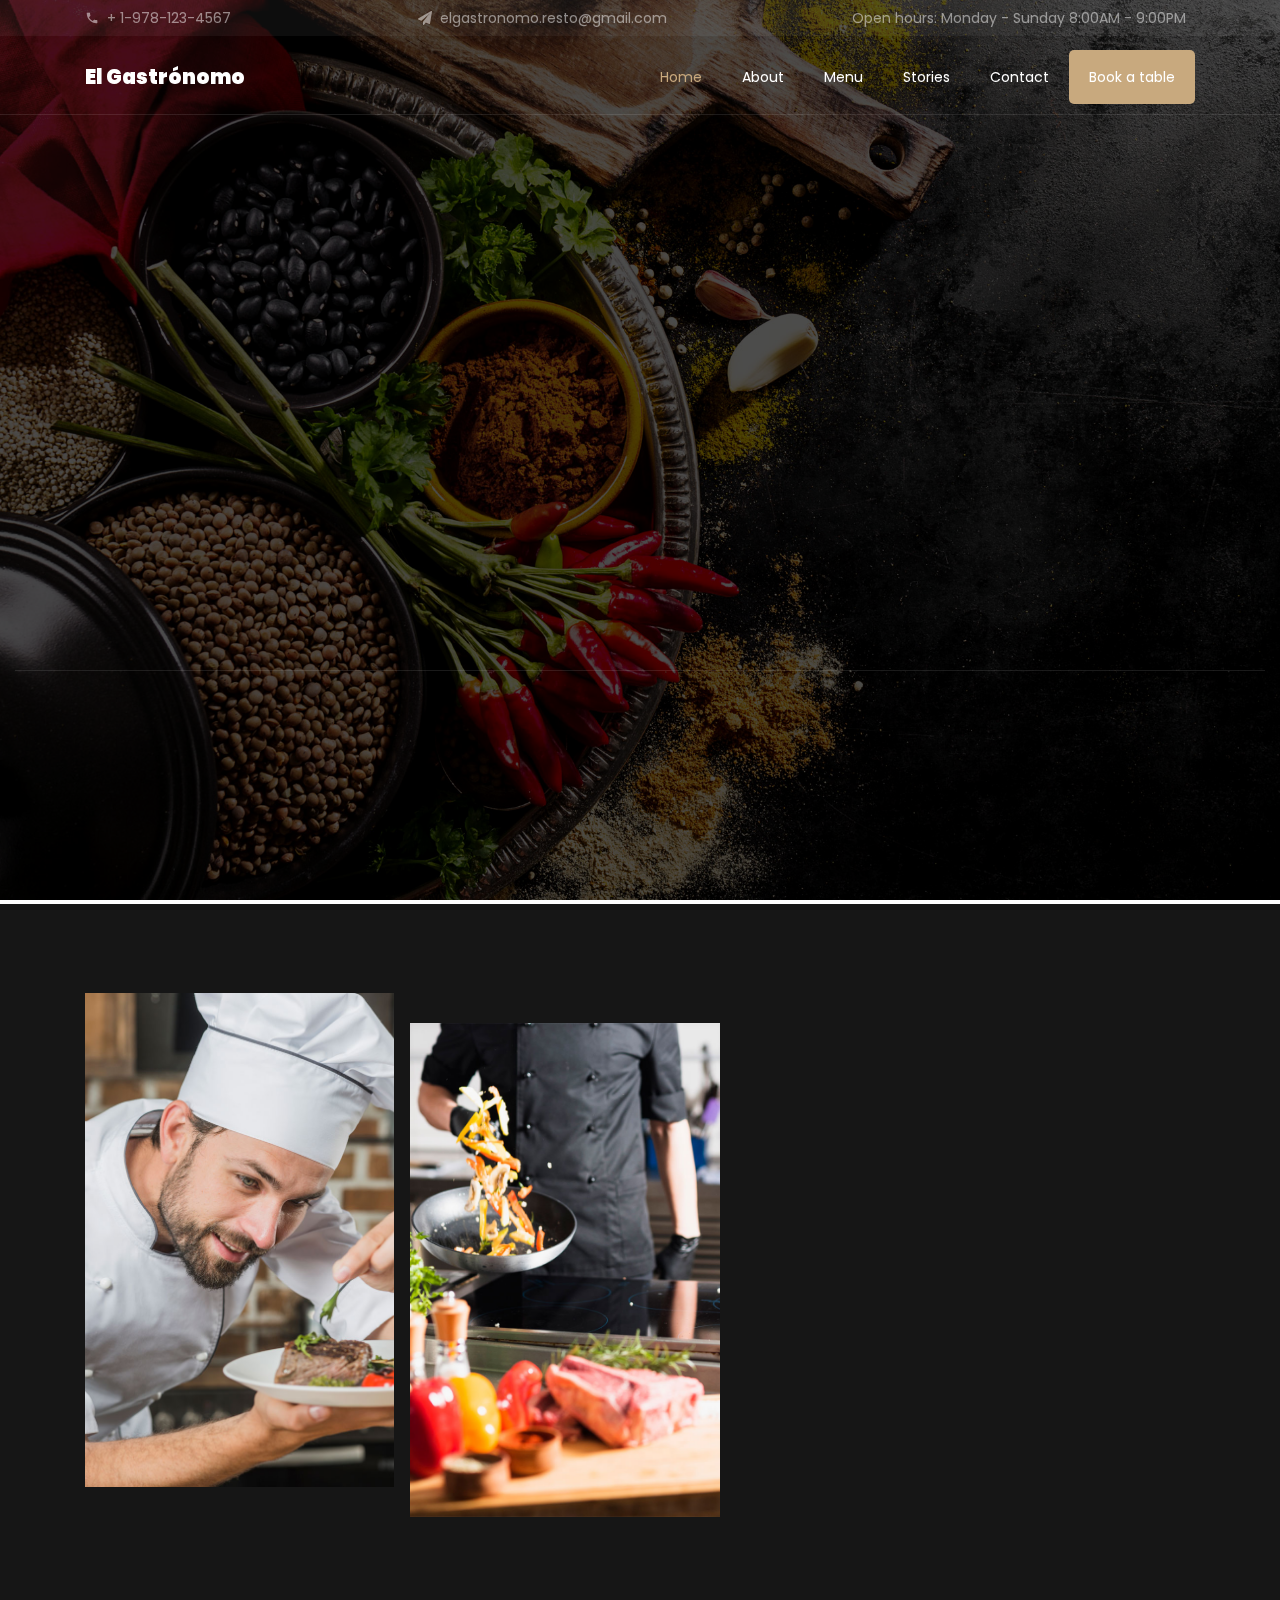
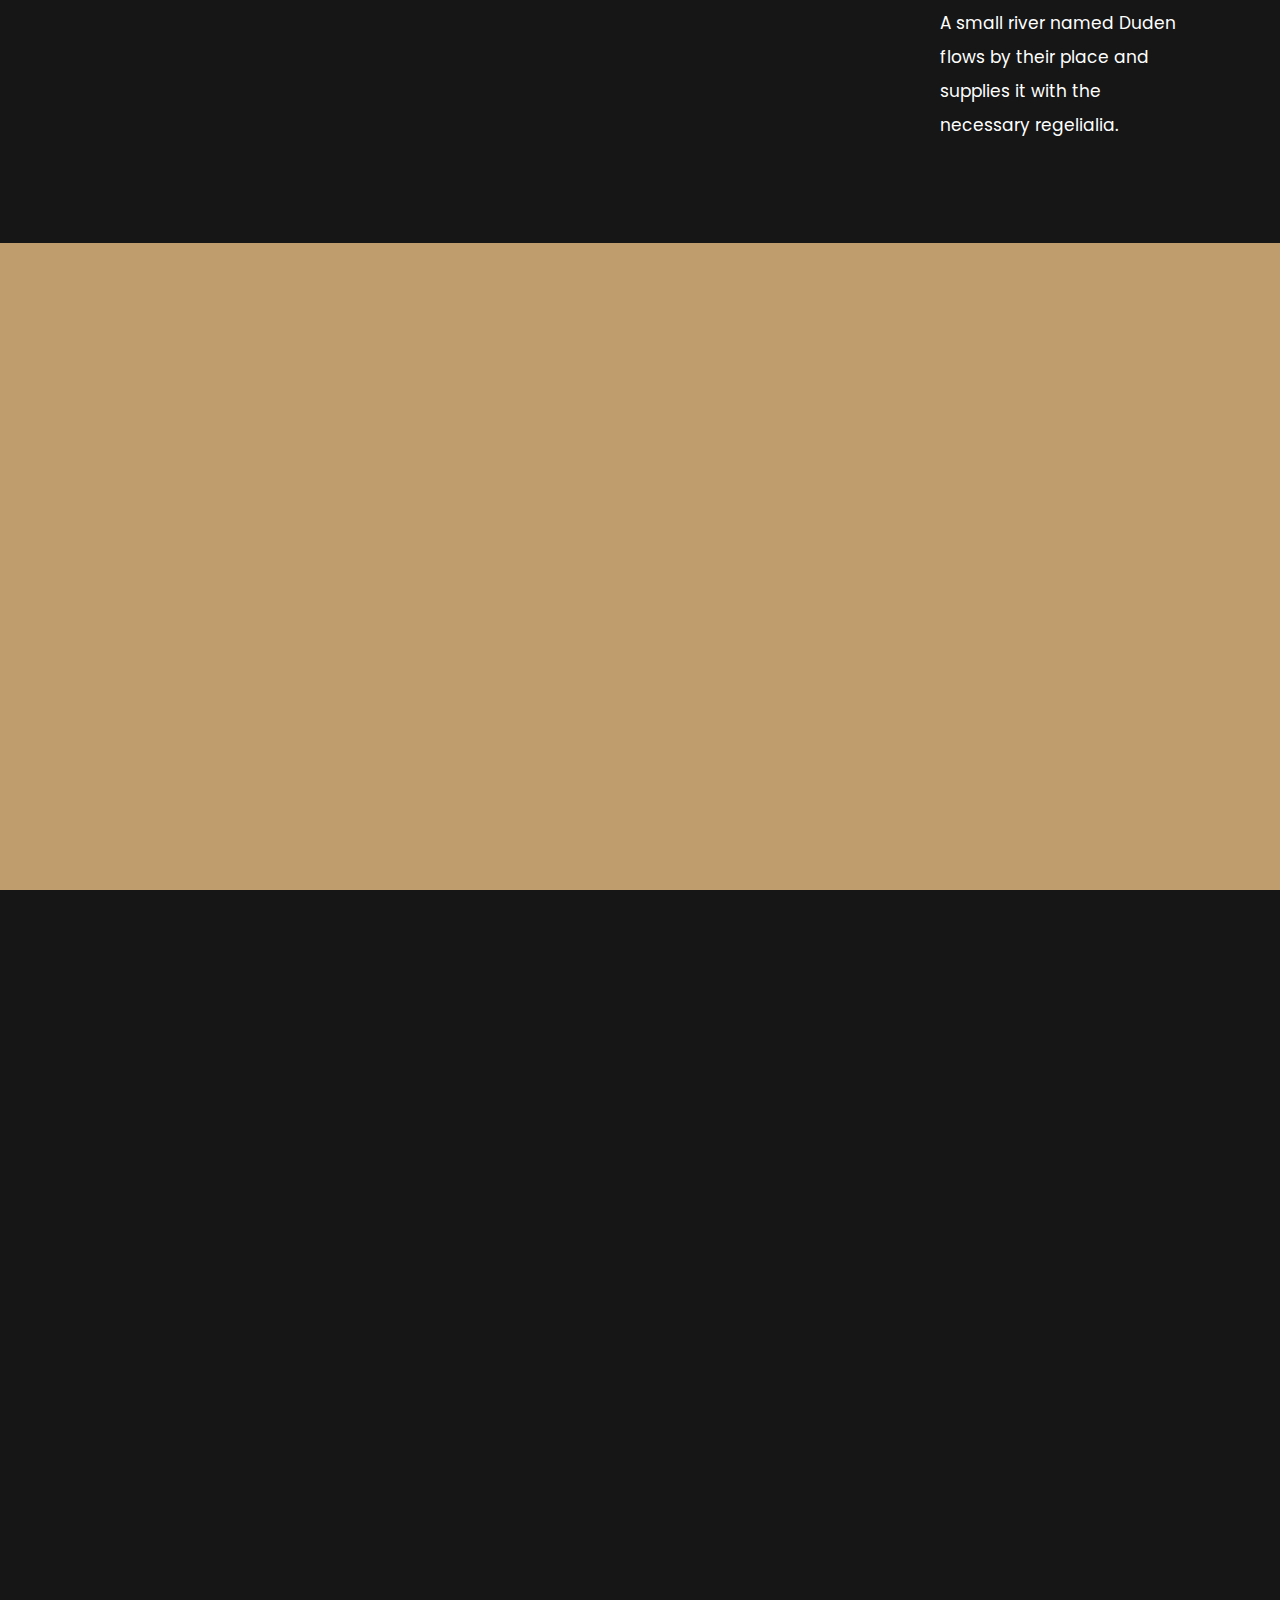
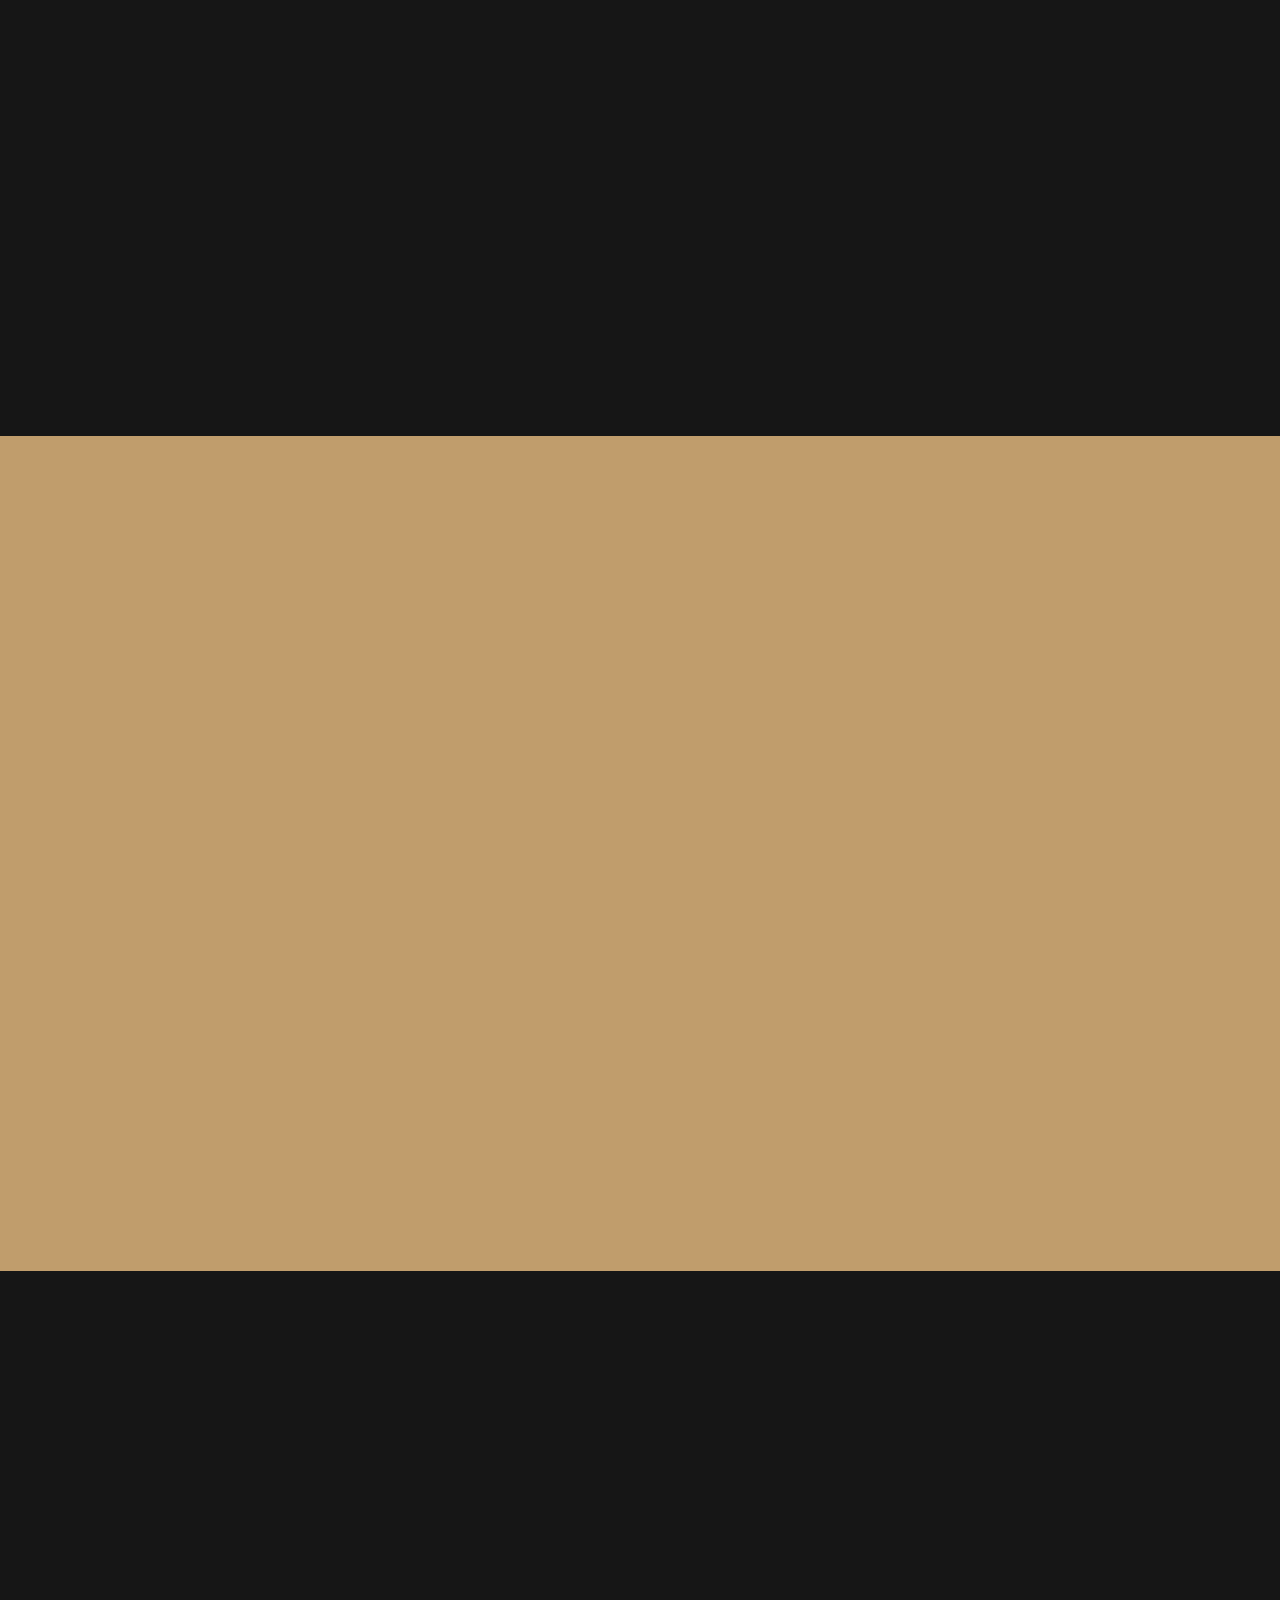
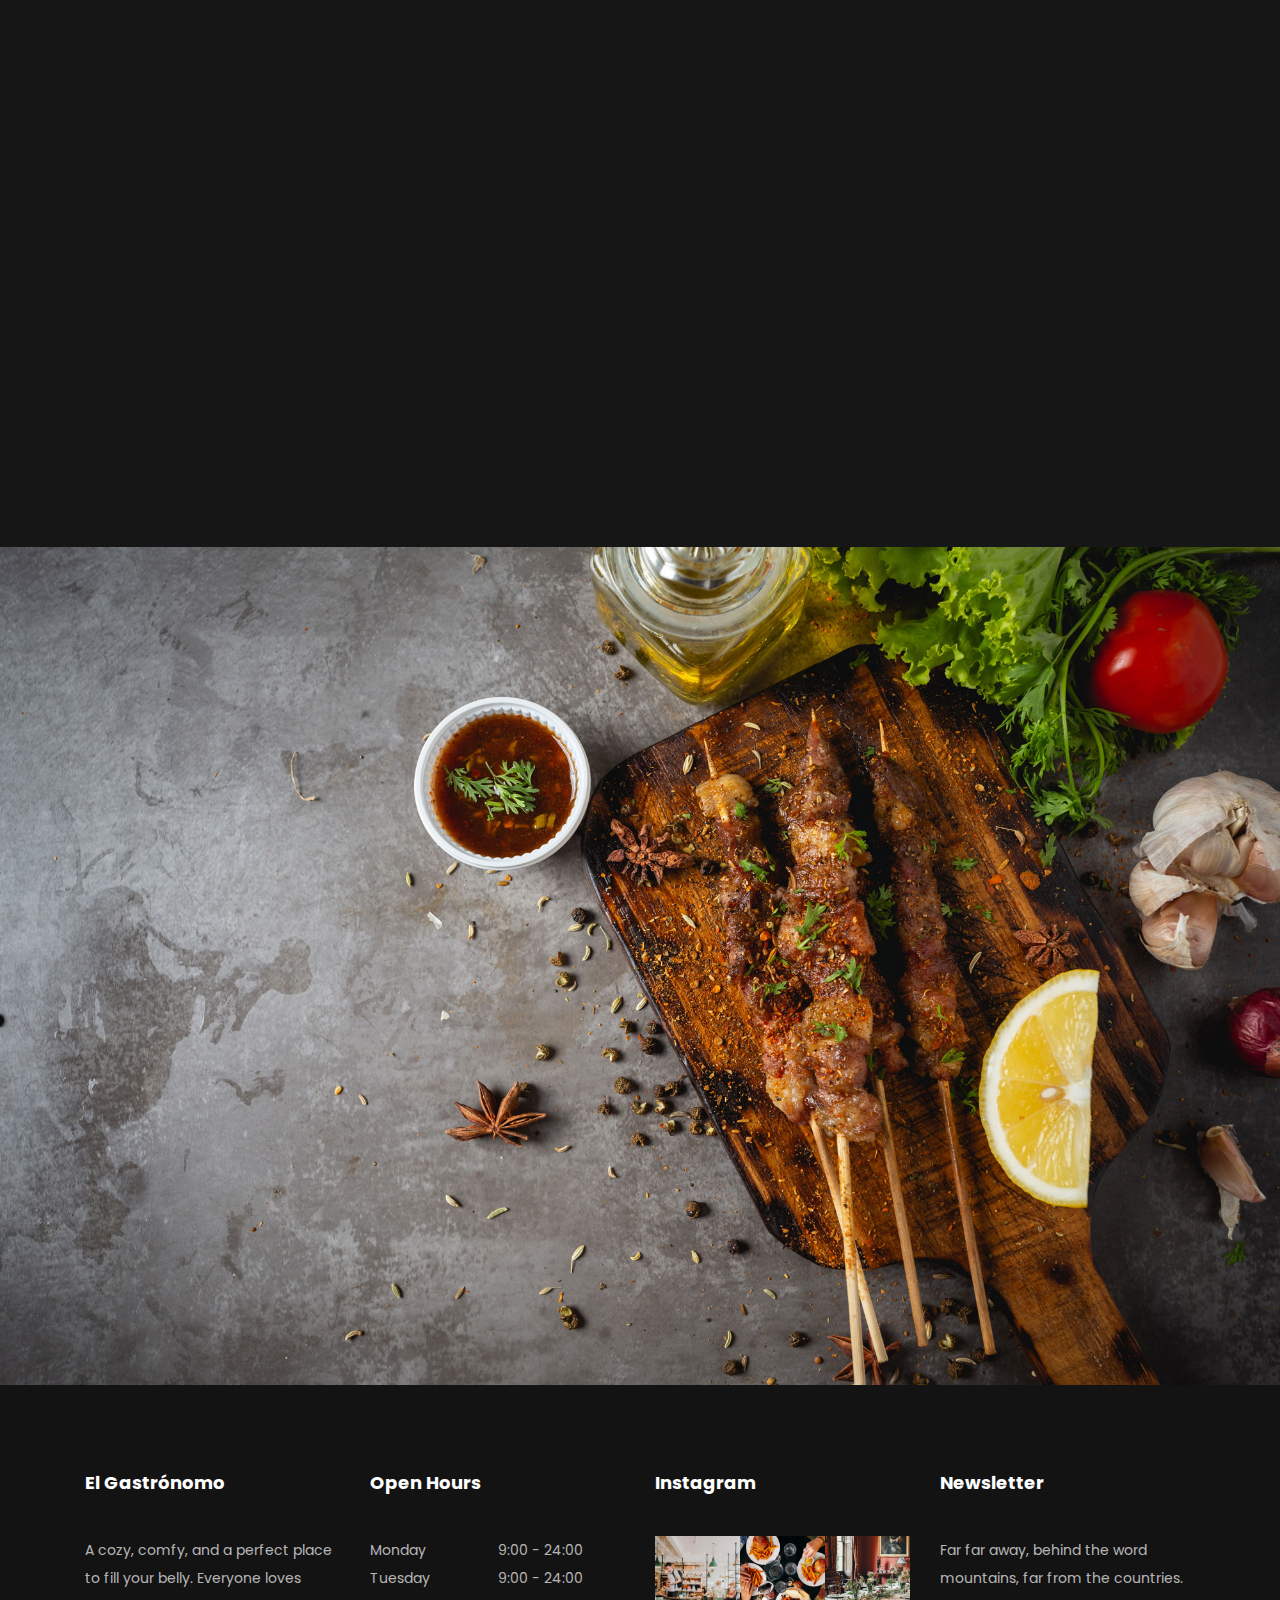
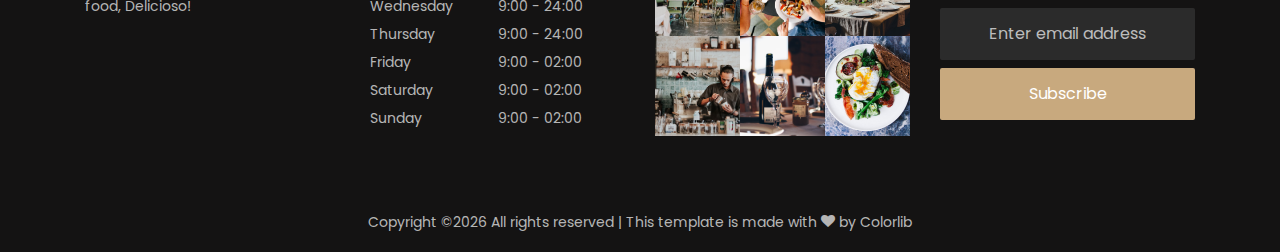
<file: index.html>
<!DOCTYPE html>
<html lang="en">
  <head>
    <title>El Gastrónomo - Home</title>
    <meta charset="utf-8">
    <meta name="viewport" content="width=device-width, initial-scale=1, shrink-to-fit=no">
    
    <link rel="manifest" href="/manifest.json">

    <link href="https://fonts.googleapis.com/css?family=Poppins:100,200,300,400,500,600,700,800,900" rel="stylesheet">

    <link rel="stylesheet" href="css/open-iconic-bootstrap.min.css">
    <link rel="stylesheet" href="css/animate.css">
    
    <link rel="stylesheet" href="css/owl.carousel.min.css">
    <link rel="stylesheet" href="css/owl.theme.default.min.css">
    <link rel="stylesheet" href="css/magnific-popup.css">

    <link rel="stylesheet" href="css/aos.css">

    <link rel="stylesheet" href="css/ionicons.min.css">

    <link rel="stylesheet" href="css/bootstrap-datepicker.css">
    <link rel="stylesheet" href="css/jquery.timepicker.css">

    
    <link rel="stylesheet" href="css/flaticon.css">
    <link rel="stylesheet" href="css/icomoon.css">
    <link rel="stylesheet" href="css/great-vibes.css">
    <link rel="stylesheet" href="css/style.css">

    <!-- <style>html { scroll-behavior: smooth; }</style> -->
  </head>
  <body>
    <div class="py-1 bg-black top">
    	<div class="container">
    		<div class="row no-gutters d-flex align-items-start align-items-center px-md-0">
	    		<div class="col-lg-12 d-block">
		    		<div class="row d-flex">
		    			<div class="col-md pr-4 d-flex topper align-items-center">
					    	<div class="icon mr-2 d-flex justify-content-center align-items-center"><span class="icon-phone2"></span></div>
						    <span class="text">+ 1-978-123-4567</span>
					    </div>
					    <div class="col-md pr-4 d-flex topper align-items-center">
					    	<div class="icon mr-2 d-flex justify-content-center align-items-center"><span class="icon-paper-plane"></span></div>
						    <span class="text">elgastronomo.resto@gmail.com</span>
					    </div>
					    <div class="col-md-5 pr-4 d-flex topper align-items-center text-lg-right justify-content-end">
						    <p class="mb-0 register-link"><span>Open hours:</span> <span>Monday - Sunday</span> <span>8:00AM - 9:00PM</span></p>
					    </div>
				    </div>
			    </div>
		    </div>
		  </div>
    </div>
	  <nav class="navbar navbar-expand-lg navbar-dark ftco_navbar bg-dark ftco-navbar-light" id="ftco-navbar">
	    <div class="container">
	      <a class="navbar-brand" href="index.html">El Gastrónomo</a>
	      <button class="navbar-toggler" type="button" data-toggle="collapse" data-target="#ftco-nav" aria-controls="ftco-nav" aria-expanded="false" aria-label="Toggle navigation">
	        <span class="oi oi-menu"></span> Menu
	      </button>

	      <div class="collapse navbar-collapse" id="ftco-nav">
	        <ul class="navbar-nav ml-auto">
	        	<li class="nav-item active"><a href="index.html" class="nav-link">Home</a></li>
	        	<li class="nav-item"><a href="about.html" class="nav-link">About</a></li>
	        	<li class="nav-item"><a href="menu.html" class="nav-link">Menu</a></li>
	        	<li class="nav-item"><a href="blog.html" class="nav-link">Stories</a></li>
	          <li class="nav-item"><a href="contact.html" class="nav-link">Contact</a></li>
	          <li class="nav-item cta"><a href="reservation.html" class="nav-link">Book a table</a></li>
	        </ul>
	      </div>
	    </div>
	  </nav>
    <!-- END nav -->
    
    <section class="home-slider owl-carousel js-fullheight">
      <div class="slider-item js-fullheight" style="background-image: url(images/bg_1.jpg);">
      	<div class="overlay"></div>
        <div class="container">
          <div class="row slider-text js-fullheight justify-content-center align-items-center" data-scrollax-parent="true">

            <div class="col-md-12 col-sm-12 text-center ftco-animate">
            	<span class="subheading">El Gastrónomo</span>
              <h1 class="mb-4">De Ristorante</h1>
              <a href="#start-desktop" class="get-started for-desktop">Get Started!</a>
              <a href="#start-mobile" class="get-started for-mobile">Get Started!</a>
            </div>

          </div>
        </div>
      </div>

      <div class="slider-item js-fullheight" style="background-image: url(images/bg_2.jpg);">
      	<div class="overlay"></div>
        <div class="container">
          <div class="row slider-text js-fullheight justify-content-center align-items-center" data-scrollax-parent="true">

            <div class="col-md-12 col-sm-12 text-center ftco-animate">
            	<span class="subheading">El Gastrónomo</span>
              <h1 class="mb-4">Nutritious &amp; Tasty</h1>
              <a href="#start-desktop" class="get-started for-desktop">Get Started!</a>
              <a href="#start-mobile" class="get-started for-mobile">Get Started!</a>
            </div>

          </div>
        </div>
      </div>

      <div class="slider-item js-fullheight" style="background-image: url(images/bg_3.jpg);">
      	<div class="overlay"></div>
        <div class="container">
          <div class="row slider-text justify-content-center align-items-center" data-scrollax-parent="true">

            <div class="col-md-12 col-sm-12 text-center ftco-animate">
            	<span class="subheading">El Gastrónomo</span>
              <h1 class="mb-4">Delicious Specialties</h1>
              <a href="#start-desktop" class="get-started for-desktop">Get Started!</a>
              <a href="#start-mobile" class="get-started for-mobile">Get Started!</a>
            </div>

          </div>
        </div>
      </div>
    </section>

    <section class="ftco-section ftco-no-pt ftco-no-pb" id="start-mobile">
    	<div class="container-fluid">
    		<div class="row">
    			<div class="col-md-12">
    				<div class="featured">
    					<div class="row">
    						<div class="col-md-3">
    							<div class="featured-menus ftco-animate">
			              <div class="menu-img img" style="background-image: url(images/breakfast-1.jpg);"></div>
			              <div class="text text-center">
		                  <h3>Fried Noodle with Tofu</h3>
				              <p><span>Noodle</span>, <span>Bean Sprouts</span>, <span>Tofu</span></p>
			              </div>
			            </div>
    						</div>
    						<div class="col-md-3">
    							<div class="featured-menus ftco-animate">
			              <div class="menu-img img" style="background-image: url(images/breakfast-2.jpg);"></div>
			              <div class="text text-center">
		                  <h3>Grilled Chicken Salad</h3>
				              <p><span>Grilled Chicken</span>, <span>Salad</span>, <span>Peanut Sauce</span></p>
			              </div>
			            </div>
    						</div>
    						<div class="col-md-3">
    							<div class="featured-menus ftco-animate">
			              <div class="menu-img img" style="background-image: url(images/breakfast-3.jpg);"></div>
			              <div class="text text-center">
		                  <h3>Sweet Brown Rice Porridge</h3>
				              <p><span>Porridge</span>, <span>Cinnamon</span>, <span>Walnuts</span>, <span>Banana Slices</span></p>
			              </div>
			            </div>
    						</div>
    						<div class="col-md-3">
    							<div class="featured-menus ftco-animate">
			              <div class="menu-img img" style="background-image: url(images/breakfast-4.jpg);"></div>
			              <div class="text text-center">
		                  <h3>Mixed Egg Salad</h3>
				              <p><span>Salad</span>, <span>Avocado</span>, <span>Poached Egg</span>, <span>Bread</span></p>
			              </div>
			            </div>
    						</div>
    					</div>
    				</div>
    			</div>
    		</div>
    	</div>
    </section>
	

		<section class="ftco-section ftco-wrap-about bg-dark-custom" id="start-desktop">
			<div class="container">
				<div class="row">
					<div class="col-md-7 d-flex">
						<div class="img img-1 mr-md-2" style="background-image: url(images/about.jpg);"></div>
						<div class="img img-2 ml-md-2" style="background-image: url(images/about-1.jpg);"></div>
					</div>
					<div class="col-md-5 wrap-about pt-5 pt-md-5 pb-md-3 ftco-animate">
	          <div class="heading-section mb-4 my-5 my-md-0">
	          	<span class="subheading">About</span>
	            <h2 class="mb-4 text-white">El Gastrónomo</h2>
	          </div>
            <p>A cozy, comfy, and a perfect place to fill your belly. Everyone loves food, Delicioso!<br><br>
            <i>"I only drink champagne on two occasions, when I am in love and when I am not." - Coco Chanel</i></p>
						<pc class="time">
							<span>Mon - Fri <strong>8 AM - 11 PM</strong></span>
							<span><a href="#">+ 1-978-123-4567</a></span>
						</p>
					</div>
				</div>
			</div>
		</section>

		
		<section class="ftco-section ftco-counter img ftco-no-pt bg-dark-custom" id="section-counter">
    	<div class="container">
    		<div class="row d-md-flex">
    			<div class="col-md-9">
    				<div class="row d-md-flex align-items-center">
		          <div class="col-md-6 col-lg-3 mb-4 mb-lg-0 d-flex justify-content-center counter-wrap ftco-animate">
		            <div class="block-18">
		              <div class="text">
		                <strong class="number" data-number="10">0</strong>
		                <span>Years of Experienced</span>
		              </div>
		            </div>
		          </div>
		          <div class="col-md-6 col-lg-3 mb-4 mb-lg-0 d-flex justify-content-center counter-wrap ftco-animate">
		            <div class="block-18">
		              <div class="text">
		                <strong class="number" data-number="100">0</strong>
		                <span>Menus/Dish</span>
		              </div>
		            </div>
		          </div>
		          <div class="col-md-6 col-lg-3 mb-4 mb-lg-0 d-flex justify-content-center counter-wrap ftco-animate">
		            <div class="block-18">
		              <div class="text">
		                <strong class="number" data-number="50">0</strong>
		                <span>Staffs</span>
		              </div>
		            </div>
		          </div>
		          <div class="col-md-6 col-lg-3 mb-4 mb-lg-0 d-flex justify-content-center counter-wrap ftco-animate">
		            <div class="block-18">
		              <div class="text">
		                <strong class="number" data-number="10000">0</strong>
		                <span>Happy Customers</span>
		              </div>
		            </div>
		          </div>
	          </div>
          </div>
          <div class="col-md-3 text-center text-md-left">
          	<p>A small river named Duden flows by their place and supplies it with the necessary regelialia.</p>
          </div>
        </div>
    	</div>
    </section>

		<section class="ftco-section bg-light-custom">
			<div class="container">
				<div class="row justify-content-center mb-5 pb-2">
          <div class="col-md-12 text-center heading-section ftco-animate">
          	<span class="subheading text-white">Services</span>
            <h2 class="mb-4">Catering Services</h2>
          </div>
        </div>
        <div class="row">
          <div class="col-md-4 d-flex align-self-stretch ftco-animate text-center">
            <div class="media block-6 services d-block">
              <div class="icon d-flex justify-content-center align-items-center">
            		<span class="flaticon-cake text-white"></span>
              </div>
              <div class="media-body p-2 mt-3">
                <h3 class="heading">Birthday Party</h3>
                <p>Even the all-powerful Pointing has no control about the blind texts it is an almost unorthographic.</p>
              </div>
            </div>      
          </div>
          <div class="col-md-4 d-flex align-self-stretch ftco-animate text-center">
            <div class="media block-6 services d-block">
              <div class="icon d-flex justify-content-center align-items-center">
            		<span class="flaticon-meeting text-white"></span>
              </div>
              <div class="media-body p-2 mt-3">
                <h3 class="heading">Business Meetings</h3>
                <p>Even the all-powerful Pointing has no control about the blind texts it is an almost unorthographic.</p>
              </div>
            </div>    
          </div>
          <div class="col-md-4 d-flex align-self-stretch ftco-animate text-center">
            <div class="media block-6 services d-block">
              <div class="icon d-flex justify-content-center align-items-center">
            		<span class="flaticon-tray text-white"></span>
              </div>
              <div class="media-body p-2 mt-3">
                <h3 class="heading">Wedding Party</h3>
                <p>Even the all-powerful Pointing has no control about the blind texts it is an almost unorthographic.</p>
              </div>
            </div>      
          </div>
        </div>
			</div>
		</section>

    <section class="ftco-section bg-dark-custom">
    	<div class="container">
    		<div class="row no-gutters justify-content-center mb-5 pb-2">
          <div class="col-md-12 text-center heading-section ftco-animate">
          	<span class="subheading">Specialties</span>
            <h2 class="mb-4 text-white">Our Menu</h2>
          </div>
        </div>
        <div class="row no-gutters d-flex align-items-stretch">
        	<div class="col-md-12 col-lg-6 d-flex align-self-stretch">
        		<div class="menus d-sm-flex ftco-animate align-items-stretch">
              <div class="menu-img img" style="background-image: url(images/breakfast-1.jpg);"></div>
              <div class="text d-flex align-items-center">
								<div>
	              	<div class="d-flex">
		                <div class="one-half">
		                  <h3>Fried Noodle with Tofu</h3>
		                </div>
		                <div class="one-forth">
		                  <span class="price">$8.5</span>
		                </div>
		              </div>
		              <p><span>Noodle</span>, <span>Bean Sprouts</span>, <span>Tofu</span></p>
		              <p><a href="#" class="btn btn-primary">Order Now</a></p>
	              </div>
              </div>
            </div>
        	</div>
        	<div class="col-md-12 col-lg-6 d-flex align-self-stretch">
        		<div class="menus d-sm-flex ftco-animate align-items-stretch">
              <div class="menu-img img" style="background-image: url(images/breakfast-2.jpg);"></div>
              <div class="text d-flex align-items-center">
								<div>
	              	<div class="d-flex">
		                <div class="one-half">
		                  <h3>Grilled Chicken Salad</h3>
		                </div>
		                <div class="one-forth">
		                  <span class="price">$10.5</span>
		                </div>
		              </div>
		              <p><span>Grilled Chicken</span>, <span>Salad</span>, <span>Peanut Sauce</span></p>
		              <p><a href="#" class="btn btn-primary">Order Now</a></p>
	              </div>
              </div>
            </div>
        	</div>

        	<div class="col-md-12 col-lg-6 d-flex align-self-stretch">
        		<div class="menus d-sm-flex ftco-animate align-items-stretch">
              <div class="menu-img img order-md-last" style="background-image: url(images/breakfast-3.jpg);"></div>
              <div class="text d-flex align-items-center">
								<div>
	              	<div class="d-flex">
		                <div class="one-half">
		                  <h3>Sweet Brown Rice Porridge</h3>
		                </div>
		                <div class="one-forth">
		                  <span class="price">$6.5</span>
		                </div>
		              </div>
		              <p><span>Porridge</span>, <span>Cinnamon</span>, <span>Walnuts</span>, <span>Banana Slices</span></p>
		              <p><a href="#" class="btn btn-primary">Order Now</a></p>
	              </div>
              </div>
            </div>
        	</div>
        	<div class="col-md-12 col-lg-6 d-flex align-self-stretch">
        		<div class="menus d-sm-flex ftco-animate align-items-stretch">
              <div class="menu-img img order-md-last" style="background-image: url(images/breakfast-4.jpg);"></div>
              <div class="text d-flex align-items-center">
                <div>
                  <div class="d-flex">
                    <div class="one-half">
              <h3>Poached Egg with Avocado Salad</h3>
                    </div>
                    <div class="one-forth">
                      <span class="price">$7.5</span>
                    </div>
                  </div>
                  <p><span>Salad</span>, <span>Avocado</span>, <span>Poached Egg</span>, <span>Bread</span></p>
                  <p><a href="#" class="btn btn-primary">Order now</a></p>
                </div>
              </div>
            </div>
        	</div>

        	<div class="col-md-12 col-lg-6 d-flex align-self-stretch">
        		<div class="menus d-sm-flex ftco-animate align-items-stretch">
              <div class="menu-img img" style="background-image: url(images/breakfast-5.jpg);"></div>
              <div class="text d-flex align-items-center">
								<div>
	              	<div class="d-flex">
		                <div class="one-half">
		                  <h3>Crispy Chicken Strips</h3>
		                </div>
		                <div class="one-forth">
		                  <span class="price">$8.0</span>
		                </div>
		              </div>
		              <p><span>Chicken Strips</span>, <span>Salt</span>, <span>Black Pepper</span></p>
		              <p><a href="#" class="btn btn-primary">Order Now</a></p>
	              </div>
              </div>
            </div>
        	</div>
        	<div class="col-md-12 col-lg-6 d-flex align-self-stretch">
        		<div class="menus d-sm-flex ftco-animate align-items-stretch">
              <div class="menu-img img" style="background-image: url(images/breakfast-6.jpg);"></div>
              <div class="text d-flex align-items-center">
								<div>
	              	<div class="d-flex">
		                <div class="one-half">
		                  <h3>Poached Egg with Avocado Toast</h3>
		                </div>
		                <div class="one-forth">
		                  <span class="price">$8.0</span>
		                </div>
		              </div>
		              <p><span>Avocado Toast</span>, <span>Poached Egg</span>, <span>Bread</span></p>
		              <p><a href="#" class="btn btn-primary">Order Now</a></p>
	              </div>
              </div>
            </div>
        	</div>
        </div>
    	</div>
    </section>
    
		<section class="ftco-section bg-light-custom">
			<div class="container">
				<div class="row justify-content-center mb-5 pb-2">
          <div class="col-md-12 text-center heading-section ftco-animate">
          	<span class="subheading text-white">Chef</span>
            <h2 class="mb-4">Our Master Chef</h2>
          </div>
        </div>	
				<div class="row">
					<div class="col-md-6 col-lg-3 ftco-animate">
						<div class="staff">
							<div class="img" style="background-image: url(images/chef-4.jpg);"></div>
							<div class="text pt-4">
								<h3>John Smooth</h3>
								<span class="position mb-2">Restaurant Owner</span>
								<div class="faded">
									<ul class="ftco-social d-flex">
		                <li class="ftco-animate"><a href="#"><span class="icon-twitter"></span></a></li>
		                <li class="ftco-animate"><a href="#"><span class="icon-facebook"></span></a></li>
		                <li class="ftco-animate"><a href="#"><span class="icon-google-plus"></span></a></li>
		                <li class="ftco-animate"><a href="#"><span class="icon-instagram"></span></a></li>
		              </ul>
	              </div>
							</div>
						</div>
					</div>
					<div class="col-md-6 col-lg-3 ftco-animate">
						<div class="staff">
							<div class="img" style="background-image: url(images/chef-2.jpg);"></div>
							<div class="text pt-4">
								<h3>Rebeca Welson</h3>
								<span class="position mb-2">Head Chef</span>
								<div class="faded">
									<ul class="ftco-social d-flex">
		                <li class="ftco-animate"><a href="#"><span class="icon-twitter"></span></a></li>
		                <li class="ftco-animate"><a href="#"><span class="icon-facebook"></span></a></li>
		                <li class="ftco-animate"><a href="#"><span class="icon-google-plus"></span></a></li>
		                <li class="ftco-animate"><a href="#"><span class="icon-instagram"></span></a></li>
		              </ul>
	              </div>
							</div>
						</div>
					</div>
					<div class="col-md-6 col-lg-3 ftco-animate">
						<div class="staff">
							<div class="img" style="background-image: url(images/chef-3.jpg);"></div>
							<div class="text pt-4">
								<h3>Kharl Branyt</h3>
								<span class="position mb-2">Chef</span>
								<div class="faded">
									<ul class="ftco-social d-flex">
		                <li class="ftco-animate"><a href="#"><span class="icon-twitter"></span></a></li>
		                <li class="ftco-animate"><a href="#"><span class="icon-facebook"></span></a></li>
		                <li class="ftco-animate"><a href="#"><span class="icon-google-plus"></span></a></li>
		                <li class="ftco-animate"><a href="#"><span class="icon-instagram"></span></a></li>
		              </ul>
	              </div>
							</div>
						</div>
					</div>
					<div class="col-md-6 col-lg-3 ftco-animate">
						<div class="staff">
							<div class="img" style="background-image: url(images/chef-1.jpg);"></div>
							<div class="text pt-4">
								<h3>Luke Simon</h3>
								<span class="position mb-2">Chef</span>
								<div class="faded">
									<ul class="ftco-social d-flex">
		                <li class="ftco-animate"><a href="#"><span class="icon-twitter"></span></a></li>
		                <li class="ftco-animate"><a href="#"><span class="icon-facebook"></span></a></li>
		                <li class="ftco-animate"><a href="#"><span class="icon-google-plus"></span></a></li>
		                <li class="ftco-animate"><a href="#"><span class="icon-instagram"></span></a></li>
		              </ul>
	              </div>
							</div>
						</div>
					</div>
				</div>
			</div>
		</section>

    <section class="ftco-section testimony-section img bg-dark-custom">
			<div class="overlay bg-transparent"></div>
      <div class="container">
        <div class="row justify-content-center mb-5">
          <div class="col-md-12 text-center heading-section ftco-animate">
          	<span class="subheading">Testimony</span>
            <h2 class="mb-4 text-white">Happy Customer</h2>
          </div>
        </div>
        <div class="row ftco-animate justify-content-center">
          <div class="col-md-12">
            <div class="carousel-testimony owl-carousel ftco-owl">
              <div class="item">
                <div class="testimony-wrap text-center pb-5">
                  <div class="user-img mb-4" style="background-image: url(images/person_1.jpg)">
                    <span class="quote d-flex align-items-center justify-content-center">
                      <i class="icon-quote-left"></i>
                    </span>
                  </div>
                  <div class="text p-3">
                    <p class="mb-4">Far far away, behind the word mountains, far from the countries Vokalia and Consonantia, there live the blind texts.</p>
                    <p class="name">Jason McClean</p>
                    <span class="position">Customer</span>
                  </div>
                </div>
              </div>
              <div class="item">
                <div class="testimony-wrap text-center pb-5">
                  <div class="user-img mb-4" style="background-image: url(images/person_2.jpg)">
                    <span class="quote d-flex align-items-center justify-content-center">
                      <i class="icon-quote-left"></i>
                    </span>
                  </div>
                  <div class="text p-3">
                    <p class="mb-4">Far far away, behind the word mountains, far from the countries Vokalia and Consonantia, there live the blind texts.</p>
                    <p class="name">Mark Stevenson</p>
                    <span class="position">Customer</span>
                  </div>
                </div>
              </div>
              <div class="item">
                <div class="testimony-wrap text-center pb-5">
                  <div class="user-img mb-4" style="background-image: url(images/person_3.jpg)">
                    <span class="quote d-flex align-items-center justify-content-center">
                      <i class="icon-quote-left"></i>
                    </span>
                  </div>
                  <div class="text p-3">
                    <p class="mb-4">Far far away, behind the word mountains, far from the countries Vokalia and Consonantia, there live the blind texts.</p>
                    <p class="name">Art Leonard</p>
                    <span class="position">Customer</span>
                  </div>
                </div>
              </div>
              <div class="item">
                <div class="testimony-wrap text-center pb-5">
                  <div class="user-img mb-4" style="background-image: url(images/person_4.jpg)">
                    <span class="quote d-flex align-items-center justify-content-center">
                      <i class="icon-quote-left"></i>
                    </span>
                  </div>
                  <div class="text p-3">
                    <p class="mb-4">Far far away, behind the word mountains, far from the countries Vokalia and Consonantia, there live the blind texts.</p>
                    <p class="name">Rose Henderson</p>
                    <span class="position">Customer</span>
                  </div>
                </div>
              </div>
              <div class="item">
                <div class="testimony-wrap text-center pb-5">
                  <div class="user-img mb-4" style="background-image: url(images/person_3.jpg)">
                    <span class="quote d-flex align-items-center justify-content-center">
                      <i class="icon-quote-left"></i>
                    </span>
                  </div>
                  <div class="text p-3">
                    <p class="mb-4">Far far away, behind the word mountains, far from the countries Vokalia and Consonantia, there live the blind texts.</p>
                    <p class="name">Ian Boner</p>
                    <span class="position">Customer</span>
                  </div>
                </div>
              </div>
            </div>
          </div>
        </div>
      </div>
    </section>

		<section class="ftco-section img" style="background-image: url(images/bg_3.jpg)" data-stellar-background-ratio="0.5">
			<div class="container">
				<div class="row d-flex justify-content-center">
          <div class="col-md-7 ftco-animate makereservation p-4 px-md-5 pb-md-5">
          	<div class="heading-section ftco-animate mb-5 text-center">
	          	<span class="subheading">Book a table</span>
	            <h2 class="mb-4">Make Reservation</h2>
	          </div>
            <form action="#">
              <div class="row">
                <div class="col-md-6">
                  <div class="form-group">
                    <label for="">Name</label>
                    <input type="text" class="form-control" placeholder="Your Name">
                  </div>
                </div>
                <div class="col-md-6">
                  <div class="form-group">
                    <label for="">Email</label>
                    <input type="text" class="form-control" placeholder="Your Email">
                  </div>
                </div>
                <div class="col-md-6">
                  <div class="form-group">
                    <label for="">Phone</label>
                    <input type="text" class="form-control" placeholder="Phone">
                  </div>
                </div>
                <div class="col-md-6">
                  <div class="form-group">
                    <label for="">Phone</label>
                    <input type="text" class="form-control" id="book_date" placeholder="Date">
                  </div>
                </div>
                <div class="col-md-6">
                  <div class="form-group">
                    <label for="">Time</label>
                    <input type="text" class="form-control" id="book_time" placeholder="Time">
                  </div>
                </div>
                <div class="col-md-6">
                  <div class="form-group">
                    <label for="">Person</label>
                    <div class="select-wrap one-third">
                      <div class="icon"><span class="ion-ios-arrow-down"></span></div>
                      <select name="" id="" class="form-control">
                        <option value="">Person</option>
                        <option value="">1</option>
                        <option value="">2</option>
                        <option value="">3</option>
                        <option value="">4+</option>
                      </select>
                    </div>
                  </div>
                </div>
                <div class="col-md-12 mt-3">
                  <div class="form-group text-center">
                    <input type="submit" value="Make a Reservation" class="btn btn-primary py-3 px-5">
                  </div>
                </div>
              </div>
            </form>
          </div>
        </div>
			</div>
		</section>
		
    <footer class="ftco-footer ftco-bg-dark ftco-section">
      <div class="container">
        <div class="row mb-5">
          <div class="col-md-6 col-lg-3">
            <div class="ftco-footer-widget mb-4">
              <h2 class="ftco-heading-2">El Gastrónomo</h2>
              <p>A cozy, comfy, and a perfect place to fill your belly. Everyone loves food, Delicioso!</p>
              <ul class="ftco-footer-social list-unstyled float-md-left float-lft mt-3">
                <li class="ftco-animate"><a href="#"><span class="icon-twitter"></span></a></li>
                <li class="ftco-animate"><a href="#"><span class="icon-facebook"></span></a></li>
                <li class="ftco-animate"><a href="#"><span class="icon-instagram"></span></a></li>
              </ul>
            </div>
          </div>
          <div class="col-md-6 col-lg-3">
            <div class="ftco-footer-widget mb-4">
              <h2 class="ftco-heading-2">Open Hours</h2>
              <ul class="list-unstyled open-hours">
                <li class="d-flex"><span>Monday</span><span>9:00 - 24:00</span></li>
                <li class="d-flex"><span>Tuesday</span><span>9:00 - 24:00</span></li>
                <li class="d-flex"><span>Wednesday</span><span>9:00 - 24:00</span></li>
                <li class="d-flex"><span>Thursday</span><span>9:00 - 24:00</span></li>
                <li class="d-flex"><span>Friday</span><span>9:00 - 02:00</span></li>
                <li class="d-flex"><span>Saturday</span><span>9:00 - 02:00</span></li>
                <li class="d-flex"><span>Sunday</span><span> 9:00 - 02:00</span></li>
              </ul>
            </div>
          </div>
          <div class="col-md-6 col-lg-3">
             <div class="ftco-footer-widget mb-4">
              <h2 class="ftco-heading-2">Instagram</h2>
              <div class="thumb d-sm-flex">
	            	<a href="#" class="thumb-menu img" style="background-image: url(images/insta-1.jpg);">
	            	</a>
	            	<a href="#" class="thumb-menu img" style="background-image: url(images/insta-2.jpg);">
	            	</a>
	            	<a href="#" class="thumb-menu img" style="background-image: url(images/insta-3.jpg);">
	            	</a>
	            </div>
	            <div class="thumb d-flex">
	            	<a href="#" class="thumb-menu img" style="background-image: url(images/insta-4.jpg);">
	            	</a>
	            	<a href="#" class="thumb-menu img" style="background-image: url(images/insta-5.jpg);">
	            	</a>
	            	<a href="#" class="thumb-menu img" style="background-image: url(images/insta-6.jpg);">
	            	</a>
	            </div>
            </div>
          </div>
          <div class="col-md-6 col-lg-3">
            <div class="ftco-footer-widget mb-4">
            	<h2 class="ftco-heading-2">Newsletter</h2>
            	<p>Far far away, behind the word mountains, far from the countries.</p>
              <form action="#" class="subscribe-form">
                <div class="form-group">
                  <input type="text" class="form-control mb-2 text-center" placeholder="Enter email address">
                  <input type="submit" value="Subscribe" class="form-control submit px-3">
                </div>
              </form>
            </div>
          </div>
        </div>
        <div class="row">
          <div class="col-md-12 text-center">

            <p><!-- Link back to Colorlib can't be removed. Template is licensed under CC BY 3.0. -->
  Copyright &copy;<script>document.write(new Date().getFullYear());</script> All rights reserved | This template is made with <i class="icon-heart" aria-hidden="true"></i> by <a href="https://colorlib.com" target="_blank">Colorlib</a>
  <!-- Link back to Colorlib can't be removed. Template is licensed under CC BY 3.0. --></p>
          </div>
        </div>
      </div>
    </footer>
  

  <!-- loader -->
  <div id="ftco-loader" class="show fullscreen"><svg class="circular" width="48px" height="48px"><circle class="path-bg" cx="24" cy="24" r="22" fill="none" stroke-width="4" stroke="#eeeeee"/><circle class="path" cx="24" cy="24" r="22" fill="none" stroke-width="4" stroke-miterlimit="10" stroke="#F96D00"/></svg></div>

  <script src="js/jquery.min.js"></script>
  <script src="js/jquery-migrate-3.0.1.min.js"></script>
  <script src="js/popper.min.js"></script>
  <script src="js/bootstrap.min.js"></script>
  <script src="js/jquery.easing.1.3.js"></script>
  <script src="js/jquery.waypoints.min.js"></script>
  <script src="js/jquery.stellar.min.js"></script>
  <script src="js/owl.carousel.min.js"></script>
  <script src="js/jquery.magnific-popup.min.js"></script>
  <script src="js/aos.js"></script>
  <script src="js/jquery.animateNumber.min.js"></script>
  <script src="js/bootstrap-datepicker.js"></script>
  <script src="js/jquery.timepicker.min.js"></script>
  <script src="js/scrollax.min.js"></script>
  
  <script src="js/main.js"></script>
  <script src="sw-resources/js/app.js"></script>
    
  </body>
</html>
</file>
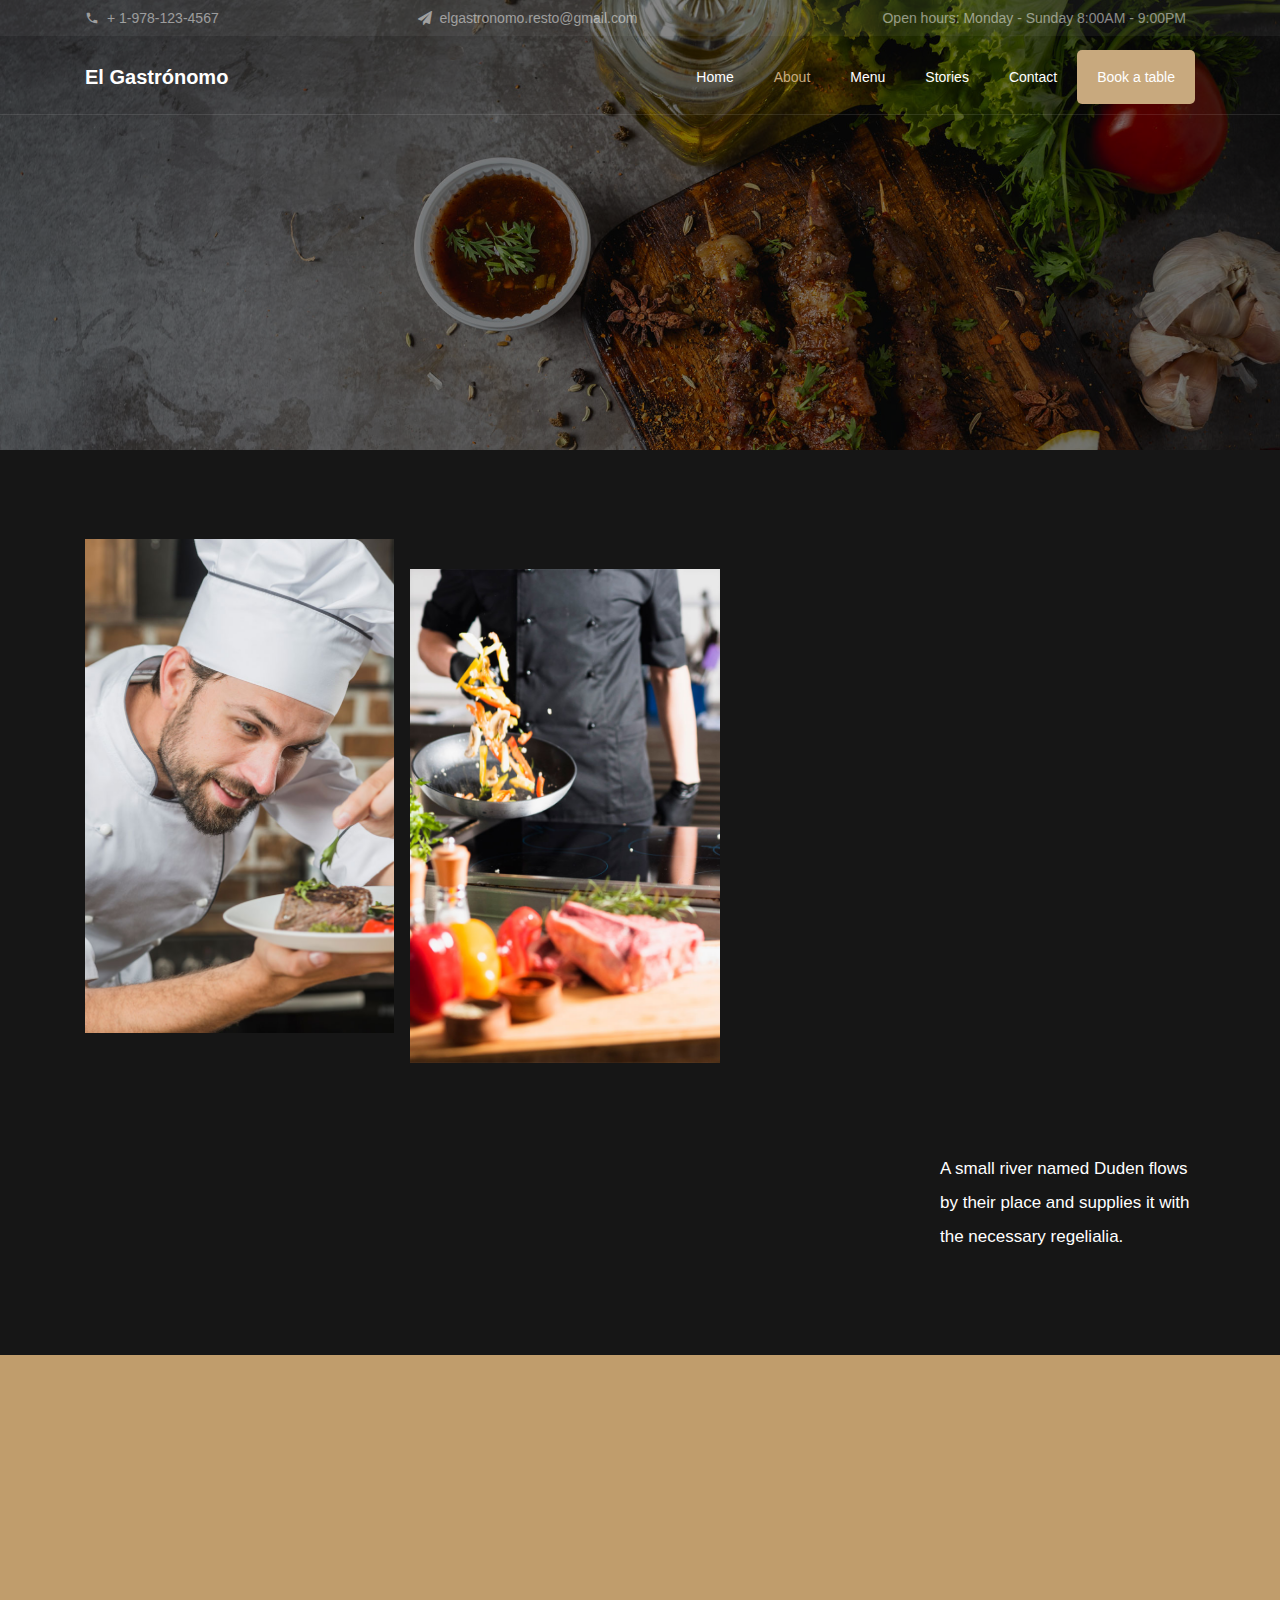
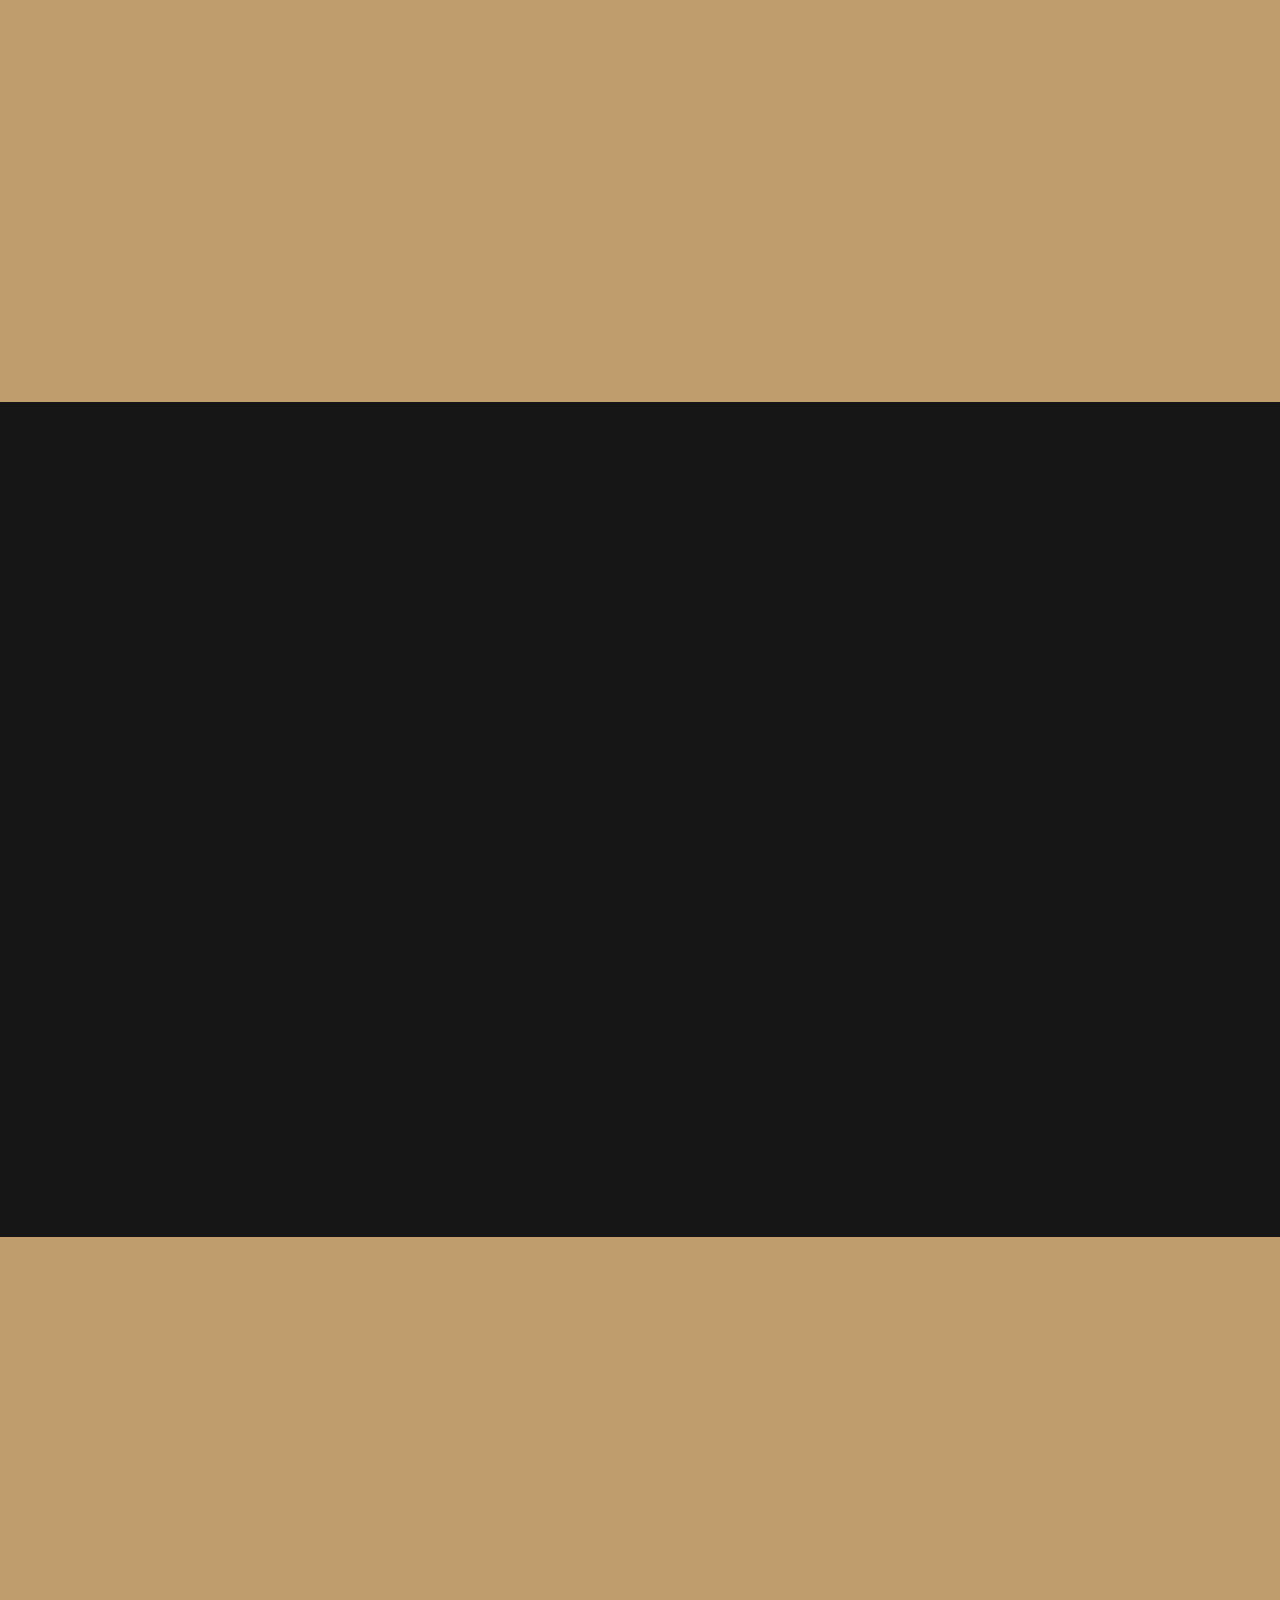
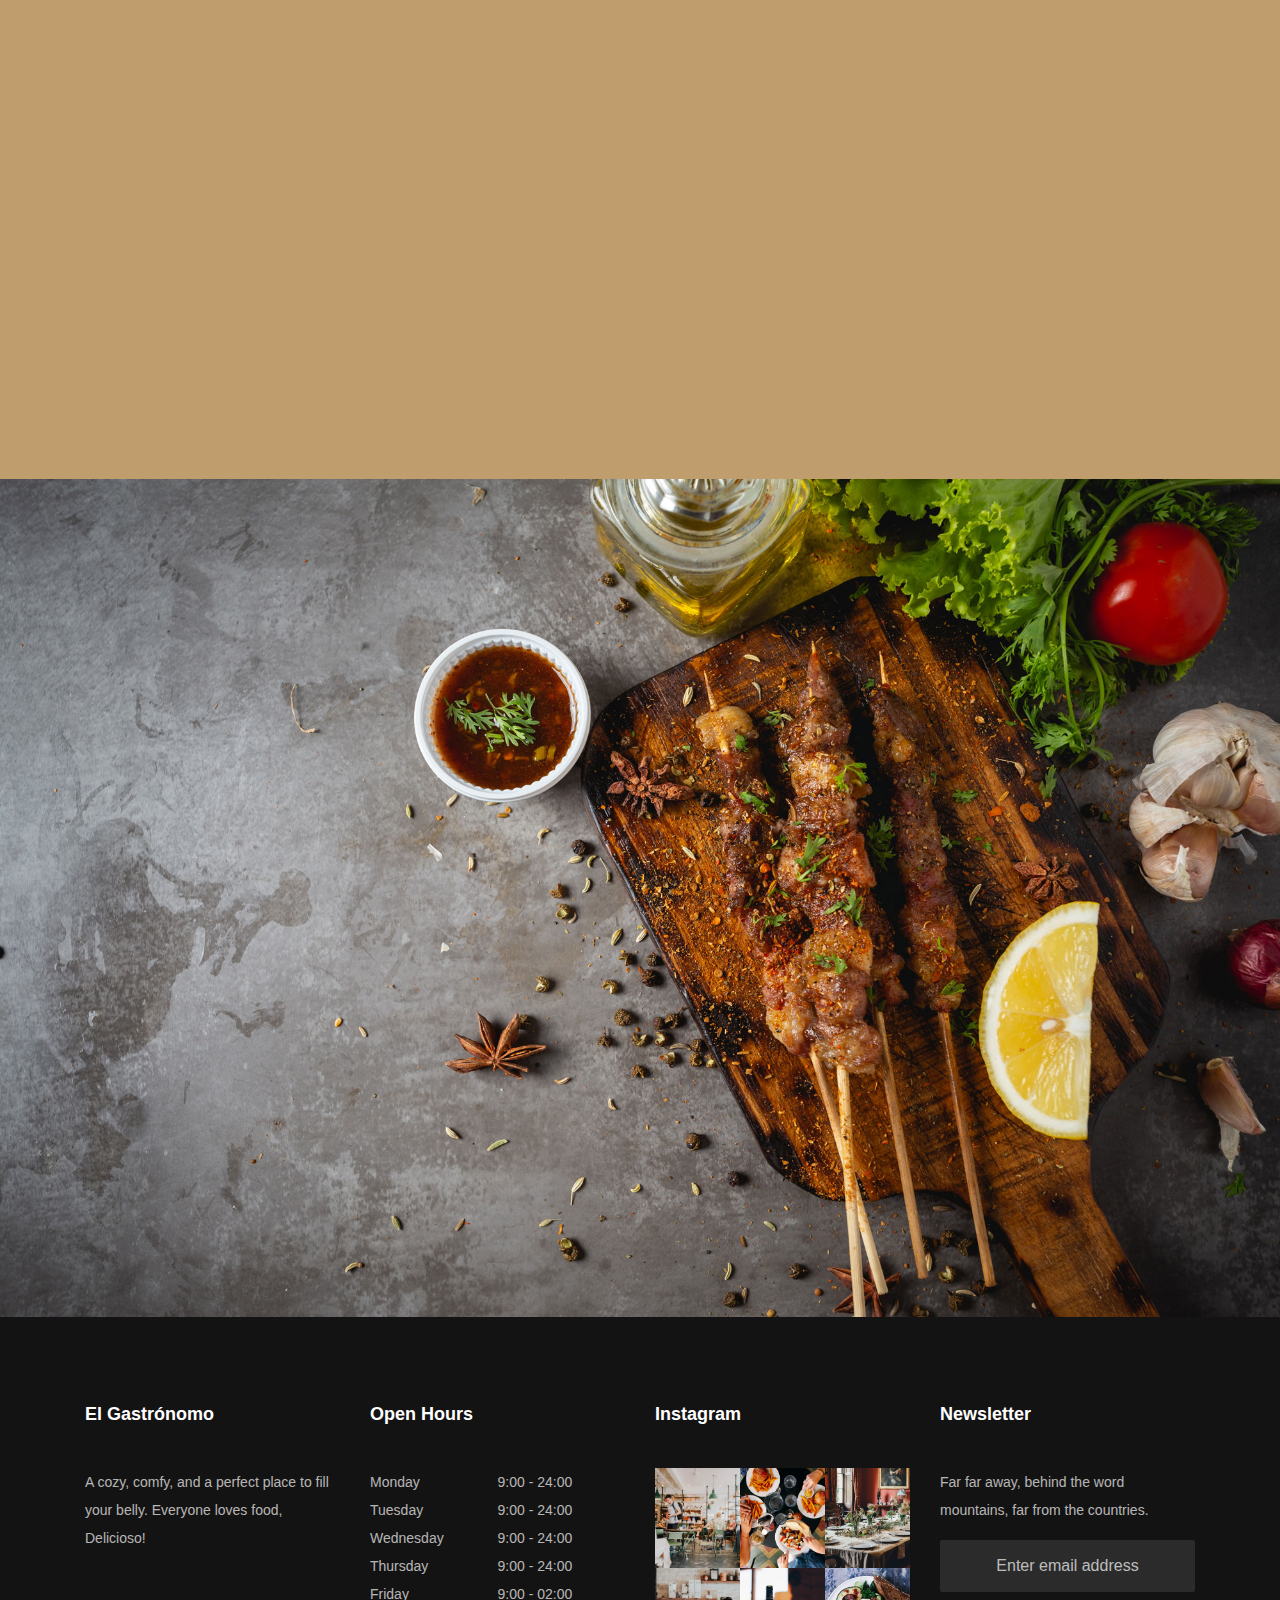
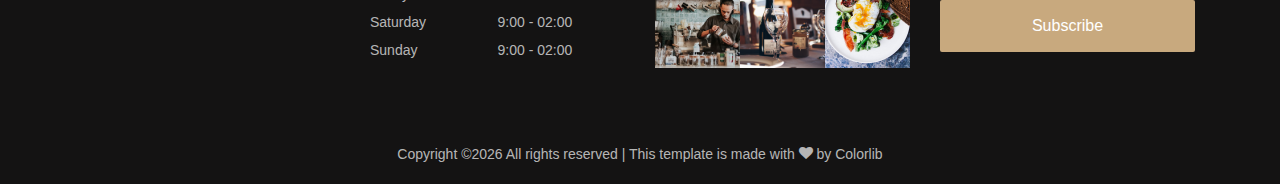
<file: about.html>
<!DOCTYPE html>
<html lang="en">
  <head>
    <title>El Gastrónomo - About</title>
    <meta charset="utf-8">
    <meta name="viewport" content="width=device-width, initial-scale=1, shrink-to-fit=no">
    
    <link rel="manifest" href="/manifest.json">
    
    <link href="https://fonts.googleapis.com/css?family=Poppins:100,200,300,400,500,600,700,800,900" rel="stylesheet">

    <link rel="stylesheet" href="css/open-iconic-bootstrap.min.css">
    <link rel="stylesheet" href="css/animate.css">
    
    <link rel="stylesheet" href="css/owl.carousel.min.css">
    <link rel="stylesheet" href="css/owl.theme.default.min.css">
    <link rel="stylesheet" href="css/magnific-popup.css">

    <link rel="stylesheet" href="css/aos.css">

    <link rel="stylesheet" href="css/ionicons.min.css">

    <link rel="stylesheet" href="css/bootstrap-datepicker.css">
    <link rel="stylesheet" href="css/jquery.timepicker.css">

    
    <link rel="stylesheet" href="css/flaticon.css">
    <link rel="stylesheet" href="css/icomoon.css">
    <link rel="stylesheet" href="css/great-vibes.css">
    <link rel="stylesheet" href="css/style.css">
  </head>
  <body>
    <div class="py-1 bg-black top">
    	<div class="container">
    		<div class="row no-gutters d-flex align-items-start align-items-center px-md-0">
	    		<div class="col-lg-12 d-block">
		    		<div class="row d-flex">
		    			<div class="col-md pr-4 d-flex topper align-items-center">
					    	<div class="icon mr-2 d-flex justify-content-center align-items-center"><span class="icon-phone2"></span></div>
						    <span class="text">+ 1-978-123-4567</span>
					    </div>
					    <div class="col-md pr-4 d-flex topper align-items-center">
					    	<div class="icon mr-2 d-flex justify-content-center align-items-center"><span class="icon-paper-plane"></span></div>
						    <span class="text">elgastronomo.resto@gmail.com</span>
					    </div>
					    <div class="col-md-5 pr-4 d-flex topper align-items-center text-lg-right justify-content-end">
						    <p class="mb-0 register-link"><span>Open hours:</span> <span>Monday - Sunday</span> <span>8:00AM - 9:00PM</span></p>
					    </div>
				    </div>
			    </div>
		    </div>
		  </div>
    </div>
	  <nav class="navbar navbar-expand-lg navbar-dark ftco_navbar bg-dark ftco-navbar-light" id="ftco-navbar">
	    <div class="container">
	      <a class="navbar-brand" href="index.html">El Gastrónomo</a>
	      <button class="navbar-toggler" type="button" data-toggle="collapse" data-target="#ftco-nav" aria-controls="ftco-nav" aria-expanded="false" aria-label="Toggle navigation">
	        <span class="oi oi-menu"></span> Menu
	      </button>

	      <div class="collapse navbar-collapse" id="ftco-nav">
	        <ul class="navbar-nav ml-auto">
	        	<li class="nav-item"><a href="index.html" class="nav-link">Home</a></li>
	        	<li class="nav-item active"><a href="about.html" class="nav-link">About</a></li>
	        	<li class="nav-item"><a href="menu.html" class="nav-link">Menu</a></li>
	        	<li class="nav-item"><a href="blog.html" class="nav-link">Stories</a></li>
	          <li class="nav-item"><a href="contact.html" class="nav-link">Contact</a></li>
	          <li class="nav-item cta"><a href="reservation.html" class="nav-link">Book a table</a></li>
	        </ul>
	      </div>
	    </div>
	  </nav>
    <!-- END nav -->
    
    <section class="hero-wrap hero-wrap-2" style="background-image: url('images/bg_3.jpg');" data-stellar-background-ratio="0.5">
      <div class="overlay"></div>
      <div class="container">
        <div class="row no-gutters slider-text align-items-end justify-content-center">
          <div class="col-md-9 ftco-animate text-center mb-4">
            <h1 class="mb-2 bread">About</h1>
            <p class="breadcrumbs"><span class="mr-2"><a href="index.html">Home <i class="ion-ios-arrow-forward"></i></a></span> <span>About <i class="ion-ios-arrow-forward"></i></span></p>
          </div>
        </div>
      </div>
    </section>


		<section class="ftco-section ftco-wrap-about bg-dark-custom" id="start-desktop">
			<div class="container">
				<div class="row">
					<div class="col-md-7 d-flex">
						<div class="img img-1 mr-md-2" style="background-image: url(images/about.jpg);"></div>
						<div class="img img-2 ml-md-2" style="background-image: url(images/about-1.jpg);"></div>
					</div>
					<div class="col-md-5 wrap-about pt-5 pt-md-5 pb-md-3 ftco-animate">
	          <div class="heading-section mb-4 my-5 my-md-0">
	          	<span class="subheading">About</span>
	            <h2 class="mb-4 text-white">El Gastrónomo</h2>
	          </div>
            <p>A cozy, comfy, and a perfect place to fill your belly. Everyone loves food, Delicioso!<br><br>
            <i>"I only drink champagne on two occasions, when I am in love and when I am not." - Coco Chanel</i></p>
						<pc class="time">
							<span>Mon - Fri <strong>8 AM - 11 PM</strong></span>
							<span><a href="#">+ 1-978-123-4567</a></span>
						</p>
					</div>
				</div>
			</div>
		</section>

		
		<section class="ftco-section ftco-counter img ftco-no-pt bg-dark-custom" id="section-counter">
    	<div class="container">
    		<div class="row d-md-flex">
    			<div class="col-md-9">
    				<div class="row d-md-flex align-items-center">
		          <div class="col-md-6 col-lg-3 mb-4 mb-lg-0 d-flex justify-content-center counter-wrap ftco-animate">
		            <div class="block-18">
		              <div class="text">
		                <strong class="number" data-number="10">0</strong>
		                <span>Years of Experienced</span>
		              </div>
		            </div>
		          </div>
		          <div class="col-md-6 col-lg-3 mb-4 mb-lg-0 d-flex justify-content-center counter-wrap ftco-animate">
		            <div class="block-18">
		              <div class="text">
		                <strong class="number" data-number="100">0</strong>
		                <span>Menus/Dish</span>
		              </div>
		            </div>
		          </div>
		          <div class="col-md-6 col-lg-3 mb-4 mb-lg-0 d-flex justify-content-center counter-wrap ftco-animate">
		            <div class="block-18">
		              <div class="text">
		                <strong class="number" data-number="50">0</strong>
		                <span>Staffs</span>
		              </div>
		            </div>
		          </div>
		          <div class="col-md-6 col-lg-3 mb-4 mb-lg-0 d-flex justify-content-center counter-wrap ftco-animate">
		            <div class="block-18">
		              <div class="text">
		                <strong class="number" data-number="10000">0</strong>
		                <span>Happy Customers</span>
		              </div>
		            </div>
		          </div>
	          </div>
          </div>
          <div class="col-md-3 text-center text-md-left">
          	<p>A small river named Duden flows by their place and supplies it with the necessary regelialia.</p>
          </div>
        </div>
    	</div>
    </section>

		<section class="ftco-section bg-light-custom">
			<div class="container">
				<div class="row justify-content-center mb-5 pb-2">
          <div class="col-md-12 text-center heading-section ftco-animate">
          	<span class="subheading text-white">Services</span>
            <h2 class="mb-4">Catering Services</h2>
          </div>
        </div>
        <div class="row">
          <div class="col-md-4 d-flex align-self-stretch ftco-animate text-center">
            <div class="media block-6 services d-block">
              <div class="icon d-flex justify-content-center align-items-center">
            		<span class="flaticon-cake text-white"></span>
              </div>
              <div class="media-body p-2 mt-3">
                <h3 class="heading">Birthday Party</h3>
                <p>Even the all-powerful Pointing has no control about the blind texts it is an almost unorthographic.</p>
              </div>
            </div>      
          </div>
          <div class="col-md-4 d-flex align-self-stretch ftco-animate text-center">
            <div class="media block-6 services d-block">
              <div class="icon d-flex justify-content-center align-items-center">
            		<span class="flaticon-meeting text-white"></span>
              </div>
              <div class="media-body p-2 mt-3">
                <h3 class="heading">Business Meetings</h3>
                <p>Even the all-powerful Pointing has no control about the blind texts it is an almost unorthographic.</p>
              </div>
            </div>    
          </div>
          <div class="col-md-4 d-flex align-self-stretch ftco-animate text-center">
            <div class="media block-6 services d-block">
              <div class="icon d-flex justify-content-center align-items-center">
            		<span class="flaticon-tray text-white"></span>
              </div>
              <div class="media-body p-2 mt-3">
                <h3 class="heading">Wedding Party</h3>
                <p>Even the all-powerful Pointing has no control about the blind texts it is an almost unorthographic.</p>
              </div>
            </div>      
          </div>
        </div>
			</div>
		</section>
    
		<section class="ftco-section bg-dark-custom">
			<div class="container">
				<div class="row justify-content-center mb-5 pb-2">
          <div class="col-md-12 text-center heading-section ftco-animate">
          	<span class="subheading">Chef</span>
            <h2 class="mb-4 text-white">Our Master Chef</h2>
          </div>
        </div>	
				<div class="row">
					<div class="col-md-6 col-lg-3 ftco-animate">
						<div class="staff">
							<div class="img" style="background-image: url(images/chef-4.jpg);"></div>
							<div class="text pt-4">
								<h3>John Smooth</h3>
								<span class="position mb-2">Restaurant Owner</span>
								<div class="faded">
									<ul class="ftco-social d-flex">
		                <li class="ftco-animate"><a href="#"><span class="icon-twitter"></span></a></li>
		                <li class="ftco-animate"><a href="#"><span class="icon-facebook"></span></a></li>
		                <li class="ftco-animate"><a href="#"><span class="icon-google-plus"></span></a></li>
		                <li class="ftco-animate"><a href="#"><span class="icon-instagram"></span></a></li>
		              </ul>
	              </div>
							</div>
						</div>
					</div>
					<div class="col-md-6 col-lg-3 ftco-animate">
						<div class="staff">
							<div class="img" style="background-image: url(images/chef-2.jpg);"></div>
							<div class="text pt-4">
								<h3>Rebeca Welson</h3>
								<span class="position mb-2">Head Chef</span>
								<div class="faded">
									<ul class="ftco-social d-flex">
		                <li class="ftco-animate"><a href="#"><span class="icon-twitter"></span></a></li>
		                <li class="ftco-animate"><a href="#"><span class="icon-facebook"></span></a></li>
		                <li class="ftco-animate"><a href="#"><span class="icon-google-plus"></span></a></li>
		                <li class="ftco-animate"><a href="#"><span class="icon-instagram"></span></a></li>
		              </ul>
	              </div>
							</div>
						</div>
					</div>
					<div class="col-md-6 col-lg-3 ftco-animate">
						<div class="staff">
							<div class="img" style="background-image: url(images/chef-3.jpg);"></div>
							<div class="text pt-4">
								<h3>Kharl Branyt</h3>
								<span class="position mb-2">Chef</span>
								<div class="faded">
									<ul class="ftco-social d-flex">
		                <li class="ftco-animate"><a href="#"><span class="icon-twitter"></span></a></li>
		                <li class="ftco-animate"><a href="#"><span class="icon-facebook"></span></a></li>
		                <li class="ftco-animate"><a href="#"><span class="icon-google-plus"></span></a></li>
		                <li class="ftco-animate"><a href="#"><span class="icon-instagram"></span></a></li>
		              </ul>
	              </div>
							</div>
						</div>
					</div>
					<div class="col-md-6 col-lg-3 ftco-animate">
						<div class="staff">
							<div class="img" style="background-image: url(images/chef-1.jpg);"></div>
							<div class="text pt-4">
								<h3>Luke Simon</h3>
								<span class="position mb-2">Chef</span>
								<div class="faded">
									<ul class="ftco-social d-flex">
		                <li class="ftco-animate"><a href="#"><span class="icon-twitter"></span></a></li>
		                <li class="ftco-animate"><a href="#"><span class="icon-facebook"></span></a></li>
		                <li class="ftco-animate"><a href="#"><span class="icon-google-plus"></span></a></li>
		                <li class="ftco-animate"><a href="#"><span class="icon-instagram"></span></a></li>
		              </ul>
	              </div>
							</div>
						</div>
					</div>
				</div>
			</div>
		</section>

    <section class="ftco-section testimony-section img bg-light-custom">
			<div class="overlay bg-transparent"></div>
      <div class="container">
        <div class="row justify-content-center mb-5">
          <div class="col-md-12 text-center heading-section ftco-animate">
          	<span class="subheading text-white">Testimony</span>
            <h2 class="mb-4">Happy Customer</h2>
          </div>
        </div>
        <div class="row ftco-animate justify-content-center">
          <div class="col-md-12">
            <div class="carousel-testimony owl-carousel ftco-owl">
              <div class="item">
                <div class="testimony-wrap text-center pb-5">
                  <div class="user-img mb-4" style="background-image: url(images/person_1.jpg)">
                    <span class="quote d-flex align-items-center justify-content-center">
                      <i class="icon-quote-left"></i>
                    </span>
                  </div>
                  <div class="text p-3">
                    <p class="mb-4">Far far away, behind the word mountains, far from the countries Vokalia and Consonantia, there live the blind texts.</p>
                    <p class="name">Jason McClean</p>
                    <span class="position">Customer</span>
                  </div>
                </div>
              </div>
              <div class="item">
                <div class="testimony-wrap text-center pb-5">
                  <div class="user-img mb-4" style="background-image: url(images/person_2.jpg)">
                    <span class="quote d-flex align-items-center justify-content-center">
                      <i class="icon-quote-left"></i>
                    </span>
                  </div>
                  <div class="text p-3">
                    <p class="mb-4">Far far away, behind the word mountains, far from the countries Vokalia and Consonantia, there live the blind texts.</p>
                    <p class="name">Mark Stevenson</p>
                    <span class="position">Customer</span>
                  </div>
                </div>
              </div>
              <div class="item">
                <div class="testimony-wrap text-center pb-5">
                  <div class="user-img mb-4" style="background-image: url(images/person_3.jpg)">
                    <span class="quote d-flex align-items-center justify-content-center">
                      <i class="icon-quote-left"></i>
                    </span>
                  </div>
                  <div class="text p-3">
                    <p class="mb-4">Far far away, behind the word mountains, far from the countries Vokalia and Consonantia, there live the blind texts.</p>
                    <p class="name">Art Leonard</p>
                    <span class="position">Customer</span>
                  </div>
                </div>
              </div>
              <div class="item">
                <div class="testimony-wrap text-center pb-5">
                  <div class="user-img mb-4" style="background-image: url(images/person_4.jpg)">
                    <span class="quote d-flex align-items-center justify-content-center">
                      <i class="icon-quote-left"></i>
                    </span>
                  </div>
                  <div class="text p-3">
                    <p class="mb-4">Far far away, behind the word mountains, far from the countries Vokalia and Consonantia, there live the blind texts.</p>
                    <p class="name">Rose Henderson</p>
                    <span class="position">Customer</span>
                  </div>
                </div>
              </div>
              <div class="item">
                <div class="testimony-wrap text-center pb-5">
                  <div class="user-img mb-4" style="background-image: url(images/person_3.jpg)">
                    <span class="quote d-flex align-items-center justify-content-center">
                      <i class="icon-quote-left"></i>
                    </span>
                  </div>
                  <div class="text p-3">
                    <p class="mb-4">Far far away, behind the word mountains, far from the countries Vokalia and Consonantia, there live the blind texts.</p>
                    <p class="name">Ian Boner</p>
                    <span class="position">Customer</span>
                  </div>
                </div>
              </div>
            </div>
          </div>
        </div>
      </div>
    </section>

		<section class="ftco-section img" style="background-image: url(images/bg_3.jpg)" data-stellar-background-ratio="0.5">
			<div class="container">
				<div class="row d-flex justify-content-center">
          <div class="col-md-7 ftco-animate makereservation p-4 px-md-5 pb-md-5">
          	<div class="heading-section ftco-animate mb-5 text-center">
	          	<span class="subheading">Book a table</span>
	            <h2 class="mb-4">Make Reservation</h2>
	          </div>
            <form action="#">
              <div class="row">
                <div class="col-md-6">
                  <div class="form-group">
                    <label for="">Name</label>
                    <input type="text" class="form-control" placeholder="Your Name">
                  </div>
                </div>
                <div class="col-md-6">
                  <div class="form-group">
                    <label for="">Email</label>
                    <input type="text" class="form-control" placeholder="Your Email">
                  </div>
                </div>
                <div class="col-md-6">
                  <div class="form-group">
                    <label for="">Phone</label>
                    <input type="text" class="form-control" placeholder="Phone">
                  </div>
                </div>
                <div class="col-md-6">
                  <div class="form-group">
                    <label for="">Phone</label>
                    <input type="text" class="form-control" id="book_date" placeholder="Date">
                  </div>
                </div>
                <div class="col-md-6">
                  <div class="form-group">
                    <label for="">Time</label>
                    <input type="text" class="form-control" id="book_time" placeholder="Time">
                  </div>
                </div>
                <div class="col-md-6">
                  <div class="form-group">
                    <label for="">Person</label>
                    <div class="select-wrap one-third">
                      <div class="icon"><span class="ion-ios-arrow-down"></span></div>
                      <select name="" id="" class="form-control">
                        <option value="">Person</option>
                        <option value="">1</option>
                        <option value="">2</option>
                        <option value="">3</option>
                        <option value="">4+</option>
                      </select>
                    </div>
                  </div>
                </div>
                <div class="col-md-12 mt-3">
                  <div class="form-group text-center">
                    <input type="submit" value="Make a Reservation" class="btn btn-primary py-3 px-5">
                  </div>
                </div>
              </div>
            </form>
          </div>
        </div>
			</div>
		</section>
		
    <footer class="ftco-footer ftco-bg-dark ftco-section">
      <div class="container">
        <div class="row mb-5">
          <div class="col-md-6 col-lg-3">
            <div class="ftco-footer-widget mb-4">
              <h2 class="ftco-heading-2">El Gastrónomo</h2>
              <p>A cozy, comfy, and a perfect place to fill your belly. Everyone loves food, Delicioso!</p>
              <ul class="ftco-footer-social list-unstyled float-md-left float-lft mt-3">
                <li class="ftco-animate"><a href="#"><span class="icon-twitter"></span></a></li>
                <li class="ftco-animate"><a href="#"><span class="icon-facebook"></span></a></li>
                <li class="ftco-animate"><a href="#"><span class="icon-instagram"></span></a></li>
              </ul>
            </div>
          </div>
          <div class="col-md-6 col-lg-3">
            <div class="ftco-footer-widget mb-4">
              <h2 class="ftco-heading-2">Open Hours</h2>
              <ul class="list-unstyled open-hours">
                <li class="d-flex"><span>Monday</span><span>9:00 - 24:00</span></li>
                <li class="d-flex"><span>Tuesday</span><span>9:00 - 24:00</span></li>
                <li class="d-flex"><span>Wednesday</span><span>9:00 - 24:00</span></li>
                <li class="d-flex"><span>Thursday</span><span>9:00 - 24:00</span></li>
                <li class="d-flex"><span>Friday</span><span>9:00 - 02:00</span></li>
                <li class="d-flex"><span>Saturday</span><span>9:00 - 02:00</span></li>
                <li class="d-flex"><span>Sunday</span><span> 9:00 - 02:00</span></li>
              </ul>
            </div>
          </div>
          <div class="col-md-6 col-lg-3">
             <div class="ftco-footer-widget mb-4">
              <h2 class="ftco-heading-2">Instagram</h2>
              <div class="thumb d-sm-flex">
	            	<a href="#" class="thumb-menu img" style="background-image: url(images/insta-1.jpg);">
	            	</a>
	            	<a href="#" class="thumb-menu img" style="background-image: url(images/insta-2.jpg);">
	            	</a>
	            	<a href="#" class="thumb-menu img" style="background-image: url(images/insta-3.jpg);">
	            	</a>
	            </div>
	            <div class="thumb d-flex">
	            	<a href="#" class="thumb-menu img" style="background-image: url(images/insta-4.jpg);">
	            	</a>
	            	<a href="#" class="thumb-menu img" style="background-image: url(images/insta-5.jpg);">
	            	</a>
	            	<a href="#" class="thumb-menu img" style="background-image: url(images/insta-6.jpg);">
	            	</a>
	            </div>
            </div>
          </div>
          <div class="col-md-6 col-lg-3">
            <div class="ftco-footer-widget mb-4">
            	<h2 class="ftco-heading-2">Newsletter</h2>
            	<p>Far far away, behind the word mountains, far from the countries.</p>
              <form action="#" class="subscribe-form">
                <div class="form-group">
                  <input type="text" class="form-control mb-2 text-center" placeholder="Enter email address">
                  <input type="submit" value="Subscribe" class="form-control submit px-3">
                </div>
              </form>
            </div>
          </div>
        </div>
        <div class="row">
          <div class="col-md-12 text-center">

            <p><!-- Link back to Colorlib can't be removed. Template is licensed under CC BY 3.0. -->
  Copyright &copy;<script>document.write(new Date().getFullYear());</script> All rights reserved | This template is made with <i class="icon-heart" aria-hidden="true"></i> by <a href="https://colorlib.com" target="_blank">Colorlib</a>
  <!-- Link back to Colorlib can't be removed. Template is licensed under CC BY 3.0. --></p>
          </div>
        </div>
      </div>
    </footer>
  

  <!-- loader -->
  <div id="ftco-loader" class="show fullscreen"><svg class="circular" width="48px" height="48px"><circle class="path-bg" cx="24" cy="24" r="22" fill="none" stroke-width="4" stroke="#eeeeee"/><circle class="path" cx="24" cy="24" r="22" fill="none" stroke-width="4" stroke-miterlimit="10" stroke="#F96D00"/></svg></div>

  <script src="js/jquery.min.js"></script>
  <script src="js/jquery-migrate-3.0.1.min.js"></script>
  <script src="js/popper.min.js"></script>
  <script src="js/bootstrap.min.js"></script>
  <script src="js/jquery.easing.1.3.js"></script>
  <script src="js/jquery.waypoints.min.js"></script>
  <script src="js/jquery.stellar.min.js"></script>
  <script src="js/owl.carousel.min.js"></script>
  <script src="js/jquery.magnific-popup.min.js"></script>
  <script src="js/aos.js"></script>
  <script src="js/jquery.animateNumber.min.js"></script>
  <script src="js/bootstrap-datepicker.js"></script>
  <script src="js/jquery.timepicker.min.js"></script>
  <script src="js/scrollax.min.js"></script>
  
  <script src="js/main.js"></script>
  <script src="sw-resources/js/app.js"></script>
    
  </body>
</html>
</file>
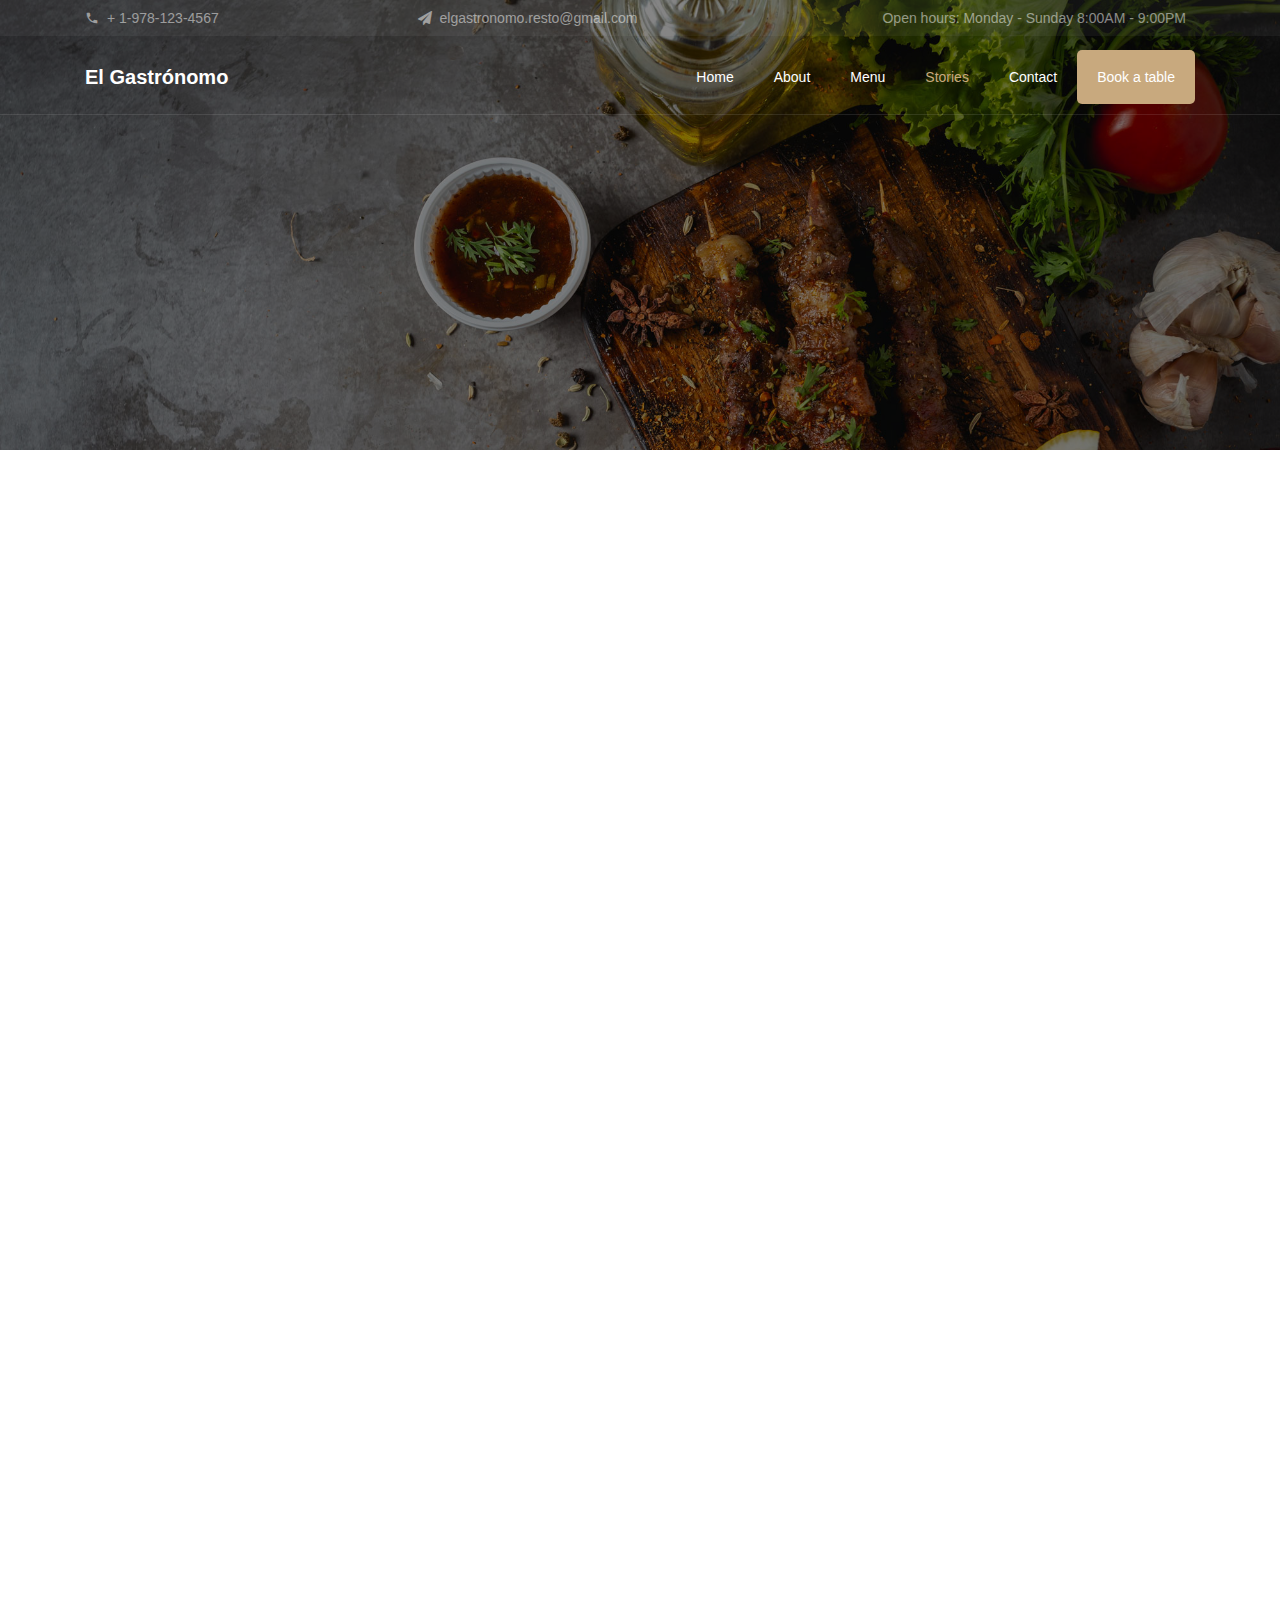
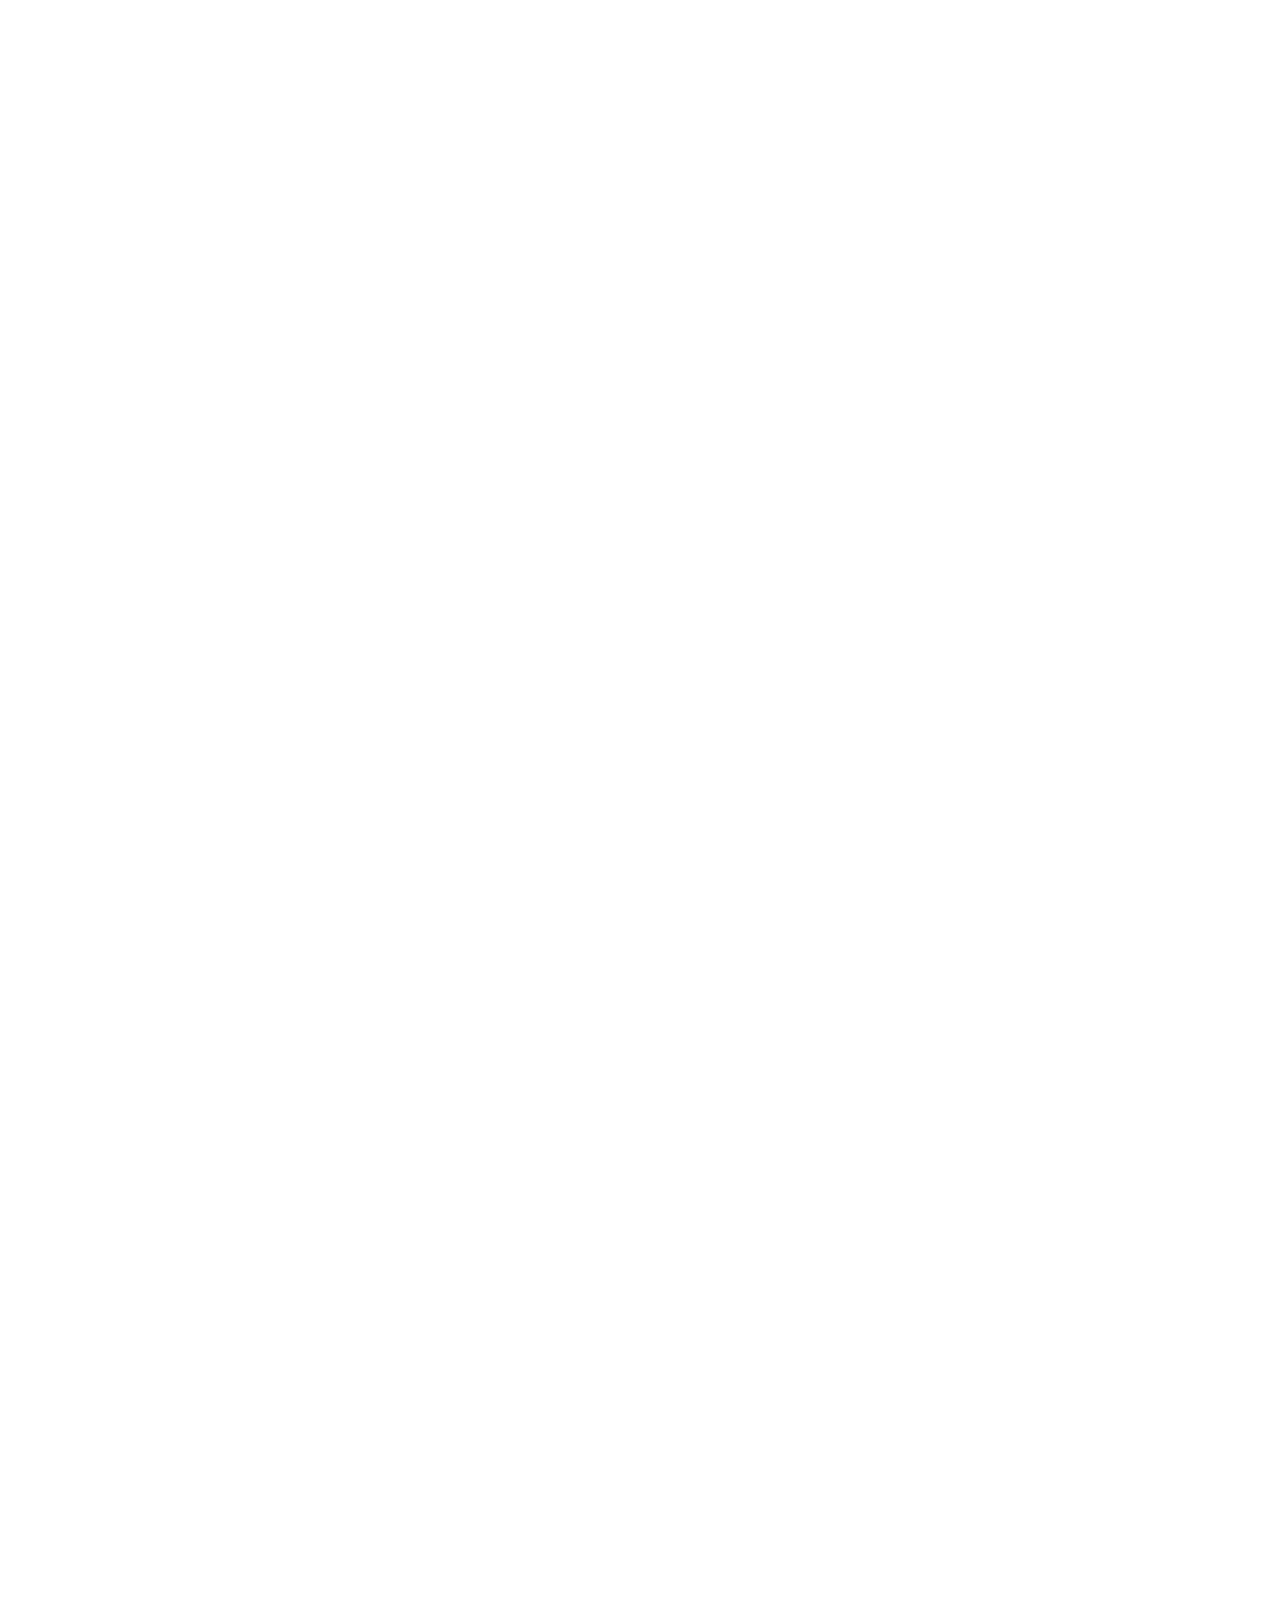
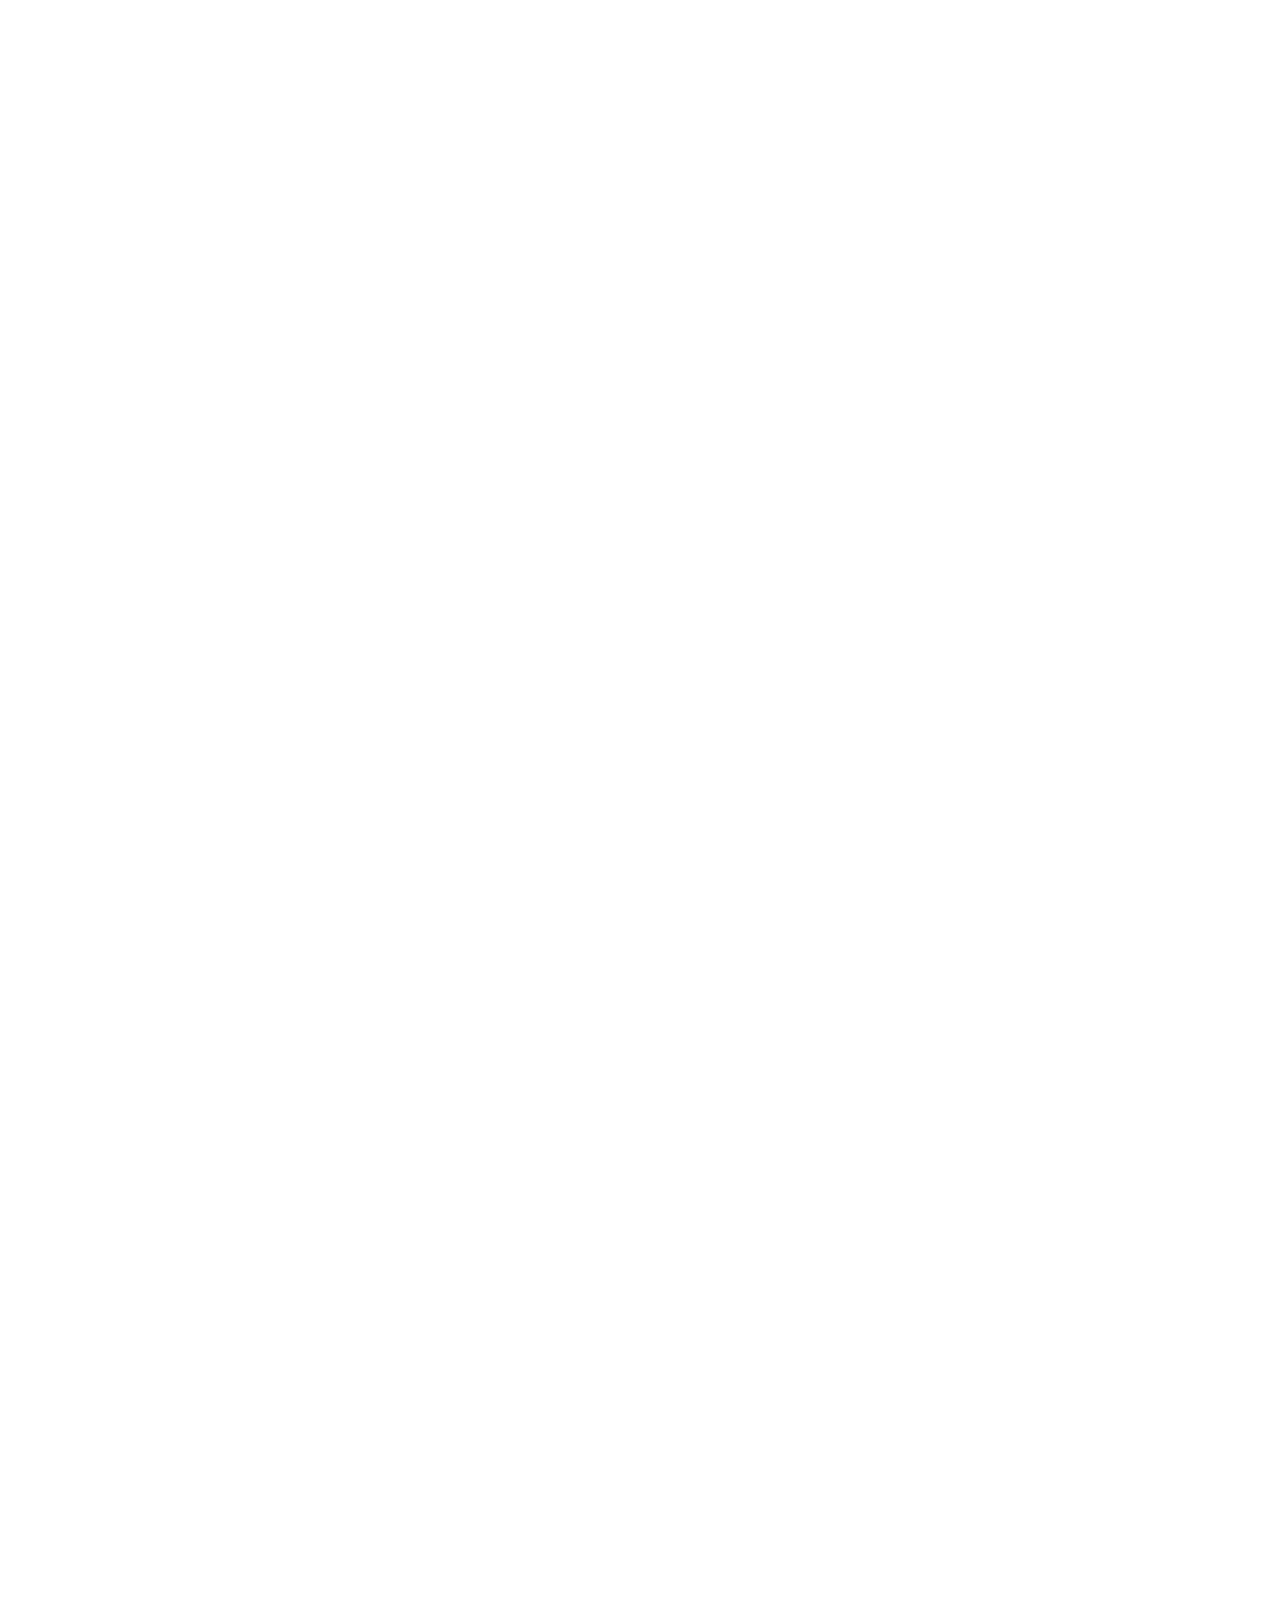
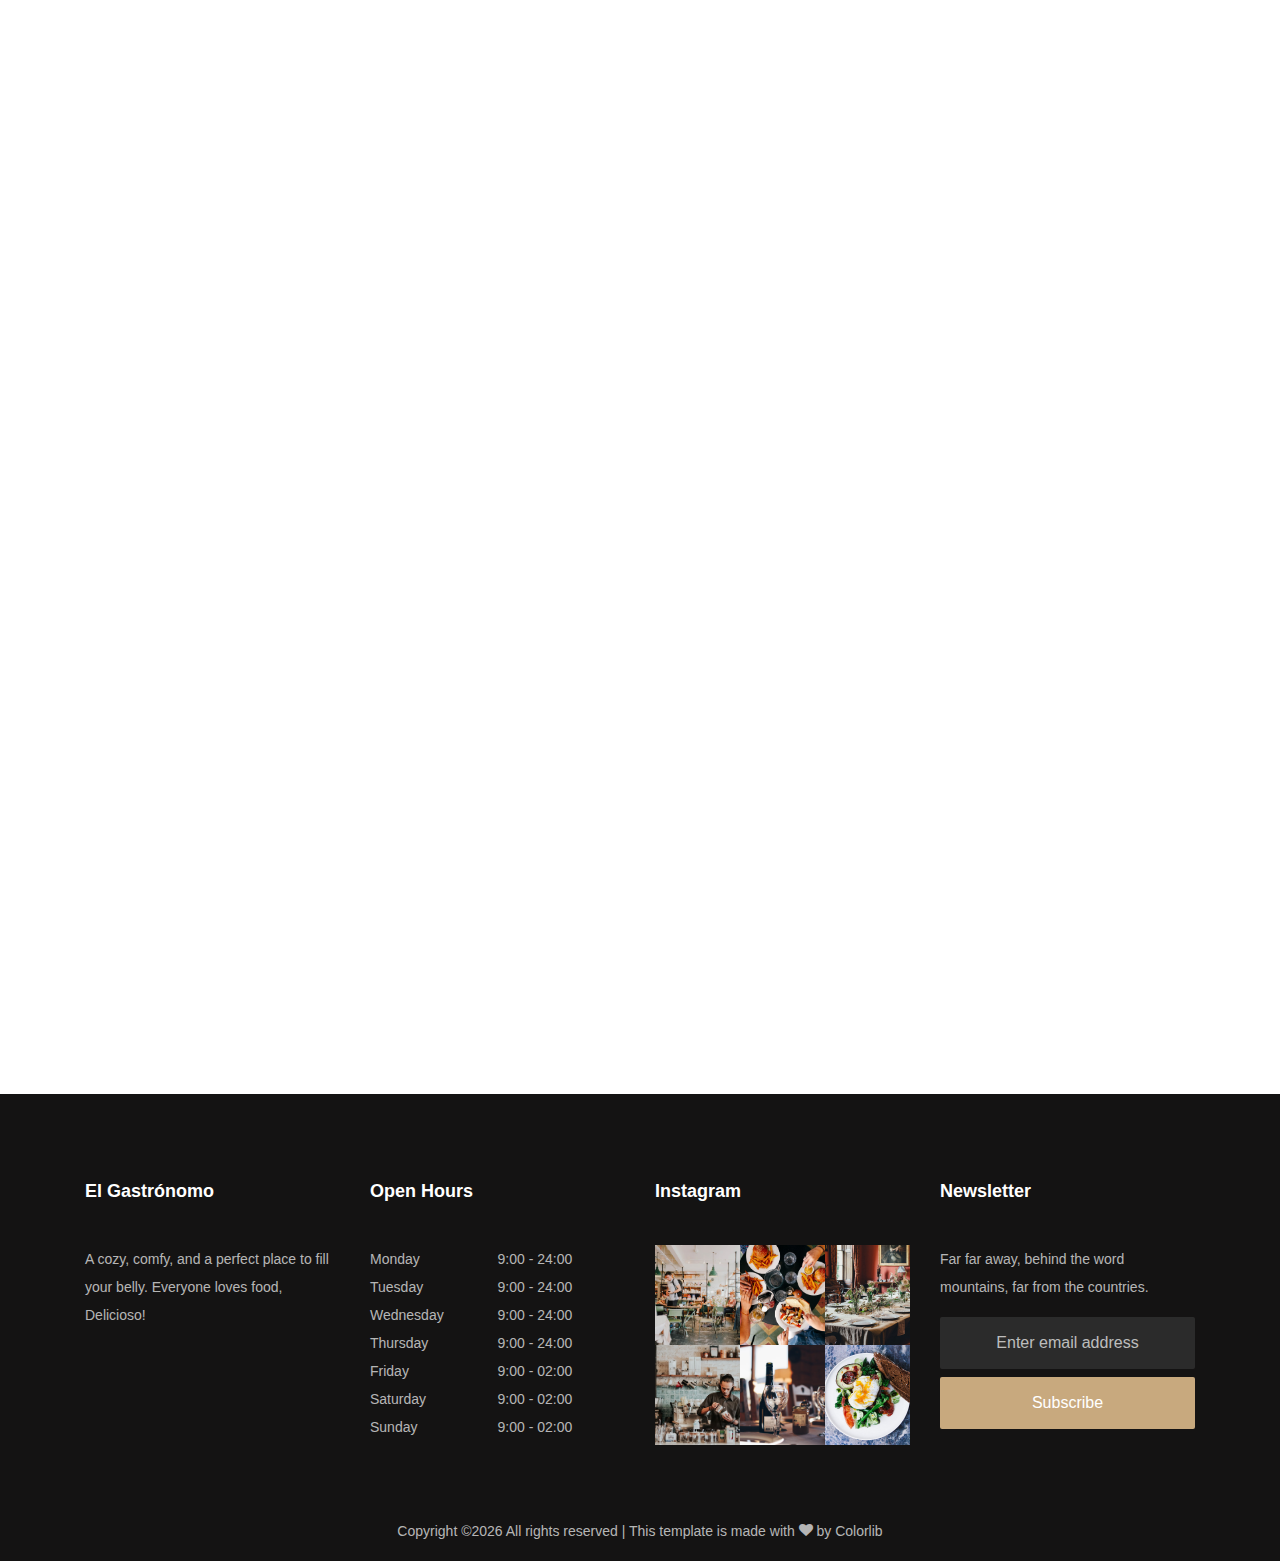
<file: blog-single.html>
<!DOCTYPE html>
<html lang="en">
  <head>
    <title>El Gastrónomo - Blog Single</title>
    <meta charset="utf-8">
    <meta name="viewport" content="width=device-width, initial-scale=1, shrink-to-fit=no">
    
    <link rel="manifest" href="/manifest.json">
    
    <link href="https://fonts.googleapis.com/css?family=Poppins:100,200,300,400,500,600,700,800,900" rel="stylesheet">

    <link rel="stylesheet" href="css/open-iconic-bootstrap.min.css">
    <link rel="stylesheet" href="css/animate.css">
    
    <link rel="stylesheet" href="css/owl.carousel.min.css">
    <link rel="stylesheet" href="css/owl.theme.default.min.css">
    <link rel="stylesheet" href="css/magnific-popup.css">

    <link rel="stylesheet" href="css/aos.css">

    <link rel="stylesheet" href="css/ionicons.min.css">

    <link rel="stylesheet" href="css/bootstrap-datepicker.css">
    <link rel="stylesheet" href="css/jquery.timepicker.css">

    
    <link rel="stylesheet" href="css/flaticon.css">
    <link rel="stylesheet" href="css/icomoon.css">
    <link rel="stylesheet" href="css/great-vibes.css">
    <link rel="stylesheet" href="css/style.css">
  </head>
  <body>
    <div class="py-1 bg-black top">
    	<div class="container">
    		<div class="row no-gutters d-flex align-items-start align-items-center px-md-0">
	    		<div class="col-lg-12 d-block">
		    		<div class="row d-flex">
		    			<div class="col-md pr-4 d-flex topper align-items-center">
					    	<div class="icon mr-2 d-flex justify-content-center align-items-center"><span class="icon-phone2"></span></div>
						    <span class="text">+ 1-978-123-4567</span>
					    </div>
					    <div class="col-md pr-4 d-flex topper align-items-center">
					    	<div class="icon mr-2 d-flex justify-content-center align-items-center"><span class="icon-paper-plane"></span></div>
						    <span class="text">elgastronomo.resto@gmail.com</span>
					    </div>
					    <div class="col-md-5 pr-4 d-flex topper align-items-center text-lg-right justify-content-end">
						    <p class="mb-0 register-link"><span>Open hours:</span> <span>Monday - Sunday</span> <span>8:00AM - 9:00PM</span></p>
					    </div>
				    </div>
			    </div>
		    </div>
		  </div>
    </div>
	  <nav class="navbar navbar-expand-lg navbar-dark ftco_navbar bg-dark ftco-navbar-light" id="ftco-navbar">
	    <div class="container">
	      <a class="navbar-brand" href="index.html">El Gastrónomo</a>
	      <button class="navbar-toggler" type="button" data-toggle="collapse" data-target="#ftco-nav" aria-controls="ftco-nav" aria-expanded="false" aria-label="Toggle navigation">
	        <span class="oi oi-menu"></span> Menu
	      </button>

	      <div class="collapse navbar-collapse" id="ftco-nav">
	        <ul class="navbar-nav ml-auto">
	        	<li class="nav-item"><a href="index.html" class="nav-link">Home</a></li>
	        	<li class="nav-item"><a href="about.html" class="nav-link">About</a></li>
	        	<li class="nav-item"><a href="menu.html" class="nav-link">Menu</a></li>
	        	<li class="nav-item active"><a href="blog.html" class="nav-link">Stories</a></li>
	          <li class="nav-item"><a href="contact.html" class="nav-link">Contact</a></li>
	          <li class="nav-item cta"><a href="reservation.html" class="nav-link">Book a table</a></li>
	        </ul>
	      </div>
	    </div>
	  </nav>
    <!-- END nav -->
    
    <section class="hero-wrap hero-wrap-2" style="background-image: url('images/bg_3.jpg');" data-stellar-background-ratio="0.5">
      <div class="overlay"></div>
      <div class="container">
        <div class="row no-gutters slider-text align-items-end justify-content-center">
          <div class="col-md-9 ftco-animate text-center mb-4">
            <h1 class="mb-2 bread">Blog</h1>
            <p class="breadcrumbs"><span class="mr-2"><a href="index.html">Home <i class="ion-ios-arrow-forward"></i></a></span> <span class="mr-2"><a href="blog.html">Blog <i class="ion-ios-arrow-forward"></i></a></span> <span>Blog Single<i class="ion-ios-arrow-forward"></i></span></p>
          </div>
        </div>
      </div>
    </section>
		
		<section class="ftco-section">
			<div class="container">
				<div class="row">
          <div class="col-lg-8 ftco-animate">
            <h2 class="mb-3">A small river named Duden flows by their place and supplies it with the necessary regelialia.</h2>
            <p>Lorem ipsum dolor sit amet, consectetur adipisicing elit. Reiciendis, eius mollitia suscipit, quisquam doloremque distinctio perferendis et doloribus unde architecto optio laboriosam porro adipisci sapiente officiis nemo accusamus ad praesentium? Esse minima nisi et. Dolore perferendis, enim praesentium omnis, iste doloremque quia officia optio deserunt molestiae voluptates soluta architecto tempora.</p>
            <p>Molestiae cupiditate inventore animi, maxime sapiente optio, illo est nemo veritatis repellat sunt doloribus nesciunt! Minima laborum magni reiciendis qui voluptate quisquam voluptatem soluta illo eum ullam incidunt rem assumenda eveniet eaque sequi deleniti tenetur dolore amet fugit perspiciatis ipsa, odit. Nesciunt dolor minima esse vero ut ea, repudiandae suscipit!</p>
            <p>
              <img src="images/image_2.jpg" alt="" class="img-fluid">
            </p>
            <h2 class="mb-3 mt-5">#2. Creative WordPress Themes</h2>
            <p>Temporibus ad error suscipit exercitationem hic molestiae totam obcaecati rerum, eius aut, in. Exercitationem atque quidem tempora maiores ex architecto voluptatum aut officia doloremque. Error dolore voluptas, omnis molestias odio dignissimos culpa ex earum nisi consequatur quos odit quasi repellat qui officiis reiciendis incidunt hic non? Debitis commodi aut, adipisci.</p>
            <p>Quisquam esse aliquam fuga distinctio, quidem delectus veritatis reiciendis. Nihil explicabo quod, est eos ipsum. Unde aut non tenetur tempore, nisi culpa voluptate maiores officiis quis vel ab consectetur suscipit veritatis nulla quos quia aspernatur perferendis, libero sint. Error, velit, porro. Deserunt minus, quibusdam iste enim veniam, modi rem maiores.</p>
            <p>Odit voluptatibus, eveniet vel nihil cum ullam dolores laborum, quo velit commodi rerum eum quidem pariatur! Quia fuga iste tenetur, ipsa vel nisi in dolorum consequatur, veritatis porro explicabo soluta commodi libero voluptatem similique id quidem? Blanditiis voluptates aperiam non magni. Reprehenderit nobis odit inventore, quia laboriosam harum excepturi ea.</p>
            <p>Adipisci vero culpa, eius nobis soluta. Dolore, maxime ullam ipsam quidem, dolor distinctio similique asperiores voluptas enim, exercitationem ratione aut adipisci modi quod quibusdam iusto, voluptates beatae iure nemo itaque laborum. Consequuntur et pariatur totam fuga eligendi vero dolorum provident. Voluptatibus, veritatis. Beatae numquam nam ab voluptatibus culpa, tenetur recusandae!</p>
            <p>Voluptas dolores dignissimos dolorum temporibus, autem aliquam ducimus at officia adipisci quasi nemo a perspiciatis provident magni laboriosam repudiandae iure iusto commodi debitis est blanditiis alias laborum sint dolore. Dolores, iure, reprehenderit. Error provident, pariatur cupiditate soluta doloremque aut ratione. Harum voluptates mollitia illo minus praesentium, rerum ipsa debitis, inventore?</p>
            <div class="tag-widget post-tag-container mb-5 mt-5">
              <div class="tagcloud">
                <a href="#" class="tag-cloud-link">Food</a>
                <a href="#" class="tag-cloud-link">Wine</a>
                <a href="#" class="tag-cloud-link">Drink</a>
                <a href="#" class="tag-cloud-link">Dish</a>
              </div>
            </div>
            
            <div class="about-author d-flex p-4 bg-light">
              <div class="bio mr-5">
                <img src="images/person_1.jpg" alt="Image placeholder" class="img-fluid mb-4">
              </div>
              <div class="desc">
                <h3>George Washington</h3>
                <p>Lorem ipsum dolor sit amet, consectetur adipisicing elit. Ducimus itaque, autem necessitatibus voluptate quod mollitia delectus aut, sunt placeat nam vero culpa sapiente consectetur similique, inventore eos fugit cupiditate numquam!</p>
              </div>
            </div>


            <div class="pt-5 mt-5">
              <h3 class="mb-5 h4 font-weight-bold p-4 bg-light">07 Feedbacks</h3>
              <ul class="comment-list">
                <li class="comment">
                  <div class="vcard bio">
                    <img src="images/person_1.jpg" alt="Image placeholder">
                  </div>
                  <div class="comment-body">
                    <h3>John Doe</h3>
                    <div class="meta mb-2">Sept. 07, 2019 at 2:21pm</div>
                    <p>Lorem ipsum dolor sit amet, consectetur adipisicing elit. Pariatur quidem laborum necessitatibus, ipsam impedit vitae autem, eum officia, fugiat saepe enim sapiente iste iure! Quam voluptas earum impedit necessitatibus, nihil?</p>
                    <p><a href="#" class="reply">Reply</a></p>
                  </div>
                </li>

                <li class="comment">
                  <div class="vcard bio">
                    <img src="images/person_1.jpg" alt="Image placeholder">
                  </div>
                  <div class="comment-body">
                    <h3>John Doe</h3>
                    <div class="meta mb-2">Sept. 07, 2019 at 2:21pm</div>
                    <p>Lorem ipsum dolor sit amet, consectetur adipisicing elit. Pariatur quidem laborum necessitatibus, ipsam impedit vitae autem, eum officia, fugiat saepe enim sapiente iste iure! Quam voluptas earum impedit necessitatibus, nihil?</p>
                    <p><a href="#" class="reply">Reply</a></p>
                  </div>

                  <ul class="children">
                    <li class="comment">
                      <div class="vcard bio">
                        <img src="images/person_1.jpg" alt="Image placeholder">
                      </div>
                      <div class="comment-body">
                        <h3>John Doe</h3>
                        <div class="meta mb-2">Sept. 07, 2019 at 2:21pm</div>
                        <p>Lorem ipsum dolor sit amet, consectetur adipisicing elit. Pariatur quidem laborum necessitatibus, ipsam impedit vitae autem, eum officia, fugiat saepe enim sapiente iste iure! Quam voluptas earum impedit necessitatibus, nihil?</p>
                        <p><a href="#" class="reply">Reply</a></p>
                      </div>


                      <ul class="children">
                        <li class="comment">
                          <div class="vcard bio">
                            <img src="images/person_1.jpg" alt="Image placeholder">
                          </div>
                          <div class="comment-body">
                            <h3>John Doe</h3>
                            <div class="meta mb-2">Sept. 07, 2019 at 2:21pm</div>
                            <p>Lorem ipsum dolor sit amet, consectetur adipisicing elit. Pariatur quidem laborum necessitatibus, ipsam impedit vitae autem, eum officia, fugiat saepe enim sapiente iste iure! Quam voluptas earum impedit necessitatibus, nihil?</p>
                            <p><a href="#" class="reply">Reply</a></p>
                          </div>

                            <ul class="children">
                              <li class="comment">
                                <div class="vcard bio">
                                  <img src="images/person_1.jpg" alt="Image placeholder">
                                </div>
                                <div class="comment-body">
                                  <h3>John Doe</h3>
                                  <div class="meta mb-2">Sept. 07, 2019 at 2:21pm</div>
                                  <p>Lorem ipsum dolor sit amet, consectetur adipisicing elit. Pariatur quidem laborum necessitatibus, ipsam impedit vitae autem, eum officia, fugiat saepe enim sapiente iste iure! Quam voluptas earum impedit necessitatibus, nihil?</p>
                                  <p><a href="#" class="reply">Reply</a></p>
                                </div>
                              </li>
                            </ul>
                        </li>
                      </ul>
                    </li>
                  </ul>
                </li>

                <li class="comment">
                  <div class="vcard bio">
                    <img src="images/person_1.jpg" alt="Image placeholder">
                  </div>
                  <div class="comment-body">
                    <h3>John Doe</h3>
                    <div class="meta mb-2">Sept. 07, 2019 at 2:21pm</div>
                    <p>Lorem ipsum dolor sit amet, consectetur adipisicing elit. Pariatur quidem laborum necessitatibus, ipsam impedit vitae autem, eum officia, fugiat saepe enim sapiente iste iure! Quam voluptas earum impedit necessitatibus, nihil?</p>
                    <p><a href="#" class="reply">Reply</a></p>
                  </div>
                </li>
              </ul>
              <!-- END comment-list -->
              
              <div class="comment-form-wrap pt-5">
                <h3 class="mb-5 h4 font-weight-bold p-4 bg-light">Leave a comment</h3>
                <form action="#" class="p-4 p-md-5 bg-light">
                  <div class="form-group">
                    <label for="name">Name *</label>
                    <input type="text" class="form-control" id="name">
                  </div>
                  <div class="form-group">
                    <label for="email">Email *</label>
                    <input type="email" class="form-control" id="email">
                  </div>
                  <div class="form-group">
                    <label for="website">Website</label>
                    <input type="url" class="form-control" id="website">
                  </div>

                  <div class="form-group">
                    <label for="message">Message</label>
                    <textarea name="" id="message" cols="30" rows="10" class="form-control"></textarea>
                  </div>
                  <div class="form-group">
                    <input type="submit" value="Post Comment" class="btn py-3 px-4 btn-primary">
                  </div>

                </form>
              </div>
            </div>
          </div> <!-- .col-md-8 -->

          <div class="col-lg-4 sidebar ftco-animate">
            <div class="sidebar-box">
              <form action="#" class="search-form">
                <div class="form-group">
                  <span class="icon icon-search"></span>
                  <input type="text" class="form-control" placeholder="Type a keyword and hit enter">
                </div>
              </form>
            </div>
            <div class="sidebar-box ftco-animate">
            	<h3>Category</h3>
              <ul class="categories">
                <li><a href="#">Breakfast <span>(6)</span></a></li>
                <li><a href="#">Lunch <span>(8)</span></a></li>
                <li><a href="#">Dinner <span>(2)</span></a></li>
                <li><a href="#">Desserts <span>(2)</span></a></li>
                <li><a href="#">Drinks <span>(2)</span></a></li>
                <li><a href="#">Wine <span>(2)</span></a></li>
              </ul>
            </div>

            <div class="sidebar-box ftco-animate">
              <h3>Popular Articles</h3>
              <div class="block-21 mb-4 d-flex">
                <a class="blog-img mr-4" style="background-image: url(images/image_1.jpg);"></a>
                <div class="text">
                  <h3 class="heading"><a href="#">Even the all-powerful Pointing has no control about the blind texts</a></h3>
                  <div class="meta">
                    <div><a href="#"><span class="icon-calendar"></span> June 25, 2019</a></div>
                    <div><a href="#"><span class="icon-person"></span> Dave Lewis</a></div>
                    <div><a href="#"><span class="icon-chat"></span> 19</a></div>
                  </div>
                </div>
              </div>
              <div class="block-21 mb-4 d-flex">
                <a class="blog-img mr-4" style="background-image: url(images/image_2.jpg);"></a>
                <div class="text">
                  <h3 class="heading"><a href="#">Even the all-powerful Pointing has no control about the blind texts</a></h3>
                  <div class="meta">
                    <div><a href="#"><span class="icon-calendar"></span> June 25, 2019</a></div>
                    <div><a href="#"><span class="icon-person"></span> Dave Lewis</a></div>
                    <div><a href="#"><span class="icon-chat"></span> 19</a></div>
                  </div>
                </div>
              </div>
              <div class="block-21 mb-4 d-flex">
                <a class="blog-img mr-4" style="background-image: url(images/image_3.jpg);"></a>
                <div class="text">
                  <h3 class="heading"><a href="#">Even the all-powerful Pointing has no control about the blind texts</a></h3>
                  <div class="meta">
                    <div><a href="#"><span class="icon-calendar"></span> June 25, 2019</a></div>
                    <div><a href="#"><span class="icon-person"></span> Dave Lewis</a></div>
                    <div><a href="#"><span class="icon-chat"></span> 19</a></div>
                  </div>
                </div>
              </div>
            </div>

            <div class="sidebar-box ftco-animate">
              <h3>Tag Cloud</h3>
              <ul class="tagcloud m-0 p-0">
                <a href="#" class="tag-cloud-link">Dish</a>
                <a href="#" class="tag-cloud-link">Food</a>
                <a href="#" class="tag-cloud-link">Lunch</a>
                <a href="#" class="tag-cloud-link">Menu</a>
                <a href="#" class="tag-cloud-link">Dessert</a>
                <a href="#" class="tag-cloud-link">Drinks</a>
                <a href="#" class="tag-cloud-link">Sweets</a>
              </ul>
            </div>

            <div class="sidebar-box ftco-animate">
            	<h3>Archives</h3>
              <ul class="categories">
              	<li><a href="#">January 2019 <span>(20)</span></a></li>
              	<li><a href="#">December 2018 <span>(30)</span></a></li>
              	<li><a href="#">Novemmber 2018 <span>(20)</span></a></li>
                <li><a href="#">September 2018 <span>(6)</span></a></li>
                <li><a href="#">August 2018 <span>(8)</span></a></li>
              </ul>
            </div>


            <div class="sidebar-box ftco-animate">
              <h3>Paragraph</h3>
              <p>Lorem ipsum dolor sit amet, consectetur adipisicing elit. Ducimus itaque, autem necessitatibus voluptate quod mollitia delectus aut, sunt placeat nam vero culpa sapiente consectetur similique, inventore eos fugit cupiditate numquam!</p>
            </div>
          </div><!-- END COL -->
        </div>
			</div>
		</section>
		
    <footer class="ftco-footer ftco-bg-dark ftco-section">
      <div class="container">
        <div class="row mb-5">
          <div class="col-md-6 col-lg-3">
            <div class="ftco-footer-widget mb-4">
              <h2 class="ftco-heading-2">El Gastrónomo</h2>
              <p>A cozy, comfy, and a perfect place to fill your belly. Everyone loves food, Delicioso!</p>
              <ul class="ftco-footer-social list-unstyled float-md-left float-lft mt-3">
                <li class="ftco-animate"><a href="#"><span class="icon-twitter"></span></a></li>
                <li class="ftco-animate"><a href="#"><span class="icon-facebook"></span></a></li>
                <li class="ftco-animate"><a href="#"><span class="icon-instagram"></span></a></li>
              </ul>
            </div>
          </div>
          <div class="col-md-6 col-lg-3">
            <div class="ftco-footer-widget mb-4">
              <h2 class="ftco-heading-2">Open Hours</h2>
              <ul class="list-unstyled open-hours">
                <li class="d-flex"><span>Monday</span><span>9:00 - 24:00</span></li>
                <li class="d-flex"><span>Tuesday</span><span>9:00 - 24:00</span></li>
                <li class="d-flex"><span>Wednesday</span><span>9:00 - 24:00</span></li>
                <li class="d-flex"><span>Thursday</span><span>9:00 - 24:00</span></li>
                <li class="d-flex"><span>Friday</span><span>9:00 - 02:00</span></li>
                <li class="d-flex"><span>Saturday</span><span>9:00 - 02:00</span></li>
                <li class="d-flex"><span>Sunday</span><span> 9:00 - 02:00</span></li>
              </ul>
            </div>
          </div>
          <div class="col-md-6 col-lg-3">
             <div class="ftco-footer-widget mb-4">
              <h2 class="ftco-heading-2">Instagram</h2>
              <div class="thumb d-sm-flex">
	            	<a href="#" class="thumb-menu img" style="background-image: url(images/insta-1.jpg);">
	            	</a>
	            	<a href="#" class="thumb-menu img" style="background-image: url(images/insta-2.jpg);">
	            	</a>
	            	<a href="#" class="thumb-menu img" style="background-image: url(images/insta-3.jpg);">
	            	</a>
	            </div>
	            <div class="thumb d-flex">
	            	<a href="#" class="thumb-menu img" style="background-image: url(images/insta-4.jpg);">
	            	</a>
	            	<a href="#" class="thumb-menu img" style="background-image: url(images/insta-5.jpg);">
	            	</a>
	            	<a href="#" class="thumb-menu img" style="background-image: url(images/insta-6.jpg);">
	            	</a>
	            </div>
            </div>
          </div>
          <div class="col-md-6 col-lg-3">
            <div class="ftco-footer-widget mb-4">
            	<h2 class="ftco-heading-2">Newsletter</h2>
            	<p>Far far away, behind the word mountains, far from the countries.</p>
              <form action="#" class="subscribe-form">
                <div class="form-group">
                  <input type="text" class="form-control mb-2 text-center" placeholder="Enter email address">
                  <input type="submit" value="Subscribe" class="form-control submit px-3">
                </div>
              </form>
            </div>
          </div>
        </div>
        <div class="row">
          <div class="col-md-12 text-center">

            <p><!-- Link back to Colorlib can't be removed. Template is licensed under CC BY 3.0. -->
  Copyright &copy;<script>document.write(new Date().getFullYear());</script> All rights reserved | This template is made with <i class="icon-heart" aria-hidden="true"></i> by <a href="https://colorlib.com" target="_blank">Colorlib</a>
  <!-- Link back to Colorlib can't be removed. Template is licensed under CC BY 3.0. --></p>
          </div>
        </div>
      </div>
    </footer>
  

  <!-- loader -->
  <div id="ftco-loader" class="show fullscreen"><svg class="circular" width="48px" height="48px"><circle class="path-bg" cx="24" cy="24" r="22" fill="none" stroke-width="4" stroke="#eeeeee"/><circle class="path" cx="24" cy="24" r="22" fill="none" stroke-width="4" stroke-miterlimit="10" stroke="#F96D00"/></svg></div>

  <script src="js/jquery.min.js"></script>
  <script src="js/jquery-migrate-3.0.1.min.js"></script>
  <script src="js/popper.min.js"></script>
  <script src="js/bootstrap.min.js"></script>
  <script src="js/jquery.easing.1.3.js"></script>
  <script src="js/jquery.waypoints.min.js"></script>
  <script src="js/jquery.stellar.min.js"></script>
  <script src="js/owl.carousel.min.js"></script>
  <script src="js/jquery.magnific-popup.min.js"></script>
  <script src="js/aos.js"></script>
  <script src="js/jquery.animateNumber.min.js"></script>
  <script src="js/bootstrap-datepicker.js"></script>
  <script src="js/jquery.timepicker.min.js"></script>
  <script src="js/scrollax.min.js"></script>
  
  <script src="js/main.js"></script>
  <script src="sw-resources/js/app.js"></script>
    
  </body>
</html>
</file>
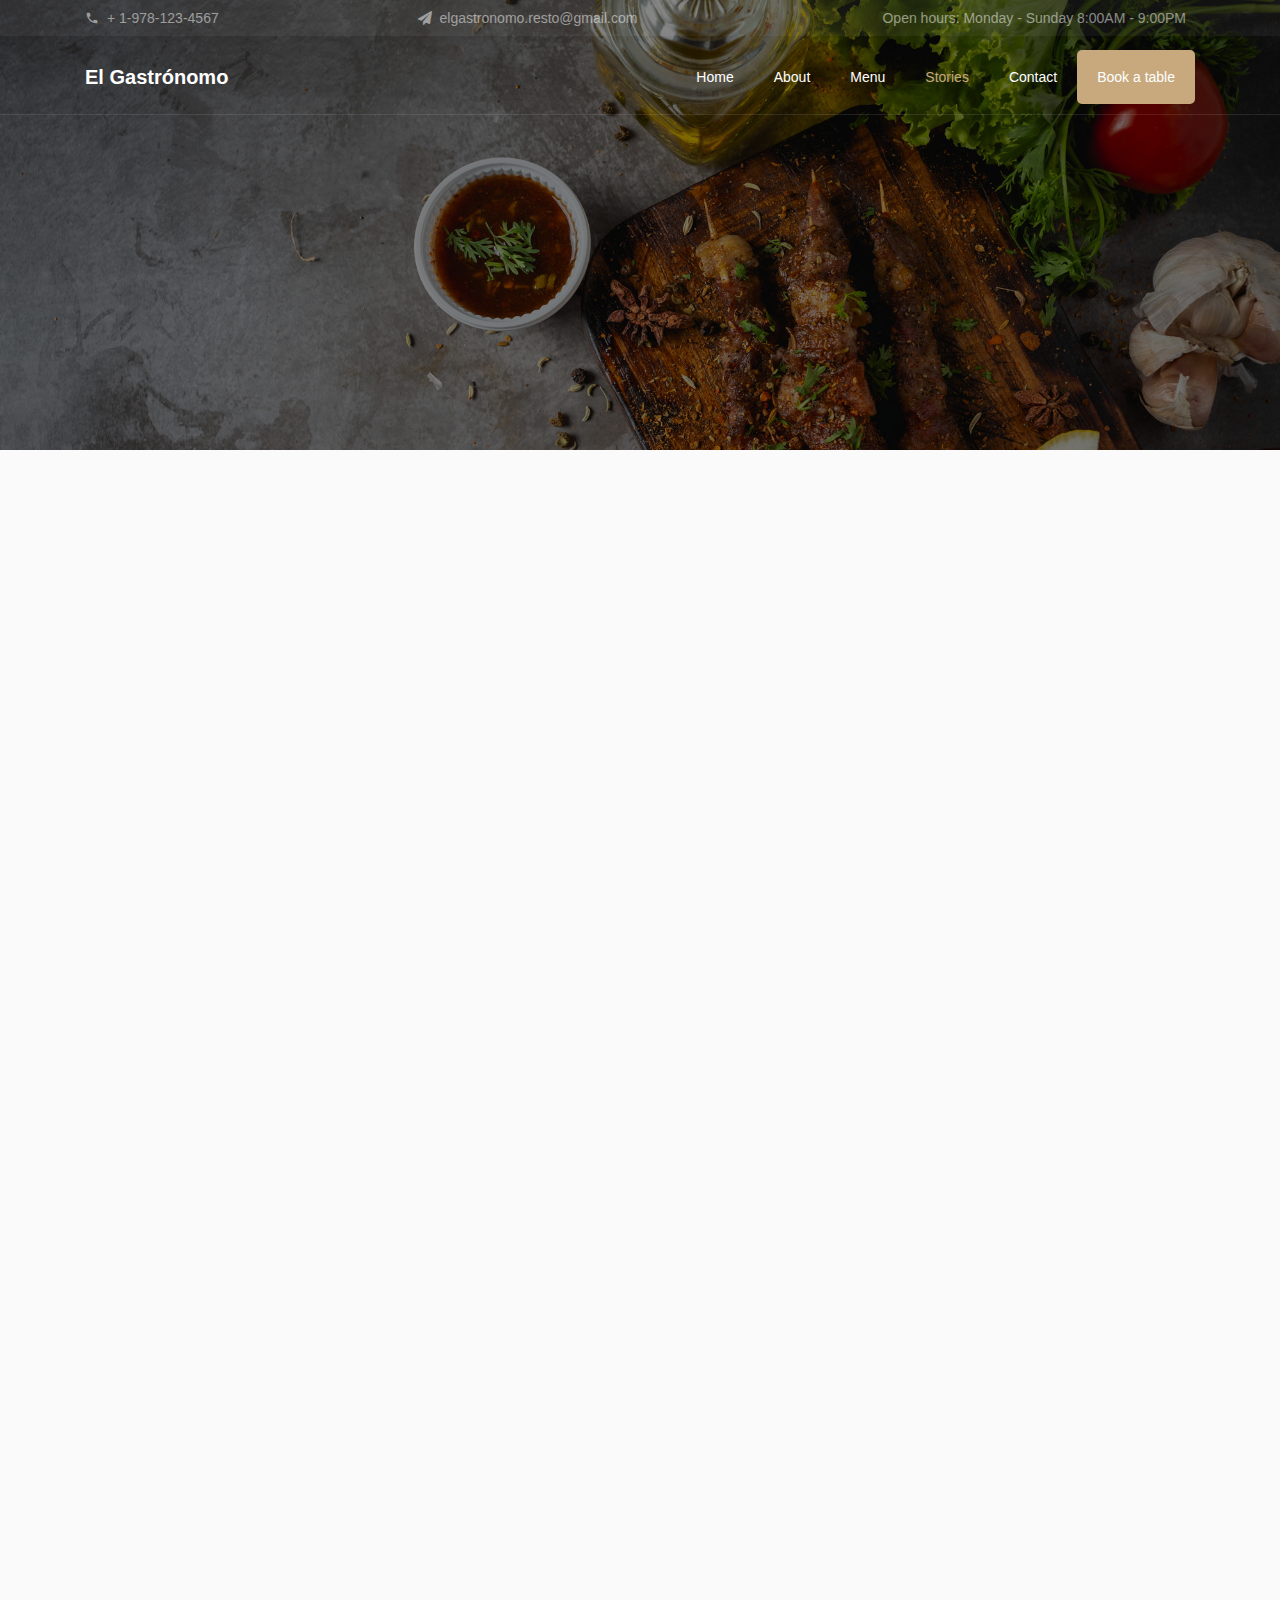
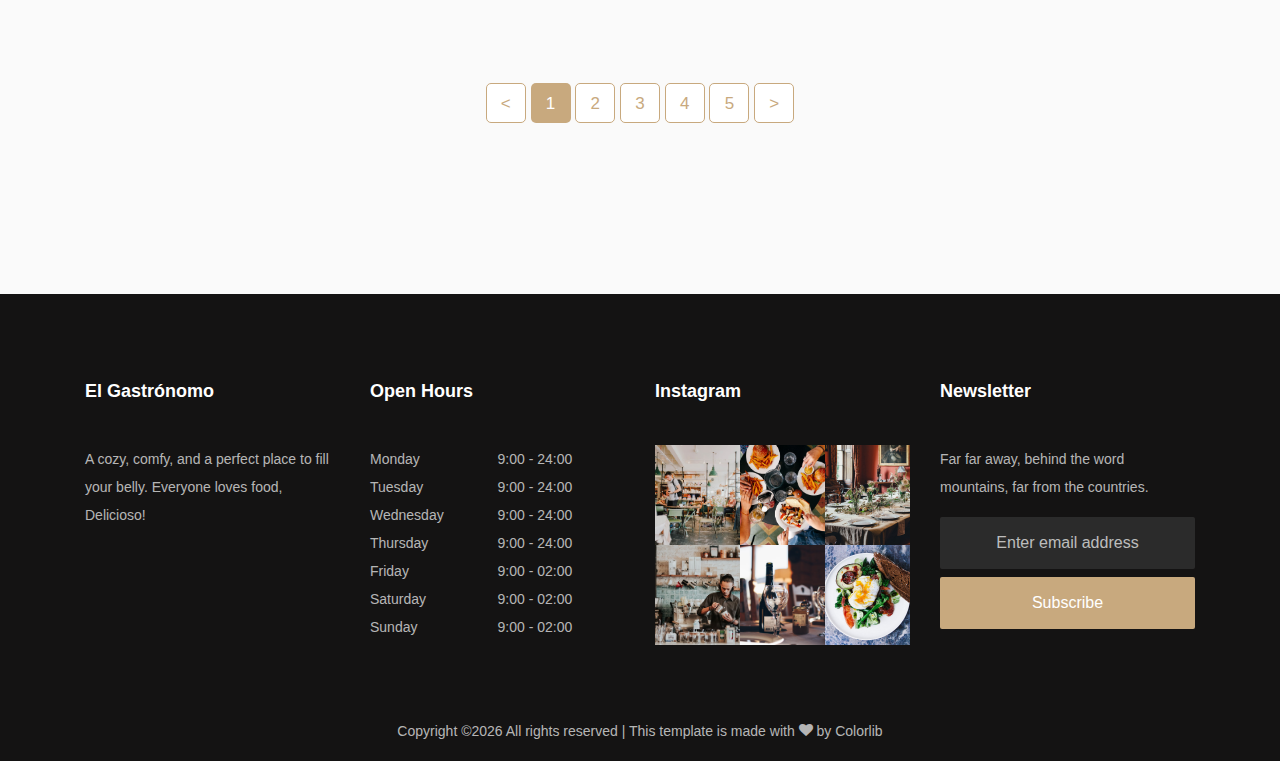
<file: blog.html>
<!DOCTYPE html>
<html lang="en">
  <head>
    <title>El Gastrónomo - Blog</title>
    <meta charset="utf-8">
    <meta name="viewport" content="width=device-width, initial-scale=1, shrink-to-fit=no">
    
    <link rel="manifest" href="/manifest.json">
    
    <link href="https://fonts.googleapis.com/css?family=Poppins:100,200,300,400,500,600,700,800,900" rel="stylesheet">

    <link rel="stylesheet" href="css/open-iconic-bootstrap.min.css">
    <link rel="stylesheet" href="css/animate.css">
    
    <link rel="stylesheet" href="css/owl.carousel.min.css">
    <link rel="stylesheet" href="css/owl.theme.default.min.css">
    <link rel="stylesheet" href="css/magnific-popup.css">

    <link rel="stylesheet" href="css/aos.css">

    <link rel="stylesheet" href="css/ionicons.min.css">

    <link rel="stylesheet" href="css/bootstrap-datepicker.css">
    <link rel="stylesheet" href="css/jquery.timepicker.css">

    
    <link rel="stylesheet" href="css/flaticon.css">
    <link rel="stylesheet" href="css/icomoon.css">
    <link rel="stylesheet" href="css/great-vibes.css">
    <link rel="stylesheet" href="css/style.css">
  </head>
  <body>
    <div class="py-1 bg-black top">
    	<div class="container">
    		<div class="row no-gutters d-flex align-items-start align-items-center px-md-0">
	    		<div class="col-lg-12 d-block">
		    		<div class="row d-flex">
		    			<div class="col-md pr-4 d-flex topper align-items-center">
					    	<div class="icon mr-2 d-flex justify-content-center align-items-center"><span class="icon-phone2"></span></div>
						    <span class="text">+ 1-978-123-4567</span>
					    </div>
					    <div class="col-md pr-4 d-flex topper align-items-center">
					    	<div class="icon mr-2 d-flex justify-content-center align-items-center"><span class="icon-paper-plane"></span></div>
						    <span class="text">elgastronomo.resto@gmail.com</span>
					    </div>
					    <div class="col-md-5 pr-4 d-flex topper align-items-center text-lg-right justify-content-end">
						    <p class="mb-0 register-link"><span>Open hours:</span> <span>Monday - Sunday</span> <span>8:00AM - 9:00PM</span></p>
					    </div>
				    </div>
			    </div>
		    </div>
		  </div>
    </div>
	  <nav class="navbar navbar-expand-lg navbar-dark ftco_navbar bg-dark ftco-navbar-light" id="ftco-navbar">
	    <div class="container">
	      <a class="navbar-brand" href="index.html">El Gastrónomo</a>
	      <button class="navbar-toggler" type="button" data-toggle="collapse" data-target="#ftco-nav" aria-controls="ftco-nav" aria-expanded="false" aria-label="Toggle navigation">
	        <span class="oi oi-menu"></span> Menu
	      </button>

	      <div class="collapse navbar-collapse" id="ftco-nav">
	        <ul class="navbar-nav ml-auto">
	        	<li class="nav-item"><a href="index.html" class="nav-link">Home</a></li>
	        	<li class="nav-item"><a href="about.html" class="nav-link">About</a></li>
	        	<li class="nav-item"><a href="menu.html" class="nav-link">Menu</a></li>
	        	<li class="nav-item active"><a href="blog.html" class="nav-link">Stories</a></li>
	          <li class="nav-item"><a href="contact.html" class="nav-link">Contact</a></li>
	          <li class="nav-item cta"><a href="reservation.html" class="nav-link">Book a table</a></li>
	        </ul>
	      </div>
	    </div>
	  </nav>
    <!-- END nav -->
    
    <section class="hero-wrap hero-wrap-2" style="background-image: url('images/bg_3.jpg');" data-stellar-background-ratio="0.5">
      <div class="overlay"></div>
      <div class="container">
        <div class="row no-gutters slider-text align-items-end justify-content-center">
          <div class="col-md-9 ftco-animate text-center mb-4">
            <h1 class="mb-2 bread">Blog</h1>
            <p class="breadcrumbs"><span class="mr-2"><a href="index.html">Home <i class="ion-ios-arrow-forward"></i></a></span> <span>Blog <i class="ion-ios-arrow-forward"></i></span></p>
          </div>
        </div>
      </div>
    </section>
		
		<section class="ftco-section bg-light">
			<div class="container">
				<div class="row">
          <div class="col-md-4 ftco-animate">
            <div class="blog-entry">
              <a href="blog-single.html" class="block-20" style="background-image: url('images/image_1.jpg');">
              </a>
              <div class="text pt-3 pb-4 px-4">
                <div class="meta">
                  <div><a href="#">Sept. 06, 2019</a></div>
                  <div><a href="#">Admin</a></div>
                </div>
                <h3 class="heading"><a href="#">Taste the delicious foods in Asia</a></h3>
                <p class="clearfix">
                  <a href="#" class="float-left read">Read more</a>
                  <a href="#" class="float-right meta-chat"><span class="icon-chat"></span> 3</a>
                </p>
              </div>
            </div>
          </div>
          <div class="col-md-4 ftco-animate">
            <div class="blog-entry">
              <a href="blog-single.html" class="block-20" style="background-image: url('images/image_2.jpg');">
              </a>
              <div class="text pt-3 pb-4 px-4">
                <div class="meta">
                  <div><a href="#">Sept. 06, 2019</a></div>
                  <div><a href="#">Admin</a></div>
                </div>
                <h3 class="heading"><a href="#">Taste the delicious foods in Asia</a></h3>
                <p class="clearfix">
                  <a href="#" class="float-left read">Read more</a>
                  <a href="#" class="float-right meta-chat"><span class="icon-chat"></span> 3</a>
                </p>
              </div>
            </div>
          </div>
          <div class="col-md-4 ftco-animate">
            <div class="blog-entry">
              <a href="blog-single.html" class="block-20" style="background-image: url('images/image_3.jpg');">
              </a>
              <div class="text pt-3 pb-4 px-4">
                <div class="meta">
                  <div><a href="#">Sept. 06, 2019</a></div>
                  <div><a href="#">Admin</a></div>
                </div>
                <h3 class="heading"><a href="#">Taste the delicious foods in Asia</a></h3>
                <p class="clearfix">
                  <a href="#" class="float-left read">Read more</a>
                  <a href="#" class="float-right meta-chat"><span class="icon-chat"></span> 3</a>
                </p>
              </div>
            </div>
          </div>
          <div class="col-md-4 ftco-animate">
            <div class="blog-entry">
              <a href="blog-single.html" class="block-20" style="background-image: url('images/image_4.jpg');">
              </a>
              <div class="text pt-3 pb-4 px-4">
                <div class="meta">
                  <div><a href="#">Sept. 06, 2019</a></div>
                  <div><a href="#">Admin</a></div>
                </div>
                <h3 class="heading"><a href="#">Taste the delicious foods in Asia</a></h3>
                <p class="clearfix">
                  <a href="#" class="float-left read">Read more</a>
                  <a href="#" class="float-right meta-chat"><span class="icon-chat"></span> 3</a>
                </p>
              </div>
            </div>
          </div>
          <div class="col-md-4 ftco-animate">
            <div class="blog-entry">
              <a href="blog-single.html" class="block-20" style="background-image: url('images/image_5.jpg');">
              </a>
              <div class="text pt-3 pb-4 px-4">
                <div class="meta">
                  <div><a href="#">Sept. 06, 2019</a></div>
                  <div><a href="#">Admin</a></div>
                </div>
                <h3 class="heading"><a href="#">Taste the delicious foods in Asia</a></h3>
                <p class="clearfix">
                  <a href="#" class="float-left read">Read more</a>
                  <a href="#" class="float-right meta-chat"><span class="icon-chat"></span> 3</a>
                </p>
              </div>
            </div>
          </div>
          <div class="col-md-4 ftco-animate">
            <div class="blog-entry">
              <a href="blog-single.html" class="block-20" style="background-image: url('images/image_6.jpg');">
              </a>
              <div class="text pt-3 pb-4 px-4">
                <div class="meta">
                  <div><a href="#">Sept. 06, 2019</a></div>
                  <div><a href="#">Admin</a></div>
                </div>
                <h3 class="heading"><a href="#">Taste the delicious foods in Asia</a></h3>
                <p class="clearfix">
                  <a href="#" class="float-left read">Read more</a>
                  <a href="#" class="float-right meta-chat"><span class="icon-chat"></span> 3</a>
                </p>
              </div>
            </div>
          </div>
        </div>
        <div class="row no-gutters my-5">
          <div class="col text-center">
            <div class="block-27">
              <ul>
                <li><a href="#">&lt;</a></li>
                <li class="active"><span>1</span></li>
                <li><a href="#">2</a></li>
                <li><a href="#">3</a></li>
                <li><a href="#">4</a></li>
                <li><a href="#">5</a></li>
                <li><a href="#">&gt;</a></li>
              </ul>
            </div>
          </div>
        </div>
			</div>
		</section>
		
    <footer class="ftco-footer ftco-bg-dark ftco-section">
      <div class="container">
        <div class="row mb-5">
          <div class="col-md-6 col-lg-3">
            <div class="ftco-footer-widget mb-4">
              <h2 class="ftco-heading-2">El Gastrónomo</h2>
              <p>A cozy, comfy, and a perfect place to fill your belly. Everyone loves food, Delicioso!</p>
              <ul class="ftco-footer-social list-unstyled float-md-left float-lft mt-3">
                <li class="ftco-animate"><a href="#"><span class="icon-twitter"></span></a></li>
                <li class="ftco-animate"><a href="#"><span class="icon-facebook"></span></a></li>
                <li class="ftco-animate"><a href="#"><span class="icon-instagram"></span></a></li>
              </ul>
            </div>
          </div>
          <div class="col-md-6 col-lg-3">
            <div class="ftco-footer-widget mb-4">
              <h2 class="ftco-heading-2">Open Hours</h2>
              <ul class="list-unstyled open-hours">
                <li class="d-flex"><span>Monday</span><span>9:00 - 24:00</span></li>
                <li class="d-flex"><span>Tuesday</span><span>9:00 - 24:00</span></li>
                <li class="d-flex"><span>Wednesday</span><span>9:00 - 24:00</span></li>
                <li class="d-flex"><span>Thursday</span><span>9:00 - 24:00</span></li>
                <li class="d-flex"><span>Friday</span><span>9:00 - 02:00</span></li>
                <li class="d-flex"><span>Saturday</span><span>9:00 - 02:00</span></li>
                <li class="d-flex"><span>Sunday</span><span> 9:00 - 02:00</span></li>
              </ul>
            </div>
          </div>
          <div class="col-md-6 col-lg-3">
             <div class="ftco-footer-widget mb-4">
              <h2 class="ftco-heading-2">Instagram</h2>
              <div class="thumb d-sm-flex">
	            	<a href="#" class="thumb-menu img" style="background-image: url(images/insta-1.jpg);">
	            	</a>
	            	<a href="#" class="thumb-menu img" style="background-image: url(images/insta-2.jpg);">
	            	</a>
	            	<a href="#" class="thumb-menu img" style="background-image: url(images/insta-3.jpg);">
	            	</a>
	            </div>
	            <div class="thumb d-flex">
	            	<a href="#" class="thumb-menu img" style="background-image: url(images/insta-4.jpg);">
	            	</a>
	            	<a href="#" class="thumb-menu img" style="background-image: url(images/insta-5.jpg);">
	            	</a>
	            	<a href="#" class="thumb-menu img" style="background-image: url(images/insta-6.jpg);">
	            	</a>
	            </div>
            </div>
          </div>
          <div class="col-md-6 col-lg-3">
            <div class="ftco-footer-widget mb-4">
            	<h2 class="ftco-heading-2">Newsletter</h2>
            	<p>Far far away, behind the word mountains, far from the countries.</p>
              <form action="#" class="subscribe-form">
                <div class="form-group">
                  <input type="text" class="form-control mb-2 text-center" placeholder="Enter email address">
                  <input type="submit" value="Subscribe" class="form-control submit px-3">
                </div>
              </form>
            </div>
          </div>
        </div>
        <div class="row">
          <div class="col-md-12 text-center">

            <p><!-- Link back to Colorlib can't be removed. Template is licensed under CC BY 3.0. -->
  Copyright &copy;<script>document.write(new Date().getFullYear());</script> All rights reserved | This template is made with <i class="icon-heart" aria-hidden="true"></i> by <a href="https://colorlib.com" target="_blank">Colorlib</a>
  <!-- Link back to Colorlib can't be removed. Template is licensed under CC BY 3.0. --></p>
          </div>
        </div>
      </div>
    </footer>
  

  <!-- loader -->
  <div id="ftco-loader" class="show fullscreen"><svg class="circular" width="48px" height="48px"><circle class="path-bg" cx="24" cy="24" r="22" fill="none" stroke-width="4" stroke="#eeeeee"/><circle class="path" cx="24" cy="24" r="22" fill="none" stroke-width="4" stroke-miterlimit="10" stroke="#F96D00"/></svg></div>

  <script src="js/jquery.min.js"></script>
  <script src="js/jquery-migrate-3.0.1.min.js"></script>
  <script src="js/popper.min.js"></script>
  <script src="js/bootstrap.min.js"></script>
  <script src="js/jquery.easing.1.3.js"></script>
  <script src="js/jquery.waypoints.min.js"></script>
  <script src="js/jquery.stellar.min.js"></script>
  <script src="js/owl.carousel.min.js"></script>
  <script src="js/jquery.magnific-popup.min.js"></script>
  <script src="js/aos.js"></script>
  <script src="js/jquery.animateNumber.min.js"></script>
  <script src="js/bootstrap-datepicker.js"></script>
  <script src="js/jquery.timepicker.min.js"></script>
  <script src="js/scrollax.min.js"></script>
  
  <script src="js/main.js"></script>
  <script src="sw-resources/js/app.js"></script>
    
  </body>
</html>
</file>
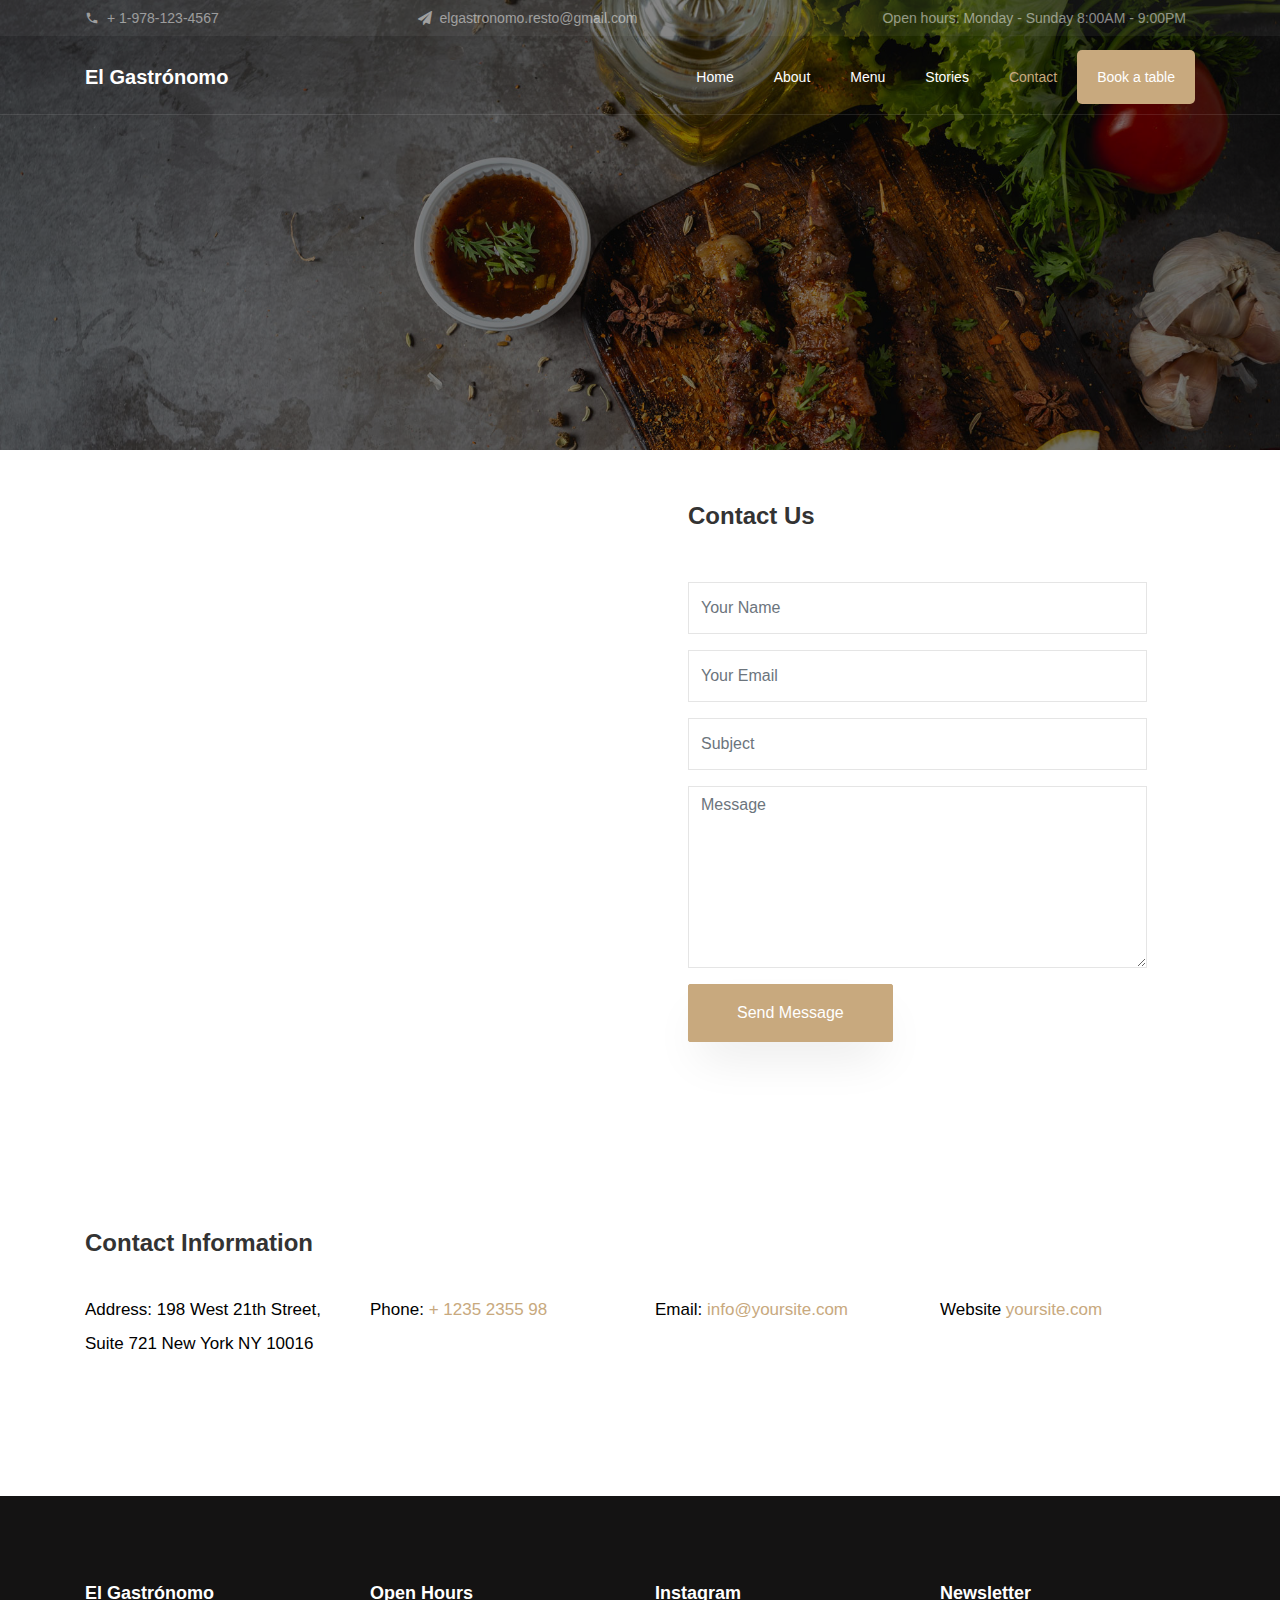
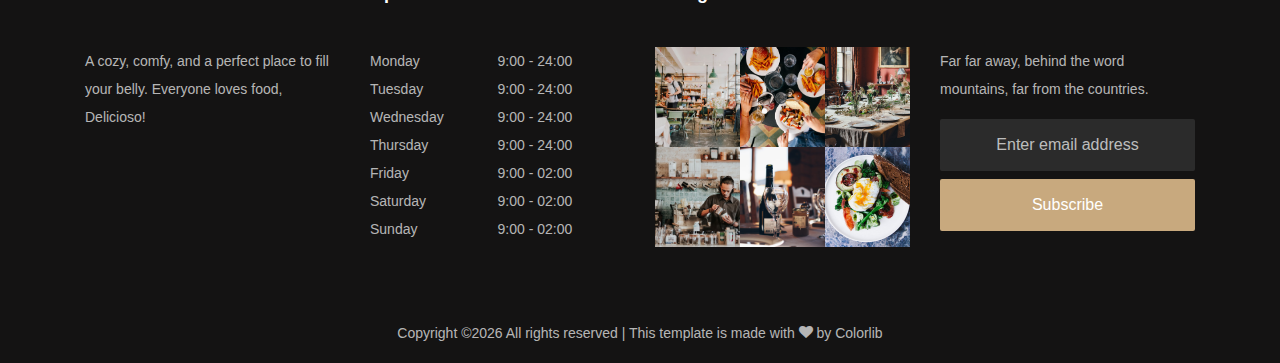
<file: contact.html>
<!DOCTYPE html>
<html lang="en">
  <head>
    <title>El Gastrónomo - Contact</title>
    <meta charset="utf-8">
    <meta name="viewport" content="width=device-width, initial-scale=1, shrink-to-fit=no">
    
    <link rel="manifest" href="/manifest.json">
    
    <link href="https://fonts.googleapis.com/css?family=Poppins:100,200,300,400,500,600,700,800,900" rel="stylesheet">

    <link rel="stylesheet" href="css/open-iconic-bootstrap.min.css">
    <link rel="stylesheet" href="css/animate.css">
    
    <link rel="stylesheet" href="css/owl.carousel.min.css">
    <link rel="stylesheet" href="css/owl.theme.default.min.css">
    <link rel="stylesheet" href="css/magnific-popup.css">

    <link rel="stylesheet" href="css/aos.css">

    <link rel="stylesheet" href="css/ionicons.min.css">

    <link rel="stylesheet" href="css/bootstrap-datepicker.css">
    <link rel="stylesheet" href="css/jquery.timepicker.css">

    
    <link rel="stylesheet" href="css/flaticon.css">
    <link rel="stylesheet" href="css/icomoon.css">
    <link rel="stylesheet" href="css/great-vibes.css">
    <link rel="stylesheet" href="css/style.css">
  </head>
  <body>
    <div class="py-1 bg-black top">
    	<div class="container">
    		<div class="row no-gutters d-flex align-items-start align-items-center px-md-0">
	    		<div class="col-lg-12 d-block">
		    		<div class="row d-flex">
		    			<div class="col-md pr-4 d-flex topper align-items-center">
					    	<div class="icon mr-2 d-flex justify-content-center align-items-center"><span class="icon-phone2"></span></div>
						    <span class="text">+ 1-978-123-4567</span>
					    </div>
					    <div class="col-md pr-4 d-flex topper align-items-center">
					    	<div class="icon mr-2 d-flex justify-content-center align-items-center"><span class="icon-paper-plane"></span></div>
						    <span class="text">elgastronomo.resto@gmail.com</span>
					    </div>
					    <div class="col-md-5 pr-4 d-flex topper align-items-center text-lg-right justify-content-end">
						    <p class="mb-0 register-link"><span>Open hours:</span> <span>Monday - Sunday</span> <span>8:00AM - 9:00PM</span></p>
					    </div>
				    </div>
			    </div>
		    </div>
		  </div>
    </div>
	  <nav class="navbar navbar-expand-lg navbar-dark ftco_navbar bg-dark ftco-navbar-light" id="ftco-navbar">
	    <div class="container">
	      <a class="navbar-brand" href="index.html">El Gastrónomo</a>
	      <button class="navbar-toggler" type="button" data-toggle="collapse" data-target="#ftco-nav" aria-controls="ftco-nav" aria-expanded="false" aria-label="Toggle navigation">
	        <span class="oi oi-menu"></span> Menu
	      </button>

	      <div class="collapse navbar-collapse" id="ftco-nav">
	        <ul class="navbar-nav ml-auto">
	        	<li class="nav-item"><a href="index.html" class="nav-link">Home</a></li>
	        	<li class="nav-item"><a href="about.html" class="nav-link">About</a></li>
	        	<li class="nav-item"><a href="menu.html" class="nav-link">Menu</a></li>
	        	<li class="nav-item"><a href="blog.html" class="nav-link">Stories</a></li>
	          <li class="nav-item active"><a href="contact.html" class="nav-link">Contact</a></li>
	          <li class="nav-item cta"><a href="reservation.html" class="nav-link">Book a table</a></li>
	        </ul>
	      </div>
	    </div>
	  </nav>
    <!-- END nav -->
    
    <section class="hero-wrap hero-wrap-2" style="background-image: url('images/bg_3.jpg');" data-stellar-background-ratio="0.5">
      <div class="overlay"></div>
      <div class="container">
        <div class="row no-gutters slider-text align-items-end justify-content-center">
          <div class="col-md-9 ftco-animate text-center mb-4">
            <h1 class="mb-2 bread">Contact</h1>
            <p class="breadcrumbs"><span class="mr-2"><a href="index.html">Home <i class="ion-ios-arrow-forward"></i></a></span> <span>Contact us <i class="ion-ios-arrow-forward"></i></span></p>
          </div>
        </div>
      </div>
    </section>
		
		<section class="ftco-section ftco-no-pt ftco-no-pb contact-section">
			<div class="container">
				<div class="row d-flex align-items-stretch no-gutters">
					<div class="col-md-6 pt-5 px-2 pb-2 p-md-5 order-md-last">
						<h2 class="h4 mb-2 mb-md-5 font-weight-bold">Contact Us</h2>
						<form action="#">
              <div class="form-group">
                <input type="text" class="form-control" placeholder="Your Name">
              </div>
              <div class="form-group">
                <input type="text" class="form-control" placeholder="Your Email">
              </div>
              <div class="form-group">
                <input type="text" class="form-control" placeholder="Subject">
              </div>
              <div class="form-group">
                <textarea name="" id="" cols="30" rows="7" class="form-control" placeholder="Message"></textarea>
              </div>
              <div class="form-group">
                <input type="submit" value="Send Message" class="btn btn-primary py-3 px-5">
              </div>
            </form>
					</div>
					<div class="col-md-6 d-flex align-items-stretch">
						<div id="map"></div>
					</div>
				</div>
			</div>
		</section>
		<section class="ftco-section contact-section">
      <div class="container">
        <div class="row d-flex contact-info">
          <div class="col-md-12 mb-4">
            <h2 class="h4 font-weight-bold">Contact Information</h2>
          </div>
          <div class="w-100"></div>
          <div class="col-md-3 d-flex">
          	<div class="dbox">
	            <p><span>Address:</span> 198 West 21th Street, Suite 721 New York NY 10016</p>
            </div>
          </div>
          <div class="col-md-3 d-flex">
          	<div class="dbox">
	            <p><span>Phone:</span> <a href="tel://1234567920">+ 1235 2355 98</a></p>
            </div>
          </div>
          <div class="col-md-3 d-flex">
          	<div class="dbox">
	            <p><span>Email:</span> <a href="mailto:info@yoursite.com">info@yoursite.com</a></p>
            </div>
          </div>
          <div class="col-md-3 d-flex">
          	<div class="dbox">
	            <p><span>Website</span> <a href="#">yoursite.com</a></p>
            </div>
          </div>
        </div>
      </div>
    </section>
		
    <footer class="ftco-footer ftco-bg-dark ftco-section">
      <div class="container">
        <div class="row mb-5">
          <div class="col-md-6 col-lg-3">
            <div class="ftco-footer-widget mb-4">
              <h2 class="ftco-heading-2">El Gastrónomo</h2>
              <p>A cozy, comfy, and a perfect place to fill your belly. Everyone loves food, Delicioso!</p>
              <ul class="ftco-footer-social list-unstyled float-md-left float-lft mt-3">
                <li class="ftco-animate"><a href="#"><span class="icon-twitter"></span></a></li>
                <li class="ftco-animate"><a href="#"><span class="icon-facebook"></span></a></li>
                <li class="ftco-animate"><a href="#"><span class="icon-instagram"></span></a></li>
              </ul>
            </div>
          </div>
          <div class="col-md-6 col-lg-3">
            <div class="ftco-footer-widget mb-4">
              <h2 class="ftco-heading-2">Open Hours</h2>
              <ul class="list-unstyled open-hours">
                <li class="d-flex"><span>Monday</span><span>9:00 - 24:00</span></li>
                <li class="d-flex"><span>Tuesday</span><span>9:00 - 24:00</span></li>
                <li class="d-flex"><span>Wednesday</span><span>9:00 - 24:00</span></li>
                <li class="d-flex"><span>Thursday</span><span>9:00 - 24:00</span></li>
                <li class="d-flex"><span>Friday</span><span>9:00 - 02:00</span></li>
                <li class="d-flex"><span>Saturday</span><span>9:00 - 02:00</span></li>
                <li class="d-flex"><span>Sunday</span><span> 9:00 - 02:00</span></li>
              </ul>
            </div>
          </div>
          <div class="col-md-6 col-lg-3">
             <div class="ftco-footer-widget mb-4">
              <h2 class="ftco-heading-2">Instagram</h2>
              <div class="thumb d-sm-flex">
	            	<a href="#" class="thumb-menu img" style="background-image: url(images/insta-1.jpg);">
	            	</a>
	            	<a href="#" class="thumb-menu img" style="background-image: url(images/insta-2.jpg);">
	            	</a>
	            	<a href="#" class="thumb-menu img" style="background-image: url(images/insta-3.jpg);">
	            	</a>
	            </div>
	            <div class="thumb d-flex">
	            	<a href="#" class="thumb-menu img" style="background-image: url(images/insta-4.jpg);">
	            	</a>
	            	<a href="#" class="thumb-menu img" style="background-image: url(images/insta-5.jpg);">
	            	</a>
	            	<a href="#" class="thumb-menu img" style="background-image: url(images/insta-6.jpg);">
	            	</a>
	            </div>
            </div>
          </div>
          <div class="col-md-6 col-lg-3">
            <div class="ftco-footer-widget mb-4">
            	<h2 class="ftco-heading-2">Newsletter</h2>
            	<p>Far far away, behind the word mountains, far from the countries.</p>
              <form action="#" class="subscribe-form">
                <div class="form-group">
                  <input type="text" class="form-control mb-2 text-center" placeholder="Enter email address">
                  <input type="submit" value="Subscribe" class="form-control submit px-3">
                </div>
              </form>
            </div>
          </div>
        </div>
        <div class="row">
          <div class="col-md-12 text-center">

            <p><!-- Link back to Colorlib can't be removed. Template is licensed under CC BY 3.0. -->
  Copyright &copy;<script>document.write(new Date().getFullYear());</script> All rights reserved | This template is made with <i class="icon-heart" aria-hidden="true"></i> by <a href="https://colorlib.com" target="_blank">Colorlib</a>
  <!-- Link back to Colorlib can't be removed. Template is licensed under CC BY 3.0. --></p>
          </div>
        </div>
      </div>
    </footer>
  

  <!-- loader -->
  <div id="ftco-loader" class="show fullscreen"><svg class="circular" width="48px" height="48px"><circle class="path-bg" cx="24" cy="24" r="22" fill="none" stroke-width="4" stroke="#eeeeee"/><circle class="path" cx="24" cy="24" r="22" fill="none" stroke-width="4" stroke-miterlimit="10" stroke="#F96D00"/></svg></div>

  <script src="js/jquery.min.js"></script>
  <script src="js/jquery-migrate-3.0.1.min.js"></script>
  <script src="js/popper.min.js"></script>
  <script src="js/bootstrap.min.js"></script>
  <script src="js/jquery.easing.1.3.js"></script>
  <script src="js/jquery.waypoints.min.js"></script>
  <script src="js/jquery.stellar.min.js"></script>
  <script src="js/owl.carousel.min.js"></script>
  <script src="js/jquery.magnific-popup.min.js"></script>
  <script src="js/aos.js"></script>
  <script src="js/jquery.animateNumber.min.js"></script>
  <script src="js/bootstrap-datepicker.js"></script>
  <script src="js/jquery.timepicker.min.js"></script>
  <script src="js/scrollax.min.js"></script>
  
  <script src="js/main.js"></script>
  <script src="sw-resources/js/app.js"></script>
    
  </body>
</html>
</file>
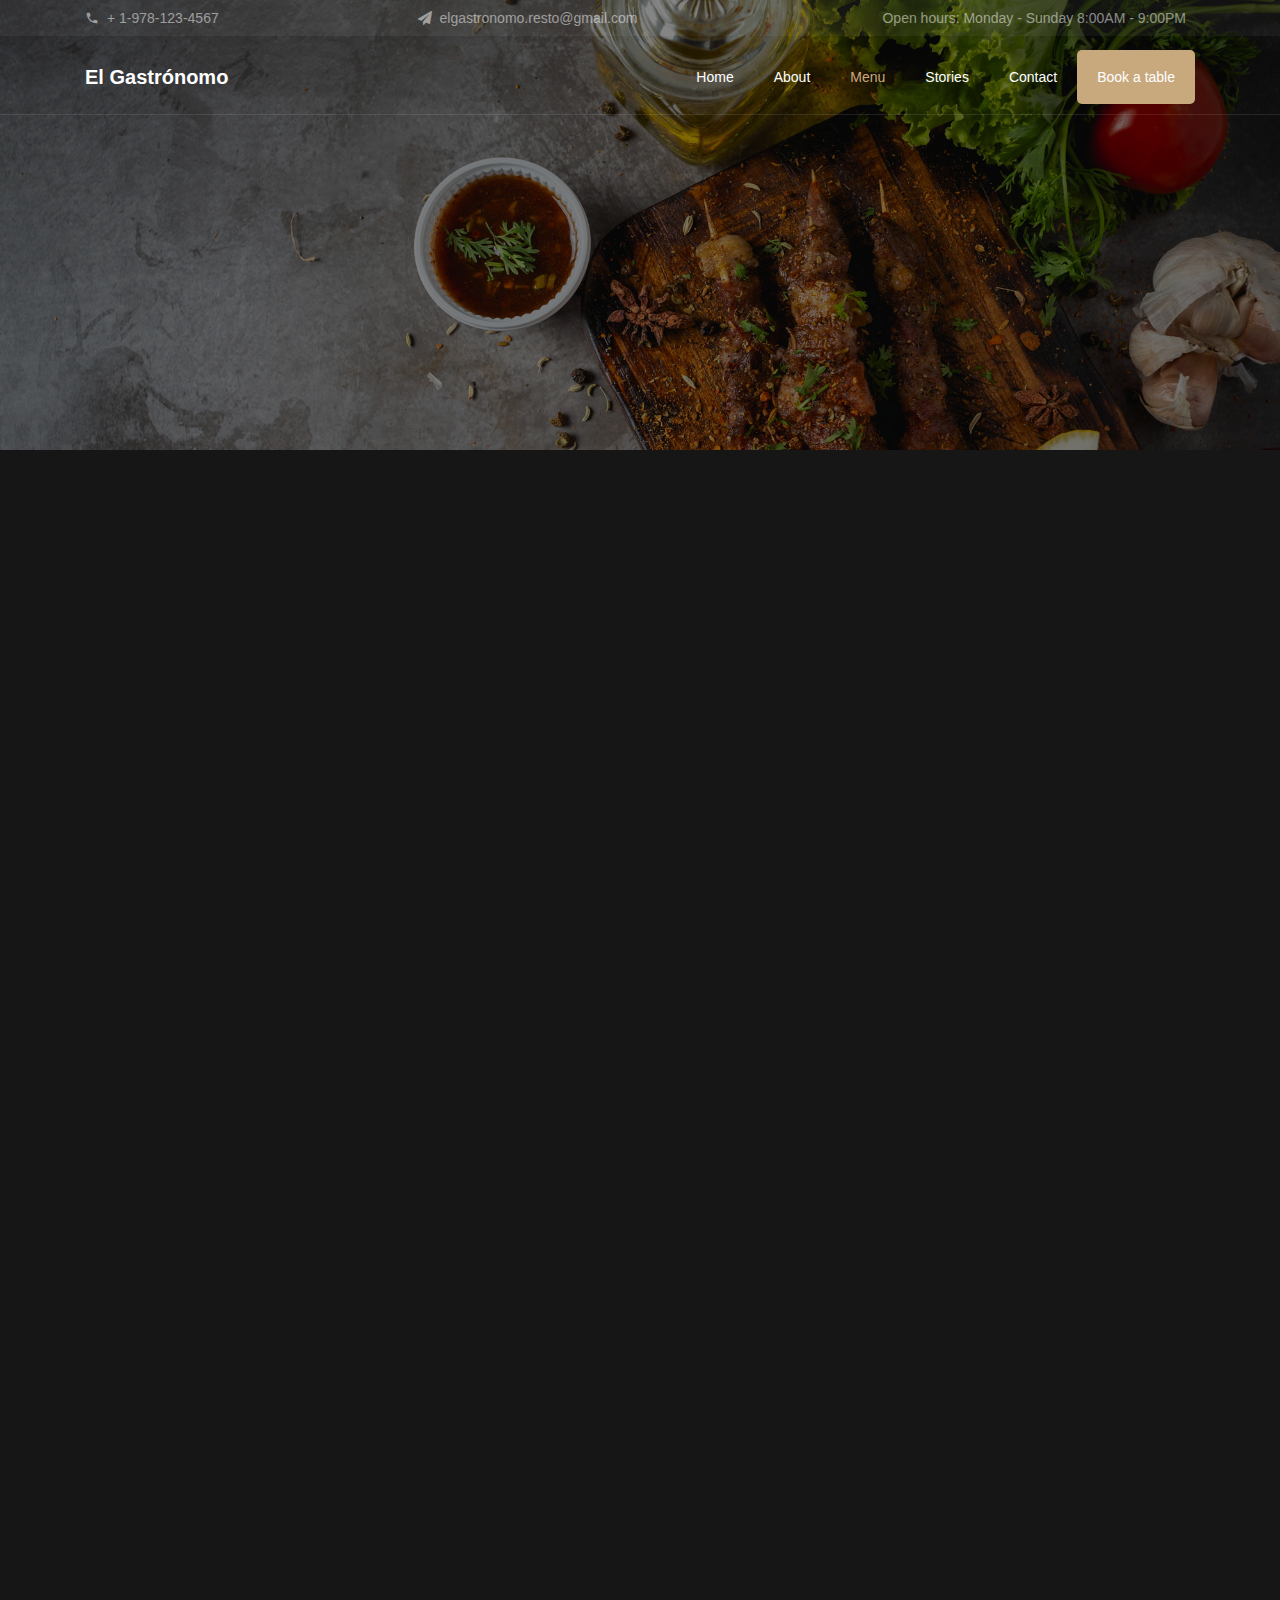
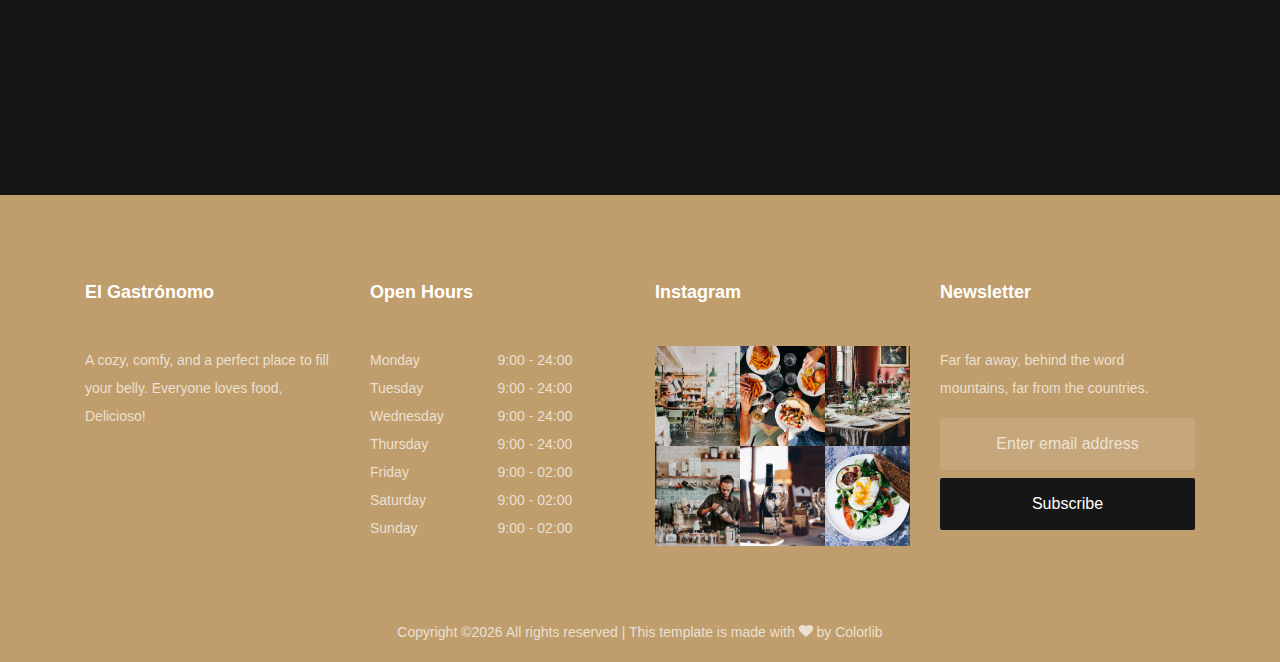
<file: menu.html>
<!DOCTYPE html>
<html lang="en">
  <head>
    <title>El Gastrónomo - Menu</title>
    <meta charset="utf-8">
    <meta name="viewport" content="width=device-width, initial-scale=1, shrink-to-fit=no">
	
	<link rel="manifest" href="/manifest.json">
    
    <link href="https://fonts.googleapis.com/css?family=Poppins:100,200,300,400,500,600,700,800,900" rel="stylesheet">

    <link rel="stylesheet" href="css/open-iconic-bootstrap.min.css">
    <link rel="stylesheet" href="css/animate.css">
    
    <link rel="stylesheet" href="css/owl.carousel.min.css">
    <link rel="stylesheet" href="css/owl.theme.default.min.css">
    <link rel="stylesheet" href="css/magnific-popup.css">

    <link rel="stylesheet" href="css/aos.css">

    <link rel="stylesheet" href="css/ionicons.min.css">

    <link rel="stylesheet" href="css/bootstrap-datepicker.css">
    <link rel="stylesheet" href="css/jquery.timepicker.css">

    
    <link rel="stylesheet" href="css/flaticon.css">
	<link rel="stylesheet" href="css/icomoon.css">
	<link rel="stylesheet" href="css/great-vibes.css">
    <link rel="stylesheet" href="css/style.css">
  </head>
  <body>
    <div class="py-1 bg-black top">
    	<div class="container">
    		<div class="row no-gutters d-flex align-items-start align-items-center px-md-0">
	    		<div class="col-lg-12 d-block">
		    		<div class="row d-flex">
		    			<div class="col-md pr-4 d-flex topper align-items-center">
					    	<div class="icon mr-2 d-flex justify-content-center align-items-center"><span class="icon-phone2"></span></div>
						    <span class="text">+ 1-978-123-4567</span>
					    </div>
					    <div class="col-md pr-4 d-flex topper align-items-center">
					    	<div class="icon mr-2 d-flex justify-content-center align-items-center"><span class="icon-paper-plane"></span></div>
						    <span class="text">elgastronomo.resto@gmail.com</span>
					    </div>
					    <div class="col-md-5 pr-4 d-flex topper align-items-center text-lg-right justify-content-end">
						    <p class="mb-0 register-link"><span>Open hours:</span> <span>Monday - Sunday</span> <span>8:00AM - 9:00PM</span></p>
					    </div>
				    </div>
			    </div>
		    </div>
		  </div>
    </div>
	<nav class="navbar navbar-expand-lg navbar-dark ftco_navbar bg-dark ftco-navbar-light" id="ftco-navbar">
	    <div class="container">
	      <a class="navbar-brand" href="index.html">El Gastrónomo</a>
	      <button class="navbar-toggler" type="button" data-toggle="collapse" data-target="#ftco-nav" aria-controls="ftco-nav" aria-expanded="false" aria-label="Toggle navigation">
	        <span class="oi oi-menu"></span> Menu
	      </button>

	      <div class="collapse navbar-collapse" id="ftco-nav">
	        <ul class="navbar-nav ml-auto">
	        	<li class="nav-item"><a href="index.html" class="nav-link">Home</a></li>
	        	<li class="nav-item"><a href="about.html" class="nav-link">About</a></li>
	        	<li class="nav-item active"><a href="menu.html" class="nav-link">Menu</a></li>
	        	<li class="nav-item"><a href="blog.html" class="nav-link">Stories</a></li>
	          <li class="nav-item"><a href="contact.html" class="nav-link">Contact</a></li>
	          <li class="nav-item cta"><a href="reservation.html" class="nav-link">Book a table</a></li>
	        </ul>
	      </div>
	    </div>
	  </nav>
    <!-- END nav -->
    
    <section class="hero-wrap hero-wrap-2" style="background-image: url('images/bg_3.jpg');" data-stellar-background-ratio="0.5">
      <div class="overlay"></div>
      <div class="container">
        <div class="row no-gutters slider-text align-items-end justify-content-center">
          <div class="col-md-9 ftco-animate text-center mb-4">
            <h1 class="mb-2 bread">Specialties</h1>
            <p class="breadcrumbs"><span class="mr-2"><a href="index.html">Home <i class="ion-ios-arrow-forward"></i></a></span> <span>Menu <i class="ion-ios-arrow-forward"></i></span></p>
          </div>
        </div>
      </div>
    </section>


		<section class="ftco-section bg-dark-custom">
    	<div class="container">
        <div class="ftco-search">
					<div class="row">
            <div class="col-md-12 nav-link-wrap">
	            <div class="nav nav-pills d-flex text-center" id="v-pills-tab" role="tablist" aria-orientation="vertical">
	              <a class="nav-link ftco-animate active" id="v-pills-1-tab" data-toggle="pill" href="#v-pills-1" role="tab" aria-controls="v-pills-1" aria-selected="true">Breakfast</a>

	              <a class="nav-link ftco-animate" id="v-pills-2-tab" data-toggle="pill" href="#v-pills-2" role="tab" aria-controls="v-pills-2" aria-selected="false">Lunch</a>

	              <a class="nav-link ftco-animate" id="v-pills-3-tab" data-toggle="pill" href="#v-pills-3" role="tab" aria-controls="v-pills-3" aria-selected="false">Dinner</a>

	              <a class="nav-link ftco-animate" id="v-pills-4-tab" data-toggle="pill" href="#v-pills-4" role="tab" aria-controls="v-pills-4" aria-selected="false">Drinks</a>

	              <a class="nav-link ftco-animate" id="v-pills-5-tab" data-toggle="pill" href="#v-pills-5" role="tab" aria-controls="v-pills-5" aria-selected="false">Desserts</a>

	              <a class="nav-link ftco-animate" id="v-pills-6-tab" data-toggle="pill" href="#v-pills-6" role="tab" aria-controls="v-pills-6" aria-selected="false">Wine</a>

	            </div>
	          </div>
	          <div class="col-md-12 tab-wrap">
	            
	            <div class="tab-content" id="v-pills-tabContent">

	              <div class="tab-pane fade show active" id="v-pills-1" role="tabpanel" aria-labelledby="day-1-tab">
	              	<div class="row no-gutters d-flex align-items-stretch">
					        	<div class="col-md-12 col-lg-6 d-flex align-self-stretch">
					        		<div class="menus d-sm-flex ftco-animate align-items-stretch">
					              <div class="menu-img img" style="background-image: url(images/breakfast-1.jpg);"></div>
					              <div class="text d-flex align-items-center">
													<div>
						              	<div class="d-flex">
							                <div class="one-half">
												<h3>Fried Noodle with Tofu</h3>
							                </div>
							                <div class="one-forth">
							                  <span class="price">$8.5</span>
							                </div>
							              </div>
							              <p><span>Noodle</span>, <span>Bean Sprouts</span>, <span>Tofu</span></p>
							              <p><a href="#" class="btn btn-primary">Order Now</a></p>
						              </div>
					              </div>
					            </div>
					        	</div>
					        	<div class="col-md-12 col-lg-6 d-flex align-self-stretch">
					        		<div class="menus d-sm-flex ftco-animate align-items-stretch">
					              <div class="menu-img img" style="background-image: url(images/breakfast-2.jpg);"></div>
					              <div class="text d-flex align-items-center">
													<div>
						              	<div class="d-flex">
							                <div class="one-half">
												<h3>Grilled Chicken Salad</h3>
							                </div>
							                <div class="one-forth">
							                  <span class="price">$10.5</span>
							                </div>
							              </div>
							              <p><span>Grilled Chicken</span>, <span>Salad</span>, <span>Peanut Sauce</span></p>
							              <p><a href="#" class="btn btn-primary">Order Now</a></p>
						              </div>
					              </div>
					            </div>
					        	</div>

					        	<div class="col-md-12 col-lg-6 d-flex align-self-stretch">
					        		<div class="menus d-sm-flex ftco-animate align-items-stretch">
					              <div class="menu-img img order-md-last" style="background-image: url(images/breakfast-3.jpg);"></div>
					              <div class="text d-flex align-items-center">
													<div>
						              	<div class="d-flex">
							                <div class="one-half">
												<h3>Sweet Brown Rice Porridge</h3>
							                </div>
							                <div class="one-forth">
							                  <span class="price">$6.5</span>
							                </div>
							              </div>
							              <p><span>Porridge</span>, <span>Cinnamon</span>, <span>Walnuts</span>, <span>Banana Slices</span></p>
							              <p><a href="#" class="btn btn-primary">Order Now</a></p>
						              </div>
					              </div>
					            </div>
					        	</div>
					        	<div class="col-md-12 col-lg-6 d-flex align-self-stretch">
					        		<div class="menus d-sm-flex ftco-animate align-items-stretch">
					              <div class="menu-img img order-md-last" style="background-image: url(images/breakfast-4.jpg);"></div>
					              <div class="text d-flex align-items-center">
													<div>
						              	<div class="d-flex">
							                <div class="one-half">
												<h3>Poached Egg with Avocado Salad</h3>
							                </div>
							                <div class="one-forth">
							                  <span class="price">$7.5</span>
							                </div>
							              </div>
							              <p><span>Salad</span>, <span>Avocado</span>, <span>Poached Egg</span>, <span>Bread</span></p>
							              <p><a href="#" class="btn btn-primary">Order Now</a></p>
						              </div>
					              </div>
					            </div>
					        	</div>

					        	<div class="col-md-12 col-lg-6 d-flex align-self-stretch">
					        		<div class="menus d-sm-flex ftco-animate align-items-stretch">
					              <div class="menu-img img" style="background-image: url(images/breakfast-5.jpg);"></div>
					              <div class="text d-flex align-items-center">
													<div>
						              	<div class="d-flex">
							                <div class="one-half">
												<h3>Crispy Chicken Strips</h3>
							                </div>
							                <div class="one-forth">
							                  <span class="price">$8.0</span>
							                </div>
							              </div>
							              <p><span>Chicken Strips</span>, <span>Salt</span>, <span>Black Pepper</span></p>
							              <p><a href="#" class="btn btn-primary">Order Now</a></p>
						              </div>
					              </div>
					            </div>
					        	</div>
					        	<div class="col-md-12 col-lg-6 d-flex align-self-stretch">
					        		<div class="menus d-sm-flex ftco-animate align-items-stretch">
					              <div class="menu-img img" style="background-image: url(images/breakfast-6.jpg);"></div>
					              <div class="text d-flex align-items-center">
													<div>
						              	<div class="d-flex">
							                <div class="one-half">
												<h3>Poached Egg with Avocado Toast</h3>
							                </div>
							                <div class="one-forth">
							                  <span class="price">$8.0</span>
							                </div>
							              </div>
							              <p><span>Avocado Toast</span>, <span>Poached Egg</span>, <span>Bread</span></p>
							              <p><a href="#" class="btn btn-primary">Order Now</a></p>
						              </div>
					              </div>
					            </div>
					        	</div>

					        	<div class="col-md-12 col-lg-6 d-flex align-self-stretch">
					        		<div class="menus d-sm-flex ftco-animate align-items-stretch">
					              <div class="menu-img img order-md-last" style="background-image: url(images/breakfast-7.jpg);"></div>
					              <div class="text d-flex align-items-center">
													<div>
						              	<div class="d-flex">
							                <div class="one-half">
							                  <h3>Grilled Pacific Rim Tuna Salad</h3>
							                </div>
							                <div class="one-forth">
							                  <span class="price">$18.0</span>
							                </div>
							              </div>
							              <p><span>Tuna</span>, <span>Avocado Slices</span>, <span>Veggies</span></p>
							              <p><a href="#" class="btn btn-primary">Order Now</a></p>
						              </div>
					              </div>
					            </div>
					        	</div>
					        	<div class="col-md-12 col-lg-6 d-flex align-self-stretch">
					        		<div class="menus d-sm-flex ftco-animate align-items-stretch">
					              <div class="menu-img img order-md-last" style="background-image: url(images/breakfast-8.jpg);"></div>
					              <div class="text d-flex align-items-center">
													<div>
						              	<div class="d-flex">
							                <div class="one-half">
							                  <h3>Strawberries and Cream Oatmeal</h3>
							                </div>
							                <div class="one-forth">
							                  <span class="price">$5.0</span>
							                </div>
							              </div>
							              <p><span>Strawberry</span>, <span>Oatmeal</span>, <span>Cream</span></p>
							              <p><a href="#" class="btn btn-primary">Order Now</a></p>
						              </div>
					              </div>
					            </div>
					        	</div>
					        </div>
	              </div>

	              <div class="tab-pane fade" id="v-pills-2" role="tabpanel" aria-labelledby="v-pills-day-2-tab">
	              	<div class="row no-gutters d-flex align-items-stretch">
					        	<div class="col-md-12 col-lg-6 d-flex align-self-stretch">
					        		<div class="menus d-sm-flex ftco-animate align-items-stretch">
					              <div class="menu-img img" style="background-image: url(images/lunch-1.jpg);"></div>
					              <div class="text d-flex align-items-center">
													<div>
						              	<div class="d-flex">
							                <div class="one-half">
							                  <h3>Pan Seared Salmon Salad</h3>
							                </div>
							                <div class="one-forth">
							                  <span class="price">$15.5</span>
							                </div>
							              </div>
							              <p><span>Salmon</span>, <span>Salad</span></p>
							              <p><a href="#" class="btn btn-primary">Order Now</a></p>
						              </div>
					              </div>
					            </div>
					        	</div>
					        	<div class="col-md-12 col-lg-6 d-flex align-self-stretch">
					        		<div class="menus d-sm-flex ftco-animate align-items-stretch">
					              <div class="menu-img img" style="background-image: url(images/lunch-2.jpg);"></div>
					              <div class="text d-flex align-items-center">
													<div>
						              	<div class="d-flex">
							                <div class="one-half">
							                  <h3>BBQ Mini Chicken Drumstick</h3>
							                </div>
							                <div class="one-forth">
							                  <span class="price">$12.0</span>
							                </div>
							              </div>
							              <p><span>Chicken Drumstick</span>, <span>Veggies</span></p>
							              <p><a href="#" class="btn btn-primary">Order Now</a></p>
						              </div>
					              </div>
					            </div>
					        	</div>

					        	<div class="col-md-12 col-lg-6 d-flex align-self-stretch">
					        		<div class="menus d-sm-flex ftco-animate align-items-stretch">
					              <div class="menu-img img order-md-last" style="background-image: url(images/lunch-3.jpg);"></div>
					              <div class="text d-flex align-items-center">
													<div>
						              	<div class="d-flex">
							                <div class="one-half">
							                  <h3>Chicken Bites with Cheesy Dip</h3>
							                </div>
							                <div class="one-forth">
							                  <span class="price">$10.5</span>
							                </div>
							              </div>
							              <p><span>Crispy Chicken</span>, <span>Cheese Sauce</span></p>
							              <p><a href="#" class="btn btn-primary">Order Now</a></p>
						              </div>
					              </div>
					            </div>
					        	</div>
					        	<div class="col-md-12 col-lg-6 d-flex align-self-stretch">
					        		<div class="menus d-sm-flex ftco-animate align-items-stretch">
					              <div class="menu-img img order-md-last" style="background-image: url(images/lunch-4.jpg);"></div>
					              <div class="text d-flex align-items-center">
													<div>
						              	<div class="d-flex">
							                <div class="one-half">
							                  <h3>Grilled Teriyaki Shrimp</h3>
							                </div>
							                <div class="one-forth">
							                  <span class="price">$8.0</span>
							                </div>
							              </div>
							              <p><span>Shrimp Skewer</span>, <span>Teriyaki Sauce</span></p>
							              <p><a href="#" class="btn btn-primary">Order Now</a></p>
						              </div>
					              </div>
					            </div>
					        	</div>

					        	<div class="col-md-12 col-lg-6 d-flex align-self-stretch">
					        		<div class="menus d-sm-flex ftco-animate align-items-stretch">
					              <div class="menu-img img" style="background-image: url(images/lunch-5.jpg);"></div>
					              <div class="text d-flex align-items-center">
													<div>
						              	<div class="d-flex">
							                <div class="one-half">
							                  <h3>The Great Sashimi Bowl</h3>
							                </div>
							                <div class="one-forth">
							                  <span class="price">$30.0</span>
							                </div>
							              </div>
							              <p><span>Sashimi</span>, <span>Crab</span>, <span>Lobster</span>, <span>Scallop</span>, <span>Veggies</span></p>
							              <p><a href="#" class="btn btn-primary">Order Now</a></p>
						              </div>
					              </div>
					            </div>
					        	</div>
					        	<div class="col-md-12 col-lg-6 d-flex align-self-stretch">
					        		<div class="menus d-sm-flex ftco-animate align-items-stretch">
					              <div class="menu-img img" style="background-image: url(images/lunch-6.jpg);"></div>
					              <div class="text d-flex align-items-center">
													<div>
						              	<div class="d-flex">
							                <div class="one-half">
							                  <h3>Fillet Mignon with Red Wine Reduction and Asparagus</h3>
							                </div>
							                <div class="one-forth">
							                  <span class="price">$30.5</span>
							                </div>
							              </div>
							              <p><span>Mignon</span>, <span>Red Wine</span>, <span>Asparagus</span></p>
							              <p><a href="#" class="btn btn-primary">Order Now</a></p>
						              </div>
					              </div>
					            </div>
					        	</div>

					        	<div class="col-md-12 col-lg-6 d-flex align-self-stretch">
					        		<div class="menus d-sm-flex ftco-animate align-items-stretch">
					              <div class="menu-img img order-md-last" style="background-image: url(images/lunch-7.jpg);"></div>
					              <div class="text d-flex align-items-center">
													<div>
						              	<div class="d-flex">
							                <div class="one-half">
							                  <h3>Hainanese Roasted Chicken</h3>
							                </div>
							                <div class="one-forth">
							                  <span class="price">$29</span>
							                </div>
							              </div>
							              <p><span>Roasted Chicken</span>, <span>Soy Sauce</span>, <span>Hainan Rice</span></p>
							              <p><a href="#" class="btn btn-primary">Order Now</a></p>
						              </div>
					              </div>
					            </div>
					        	</div>
					        	<div class="col-md-12 col-lg-6 d-flex align-self-stretch">
					        		<div class="menus d-sm-flex ftco-animate align-items-stretch">
					              <div class="menu-img img order-md-last" style="background-image: url(images/lunch-8.jpg);"></div>
					              <div class="text d-flex align-items-center">
													<div>
						              	<div class="d-flex">
							                <div class="one-half">
							                  <h3>Roasted Chicken with Rosemary and Thyme</h3>
							                </div>
							                <div class="one-forth">
							                  <span class="price">$20.0</span>
							                </div>
							              </div>
							              <p><span>Roasted Chicken</span>, <span>Rosemary</span>, <span>Thyme</span></p>
							              <p><a href="#" class="btn btn-primary">Order Now</a></p>
						              </div>
					              </div>
					            </div>
					        	</div>
					        </div>
	              </div>

	              <div class="tab-pane fade" id="v-pills-3" role="tabpanel" aria-labelledby="v-pills-day-3-tab">
	              	<div class="row no-gutters d-flex align-items-stretch">
					        	<div class="col-md-12 col-lg-6 d-flex align-self-stretch">
					        		<div class="menus d-sm-flex ftco-animate align-items-stretch">
					              <div class="menu-img img" style="background-image: url(images/dinner-1.jpg);"></div>
					              <div class="text d-flex align-items-center">
													<div>
						              	<div class="d-flex">
							                <div class="one-half">
							                  <h3>Teriyaki Chicken with Salad Lemon</h3>
							                </div>
							                <div class="one-forth">
							                  <span class="price">$10.0</span>
							                </div>
							              </div>
							              <p><span>Chicken Teriyaki</span>, <span>Carrot Salad</span>, <span>Lemon</span></p>
							              <p><a href="#" class="btn btn-primary">Order Now</a></p>
						              </div>
					              </div>
					            </div>
					        	</div>
					        	<div class="col-md-12 col-lg-6 d-flex align-self-stretch">
					        		<div class="menus d-sm-flex ftco-animate align-items-stretch">
					              <div class="menu-img img" style="background-image: url(images/dinner-2.jpg);"></div>
					              <div class="text d-flex align-items-center">
													<div>
						              	<div class="d-flex">
							                <div class="one-half">
							                  <h3>Vietnamese Pho</h3>
							                </div>
							                <div class="one-forth">
							                  <span class="price">$12.0</span>
							                </div>
							              </div>
							              <p><span>Noodle Soup</span>, <span>Beef</span></p>
							              <p><a href="#" class="btn btn-primary">Order Now</a></p>
						              </div>
					              </div>
					            </div>
					        	</div>

					        	<div class="col-md-12 col-lg-6 d-flex align-self-stretch">
					        		<div class="menus d-sm-flex ftco-animate align-items-stretch">
					              <div class="menu-img img order-md-last" style="background-image: url(images/dinner-3.jpg);"></div>
					              <div class="text d-flex align-items-center">
													<div>
						              	<div class="d-flex">
							                <div class="one-half">
							                  <h3>Omelette with Assorted Veggies</h3>
							                </div>
							                <div class="one-forth">
							                  <span class="price">$8.5</span>
							                </div>
							              </div>
							              <p><span>Omelette</span>, <span>Potato Ball</span>, <span>Potato Wedges</span>, <span>Tomato</span></p>
							              <p><a href="#" class="btn btn-primary">Order Now</a></p>
						              </div>
					              </div>
					            </div>
					        	</div>
					        	<div class="col-md-12 col-lg-6 d-flex align-self-stretch">
					        		<div class="menus d-sm-flex ftco-animate align-items-stretch">
					              <div class="menu-img img order-md-last" style="background-image: url(images/dinner-4.jpg);"></div>
					              <div class="text d-flex align-items-center">
													<div>
						              	<div class="d-flex">
							                <div class="one-half">
							                  <h3>Pan Seared Salmon with Red Wine Reduction and Salsa</h3>
							                </div>
							                <div class="one-forth">
							                  <span class="price">$25.0</span>
							                </div>
							              </div>
							              <p><span>Salmon</span>, <span>Red Wine</span></p>
							              <p><a href="#" class="btn btn-primary">Order Now</a></p>
						              </div>
					              </div>
					            </div>
					        	</div>

					        	<div class="col-md-12 col-lg-6 d-flex align-self-stretch">
					        		<div class="menus d-sm-flex ftco-animate align-items-stretch">
					              <div class="menu-img img" style="background-image: url(images/dinner-5.jpg);"></div>
					              <div class="text d-flex align-items-center">
													<div>
						              	<div class="d-flex">
							                <div class="one-half">
							                  <h3>Aglio E Olio</h3>
							                </div>
							                <div class="one-forth">
							                  <span class="price">$11.0</span>
							                </div>
							              </div>
							              <p><span>Spaghetti</span>, <span>Smoked Beef</span>, <span>Mushroom</span></p>
							              <p><a href="#" class="btn btn-primary">Order Now</a></p>
						              </div>
					              </div>
					            </div>
					        	</div>
					        	<div class="col-md-12 col-lg-6 d-flex align-self-stretch">
					        		<div class="menus d-sm-flex ftco-animate align-items-stretch">
					              <div class="menu-img img" style="background-image: url(images/dinner-6.jpg);"></div>
					              <div class="text d-flex align-items-center">
													<div>
						              	<div class="d-flex">
							                <div class="one-half">
							                  <h3>Sunny Side Up with Toasted Bread</h3>
							                </div>
							                <div class="one-forth">
							                  <span class="price">$4.5</span>
							                </div>
							              </div>
							              <p><span>Egg</span>, <span>Bread</span></p>
							              <p><a href="#" class="btn btn-primary">Order Now</a></p>
						              </div>
					              </div>
					            </div>
					        	</div>
					        </div>
	              </div>

	              <div class="tab-pane fade" id="v-pills-4" role="tabpanel" aria-labelledby="v-pills-day-4-tab">
	              	<div class="row no-gutters d-flex align-items-stretch">
					        	<div class="col-md-12 col-lg-6 d-flex align-self-stretch">
					        		<div class="menus d-sm-flex ftco-animate align-items-stretch">
					              <div class="menu-img img" style="background-image: url(images/drink-1.jpg);"></div>
					              <div class="text d-flex align-items-center">
													<div>
						              	<div class="d-flex">
							                <div class="one-half">
							                  <h3>Sangria Iced Tea</h3>
							                </div>
							                <div class="one-forth">
							                  <span class="price">$3.0</span>
							                </div>
							              </div>
							              <p><span>Tea</span>, <span>White Wine</span>, <span>Strawberry</span>, <span>Lime</span></p>
							              <p><a href="#" class="btn btn-primary">Order Now</a></p>
						              </div>
					              </div>
					            </div>
					        	</div>
					        	<div class="col-md-12 col-lg-6 d-flex align-self-stretch">
					        		<div class="menus d-sm-flex ftco-animate align-items-stretch">
					              <div class="menu-img img" style="background-image: url(images/drink-2.jpg);"></div>
					              <div class="text d-flex align-items-center">
													<div>
						              	<div class="d-flex">
							                <div class="one-half">
							                  <h3>Sweet Lime Iced Tea</h3>
							                </div>
							                <div class="one-forth">
							                  <span class="price">$2.5</span>
							                </div>
							              </div>
							              <p><span>Tea</span>, <span>Lime</span></p>
							              <p><a href="#" class="btn btn-primary">Order Now</a></p>
						              </div>
					              </div>
					            </div>
					        	</div>

					        	<div class="col-md-12 col-lg-6 d-flex align-self-stretch">
					        		<div class="menus d-sm-flex ftco-animate align-items-stretch">
					              <div class="menu-img img order-md-last" style="background-image: url(images/drink-3.jpg);"></div>
					              <div class="text d-flex align-items-center">
													<div>
						              	<div class="d-flex">
							                <div class="one-half">
							                  <h3>Fresh Orange Juice</h3>
							                </div>
							                <div class="one-forth">
							                  <span class="price">$3.5</span>
							                </div>
							              </div>
							              <p><span>Orange Juice</span></p>
							              <p><a href="#" class="btn btn-primary">Order Now</a></p>
						              </div>
					              </div>
					            </div>
					        	</div>
					        	<div class="col-md-12 col-lg-6 d-flex align-self-stretch">
					        		<div class="menus d-sm-flex ftco-animate align-items-stretch">
					              <div class="menu-img img order-md-last" style="background-image: url(images/drink-4.jpg);"></div>
					              <div class="text d-flex align-items-center">
													<div>
						              	<div class="d-flex">
							                <div class="one-half">
							                  <h3>Root Beer</h3>
							                </div>
							                <div class="one-forth">
							                  <span class="price">$3.0</span>
							                </div>
							              </div>
							              <p><span>Root Beer</span></p>
							              <p><a href="#" class="btn btn-primary">Order Now</a></p>
						              </div>
					              </div>
					            </div>
					        	</div>

					        	<div class="col-md-12 col-lg-6 d-flex align-self-stretch">
					        		<div class="menus d-sm-flex ftco-animate align-items-stretch">
					              <div class="menu-img img" style="background-image: url(images/drink-5.jpg);"></div>
					              <div class="text d-flex align-items-center">
													<div>
						              	<div class="d-flex">
							                <div class="one-half">
							                  <h3>Fresh Mint Tea</h3>
							                </div>
							                <div class="one-forth">
							                  <span class="price">$2.5</span>
							                </div>
							              </div>
							              <p><span>Tea</span>, <span>Mint</span></p>
							              <p><a href="#" class="btn btn-primary">Order Now</a></p>
						              </div>
					              </div>
					            </div>
					        	</div>
					        	<div class="col-md-12 col-lg-6 d-flex align-self-stretch">
					        		<div class="menus d-sm-flex ftco-animate align-items-stretch">
					              <div class="menu-img img" style="background-image: url(images/drink-6.jpg);"></div>
					              <div class="text d-flex align-items-center">
													<div>
						              	<div class="d-flex">
							                <div class="one-half">
							                  <h3>Iced Lychee Tea</h3>
							                </div>
							                <div class="one-forth">
							                  <span class="price">$3.5</span>
							                </div>
							              </div>
							              <p><span>Tea</span>, <span>Lychee</span></p>
							              <p><a href="#" class="btn btn-primary">Order Now</a></p>
						              </div>
					              </div>
					            </div>
					        	</div>
					        </div>
	              </div>

	              <div class="tab-pane fade" id="v-pills-5" role="tabpanel" aria-labelledby="v-pills-day-5-tab">
	              	<div class="row no-gutters d-flex align-items-stretch">
					        	<div class="col-md-12 col-lg-6 d-flex align-self-stretch">
					        		<div class="menus d-sm-flex ftco-animate align-items-stretch">
					              <div class="menu-img img" style="background-image: url(images/dessert-1.jpg);"></div>
					              <div class="text d-flex align-items-center">
													<div>
						              	<div class="d-flex">
							                <div class="one-half">
							                  <h3>Strawberry Pancake</h3>
							                </div>
							                <div class="one-forth">
							                  <span class="price">$7.5</span>
							                </div>
							              </div>
							              <p><span>Strawberry</span>, <span>Caramel</span>, <span>Butter</span></p>
							              <p><a href="#" class="btn btn-primary">Order Now</a></p>
						              </div>
					              </div>
					            </div>
					        	</div>
					        	<div class="col-md-12 col-lg-6 d-flex align-self-stretch">
					        		<div class="menus d-sm-flex ftco-animate align-items-stretch">
					              <div class="menu-img img" style="background-image: url(images/dessert-2.jpg);"></div>
					              <div class="text d-flex align-items-center">
													<div>
						              	<div class="d-flex">
							                <div class="one-half">
							                  <h3>Strawberry Shortcake Trifles</h3>
							                </div>
							                <div class="one-forth">
							                  <span class="price">$6.5</span>
							                </div>
							              </div>
							              <p><span>Strawberry</span>, <span>Vanilla Cream</span>, <span>Soft Cake</span></p>
							              <p><a href="#" class="btn btn-primary">Order Now</a></p>
						              </div>
					              </div>
					            </div>
					        	</div>

					        	<div class="col-md-12 col-lg-6 d-flex align-self-stretch">
					        		<div class="menus d-sm-flex ftco-animate align-items-stretch">
					              <div class="menu-img img order-md-last" style="background-image: url(images/dessert-3.jpg);"></div>
					              <div class="text d-flex align-items-center">
													<div>
						              	<div class="d-flex">
							                <div class="one-half">
							                  <h3>Chocolate Lava</h3>
							                </div>
							                <div class="one-forth">
							                  <span class="price">$10.0</span>
							                </div>
							              </div>
							              <p><span>Cake</span>, <span>Chocolate Fondue</span></p>
							              <p><a href="#" class="btn btn-primary">Order Now</a></p>
						              </div>
					              </div>
					            </div>
					        	</div>
					        	<div class="col-md-12 col-lg-6 d-flex align-self-stretch">
					        		<div class="menus d-sm-flex ftco-animate align-items-stretch">
					              <div class="menu-img img order-md-last" style="background-image: url(images/dessert-4.jpg);"></div>
					              <div class="text d-flex align-items-center">
													<div>
						              	<div class="d-flex">
							                <div class="one-half">
							                  <h3>Mixed Flavour Gelato</h3>
							                </div>
							                <div class="one-forth">
							                  <span class="price">$5.0</span>
							                </div>
							              </div>
							              <p><span>Strawberry</span>, <span>Vanilla</span></p>
							              <p><a href="#" class="btn btn-primary">Order Now</a></p>
						              </div>
					              </div>
					            </div>
					        	</div>

					        	<div class="col-md-12 col-lg-6 d-flex align-self-stretch">
					        		<div class="menus d-sm-flex ftco-animate align-items-stretch">
					              <div class="menu-img img" style="background-image: url(images/dessert-5.jpg);"></div>
					              <div class="text d-flex align-items-center">
													<div>
						              	<div class="d-flex">
							                <div class="one-half">
							                  <h3>Vanilla Cupcake with Strawberry Slices</h3>
							                </div>
							                <div class="one-forth">
							                  <span class="price">$6.5</span>
							                </div>
							              </div>
							              <p><span>Cake</span>, <span>Vanilla Cream</span>, <span>Strawberry Slices</span></p>
							              <p><a href="#" class="btn btn-primary">Order Now</a></p>
						              </div>
					              </div>
					            </div>
					        	</div>
					        	<div class="col-md-12 col-lg-6 d-flex align-self-stretch">
					        		<div class="menus d-sm-flex ftco-animate align-items-stretch">
					              <div class="menu-img img" style="background-image: url(images/drink-6.jpg);"></div>
					              <div class="text d-flex align-items-center">
													<div>
						              	<div class="d-flex">
							                <div class="one-half">
							                  <h3>Iced Lychee Tea</h3>
							                </div>
							                <div class="one-forth">
							                  <span class="price">$3.5</span>
							                </div>
							              </div>
							              <p><span>Tea</span>, <span>Lychee</span></p>
							              <p><a href="#" class="btn btn-primary">Order Now</a></p>
						              </div>
					              </div>
					            </div>
					        	</div>
					        </div>
	              </div>

	              <div class="tab-pane fade" id="v-pills-6" role="tabpanel" aria-labelledby="v-pills-day-6-tab">
	              	<div class="row no-gutters d-flex align-items-stretch">
					        	<div class="col-md-12 col-lg-6 d-flex align-self-stretch">
					        		<div class="menus d-sm-flex ftco-animate align-items-stretch">
					              <div class="menu-img img" style="background-image: url(images/wine-1.jpg);"></div>
					              <div class="text d-flex align-items-center">
													<div>
						              	<div class="d-flex">
							                <div class="one-half">
							                  <h3>Grilled Beef with potatoes</h3>
							                </div>
							                <div class="one-forth">
							                  <span class="price">$29</span>
							                </div>
							              </div>
							              <p><span>Meat</span>, <span>Potatoes</span>, <span>Rice</span>, <span>Tomatoe</span></p>
							              <p><a href="#" class="btn btn-primary">Order Now</a></p>
						              </div>
					              </div>
					            </div>
					        	</div>
					        	<div class="col-md-12 col-lg-6 d-flex align-self-stretch">
					        		<div class="menus d-sm-flex ftco-animate align-items-stretch">
					              <div class="menu-img img" style="background-image: url(images/wine-2.jpg);"></div>
					              <div class="text d-flex align-items-center">
													<div>
						              	<div class="d-flex">
							                <div class="one-half">
							                  <h3>Grilled Beef with potatoes</h3>
							                </div>
							                <div class="one-forth">
							                  <span class="price">$29</span>
							                </div>
							              </div>
							              <p><span>Meat</span>, <span>Potatoes</span>, <span>Rice</span>, <span>Tomatoe</span></p>
							              <p><a href="#" class="btn btn-primary">Order Now</a></p>
						              </div>
					              </div>
					            </div>
					        	</div>

					        	<div class="col-md-12 col-lg-6 d-flex align-self-stretch">
					        		<div class="menus d-sm-flex ftco-animate align-items-stretch">
					              <div class="menu-img img order-md-last" style="background-image: url(images/wine-3.jpg);"></div>
					              <div class="text d-flex align-items-center">
													<div>
						              	<div class="d-flex">
							                <div class="one-half">
							                  <h3>Grilled Beef with potatoes</h3>
							                </div>
							                <div class="one-forth">
							                  <span class="price">$29</span>
							                </div>
							              </div>
							              <p><span>Meat</span>, <span>Potatoes</span>, <span>Rice</span>, <span>Tomatoe</span></p>
							              <p><a href="#" class="btn btn-primary">Order Now</a></p>
						              </div>
					              </div>
					            </div>
					        	</div>
					        	<div class="col-md-12 col-lg-6 d-flex align-self-stretch">
					        		<div class="menus d-sm-flex ftco-animate align-items-stretch">
					              <div class="menu-img img order-md-last" style="background-image: url(images/wine-4.jpg);"></div>
					              <div class="text d-flex align-items-center">
													<div>
						              	<div class="d-flex">
							                <div class="one-half">
							                  <h3>Grilled Beef with potatoes</h3>
							                </div>
							                <div class="one-forth">
							                  <span class="price">$29</span>
							                </div>
							              </div>
							              <p><span>Meat</span>, <span>Potatoes</span>, <span>Rice</span>, <span>Tomatoe</span></p>
							              <p><a href="#" class="btn btn-primary">Order Now</a></p>
						              </div>
					              </div>
					            </div>
					        	</div>

					        	<div class="col-md-12 col-lg-6 d-flex align-self-stretch">
					        		<div class="menus d-sm-flex ftco-animate align-items-stretch">
					              <div class="menu-img img" style="background-image: url(images/wine-5.jpg);"></div>
					              <div class="text d-flex align-items-center">
													<div>
						              	<div class="d-flex">
							                <div class="one-half">
							                  <h3>Grilled Beef with potatoes</h3>
							                </div>
							                <div class="one-forth">
							                  <span class="price">$29</span>
							                </div>
							              </div>
							              <p><span>Meat</span>, <span>Potatoes</span>, <span>Rice</span>, <span>Tomatoe</span></p>
							              <p><a href="#" class="btn btn-primary">Order Now</a></p>
						              </div>
					              </div>
					            </div>
					        	</div>
					        	<div class="col-md-12 col-lg-6 d-flex align-self-stretch">
					        		<div class="menus d-sm-flex ftco-animate align-items-stretch">
					              <div class="menu-img img" style="background-image: url(images/wine-6.jpg);"></div>
					              <div class="text d-flex align-items-center">
													<div>
						              	<div class="d-flex">
							                <div class="one-half">
							                  <h3>Grilled Beef with potatoes</h3>
							                </div>
							                <div class="one-forth">
							                  <span class="price">$29</span>
							                </div>
							              </div>
							              <p><span>Meat</span>, <span>Potatoes</span>, <span>Rice</span>, <span>Tomatoe</span></p>
							              <p><a href="#" class="btn btn-primary">Order Now</a></p>
						              </div>
					              </div>
					            </div>
					        	</div>

					        	<div class="col-md-12 col-lg-6 d-flex align-self-stretch">
					        		<div class="menus d-sm-flex ftco-animate align-items-stretch">
					              <div class="menu-img img order-md-last" style="background-image: url(images/wine-7.jpg);"></div>
					              <div class="text d-flex align-items-center">
													<div>
						              	<div class="d-flex">
							                <div class="one-half">
							                  <h3>Grilled Beef with potatoes</h3>
							                </div>
							                <div class="one-forth">
							                  <span class="price">$29</span>
							                </div>
							              </div>
							              <p><span>Meat</span>, <span>Potatoes</span>, <span>Rice</span>, <span>Tomatoe</span></p>
							              <p><a href="#" class="btn btn-primary">Order Now</a></p>
						              </div>
					              </div>
					            </div>
					        	</div>
					        	<div class="col-md-12 col-lg-6 d-flex align-self-stretch">
					        		<div class="menus d-sm-flex ftco-animate align-items-stretch">
					              <div class="menu-img img order-md-last" style="background-image: url(images/wine-8.jpg);"></div>
					              <div class="text d-flex align-items-center">
													<div>
						              	<div class="d-flex">
							                <div class="one-half">
							                  <h3>Grilled Beef with potatoes</h3>
							                </div>
							                <div class="one-forth">
							                  <span class="price">$29</span>
							                </div>
							              </div>
							              <p><span>Meat</span>, <span>Potatoes</span>, <span>Rice</span>, <span>Tomatoe</span></p>
							              <p><a href="#" class="btn btn-primary">Order Now</a></p>
						              </div>
					              </div>
					            </div>
					        	</div>
					        </div>
	              </div>
	            </div>
	          </div>
	        </div>
        </div>
    	</div>
    </section>
		
    <footer class="ftco-footer ftco-bg-dark ftco-section bg-light-custom">
		<div class="container">
		  <div class="row mb-5">
			<div class="col-md-6 col-lg-3">
			  <div class="ftco-footer-widget mb-4">
				<h2 class="ftco-heading-2">El Gastrónomo</h2>
				<p>A cozy, comfy, and a perfect place to fill your belly. Everyone loves food, Delicioso!</p>
				<ul class="ftco-footer-social list-unstyled float-md-left float-lft mt-3">
				  <li class="ftco-animate"><a href="#"><span class="icon-twitter"></span></a></li>
				  <li class="ftco-animate"><a href="#"><span class="icon-facebook"></span></a></li>
				  <li class="ftco-animate"><a href="#"><span class="icon-instagram"></span></a></li>
				</ul>
			  </div>
			</div>
			<div class="col-md-6 col-lg-3">
			  <div class="ftco-footer-widget mb-4">
				<h2 class="ftco-heading-2">Open Hours</h2>
				<ul class="list-unstyled open-hours">
				  <li class="d-flex"><span>Monday</span><span>9:00 - 24:00</span></li>
				  <li class="d-flex"><span>Tuesday</span><span>9:00 - 24:00</span></li>
				  <li class="d-flex"><span>Wednesday</span><span>9:00 - 24:00</span></li>
				  <li class="d-flex"><span>Thursday</span><span>9:00 - 24:00</span></li>
				  <li class="d-flex"><span>Friday</span><span>9:00 - 02:00</span></li>
				  <li class="d-flex"><span>Saturday</span><span>9:00 - 02:00</span></li>
				  <li class="d-flex"><span>Sunday</span><span> 9:00 - 02:00</span></li>
				</ul>
			  </div>
			</div>
			<div class="col-md-6 col-lg-3">
			   <div class="ftco-footer-widget mb-4">
				<h2 class="ftco-heading-2">Instagram</h2>
				<div class="thumb d-sm-flex">
					  <a href="#" class="thumb-menu img" style="background-image: url(images/insta-1.jpg);">
					  </a>
					  <a href="#" class="thumb-menu img" style="background-image: url(images/insta-2.jpg);">
					  </a>
					  <a href="#" class="thumb-menu img" style="background-image: url(images/insta-3.jpg);">
					  </a>
				  </div>
				  <div class="thumb d-flex">
					  <a href="#" class="thumb-menu img" style="background-image: url(images/insta-4.jpg);">
					  </a>
					  <a href="#" class="thumb-menu img" style="background-image: url(images/insta-5.jpg);">
					  </a>
					  <a href="#" class="thumb-menu img" style="background-image: url(images/insta-6.jpg);">
					  </a>
				  </div>
			  </div>
			</div>
			<div class="col-md-6 col-lg-3">
			  <div class="ftco-footer-widget mb-4">
				  <h2 class="ftco-heading-2">Newsletter</h2>
				  <p>Far far away, behind the word mountains, far from the countries.</p>
				<form action="#" class="subscribe-form">
				  <div class="form-group">
					<input type="text" class="form-control mb-2 text-center" placeholder="Enter email address">
					<input type="submit" value="Subscribe" class="form-control submit px-3" style="background: #161616 !important;">
				  </div>
				</form>
			  </div>
			</div>
		  </div>
		  <div class="row">
			<div class="col-md-12 text-center">
  
			  <p><!-- Link back to Colorlib can't be removed. Template is licensed under CC BY 3.0. -->
	Copyright &copy;<script>document.write(new Date().getFullYear());</script> All rights reserved | This template is made with <i class="icon-heart" aria-hidden="true"></i> by <a href="https://colorlib.com" target="_blank">Colorlib</a>
	<!-- Link back to Colorlib can't be removed. Template is licensed under CC BY 3.0. --></p>
			</div>
		  </div>
		</div>
	  </footer>
	
  
	<!-- loader -->
	<div id="ftco-loader" class="show fullscreen"><svg class="circular" width="48px" height="48px"><circle class="path-bg" cx="24" cy="24" r="22" fill="none" stroke-width="4" stroke="#eeeeee"/><circle class="path" cx="24" cy="24" r="22" fill="none" stroke-width="4" stroke-miterlimit="10" stroke="#F96D00"/></svg></div>
  
	<script src="js/jquery.min.js"></script>
	<script src="js/jquery-migrate-3.0.1.min.js"></script>
	<script src="js/popper.min.js"></script>
	<script src="js/bootstrap.min.js"></script>
	<script src="js/jquery.easing.1.3.js"></script>
	<script src="js/jquery.waypoints.min.js"></script>
	<script src="js/jquery.stellar.min.js"></script>
	<script src="js/owl.carousel.min.js"></script>
	<script src="js/jquery.magnific-popup.min.js"></script>
	<script src="js/aos.js"></script>
	<script src="js/jquery.animateNumber.min.js"></script>
	<script src="js/bootstrap-datepicker.js"></script>
	<script src="js/jquery.timepicker.min.js"></script>
	<script src="js/scrollax.min.js"></script>
	
	<script src="js/main.js"></script>
	<script src="sw-resources/js/app.js"></script>
	  
	</body>
  </html>
</file>
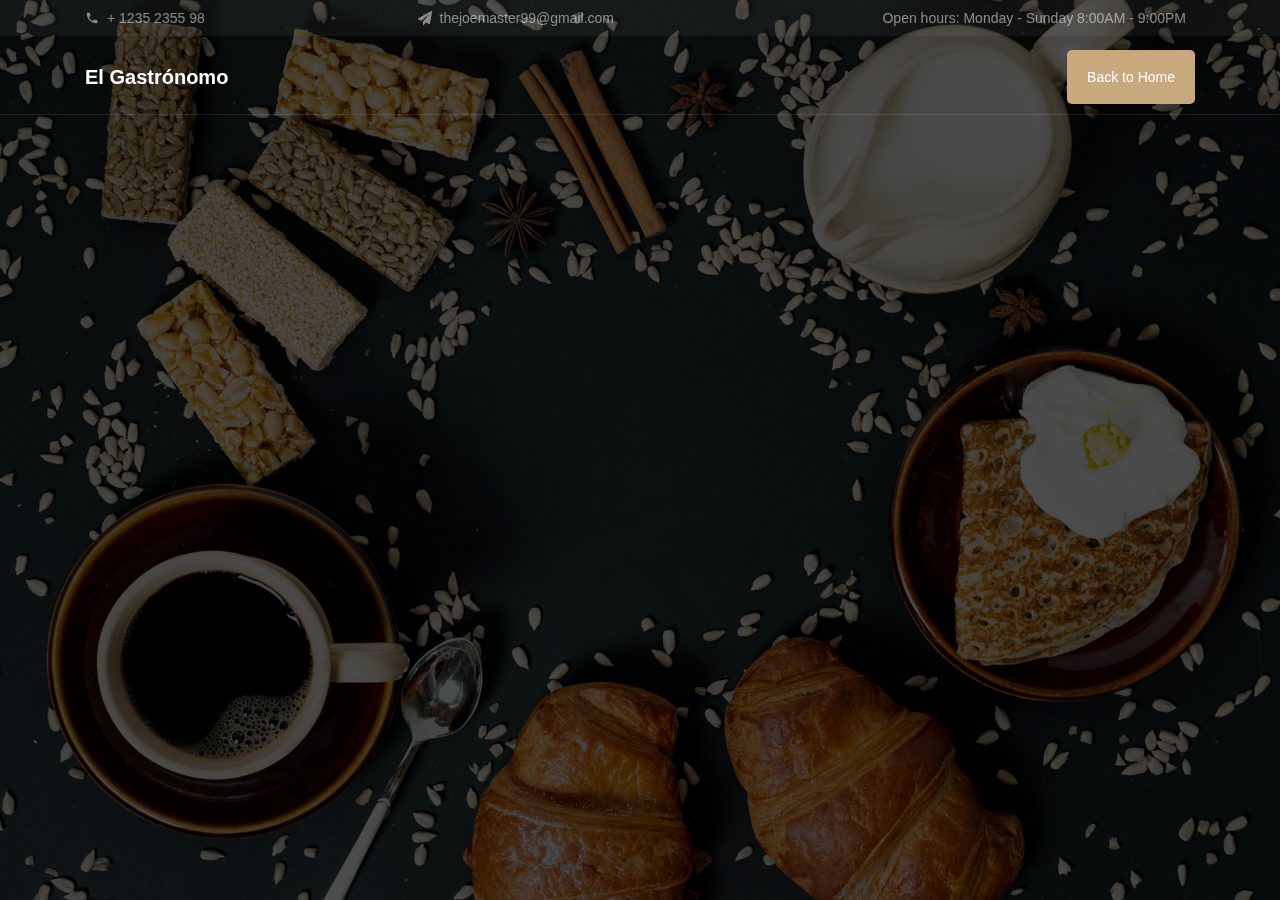
<file: offline.html>
<!DOCTYPE html>
<html lang="en">
  <head>
    <title>El Gastrónomo - Offline</title>
    <meta charset="utf-8">
    <meta name="viewport" content="width=device-width, initial-scale=1, shrink-to-fit=no">
    
    <link rel="manifest" href="/manifest.json">

    <link href="https://fonts.googleapis.com/css?family=Poppins:100,200,300,400,500,600,700,800,900" rel="stylesheet">

    <link rel="stylesheet" href="css/open-iconic-bootstrap.min.css">
    <link rel="stylesheet" href="css/animate.css">
    
    <link rel="stylesheet" href="css/owl.carousel.min.css">
    <link rel="stylesheet" href="css/owl.theme.default.min.css">
    <link rel="stylesheet" href="css/magnific-popup.css">

    <link rel="stylesheet" href="css/aos.css">

    <link rel="stylesheet" href="css/ionicons.min.css">

    <link rel="stylesheet" href="css/bootstrap-datepicker.css">
    <link rel="stylesheet" href="css/jquery.timepicker.css">

    
    <link rel="stylesheet" href="css/flaticon.css">
    <link rel="stylesheet" href="css/icomoon.css">
    <link rel="stylesheet" href="css/great-vibes.css">
    <link rel="stylesheet" href="css/style.css">
  </head>
  <body>
    <div class="py-1 bg-black top">
    	<div class="container">
    		<div class="row no-gutters d-flex align-items-start align-items-center px-md-0">
	    		<div class="col-lg-12 d-block">
		    		<div class="row d-flex">
		    			<div class="col-md pr-4 d-flex topper align-items-center">
					    	<div class="icon mr-2 d-flex justify-content-center align-items-center"><span class="icon-phone2"></span></div>
						    <span class="text">+ 1235 2355 98</span>
					    </div>
					    <div class="col-md pr-4 d-flex topper align-items-center">
					    	<div class="icon mr-2 d-flex justify-content-center align-items-center"><span class="icon-paper-plane"></span></div>
						    <span class="text">thejoemaster99@gmail.com</span>
					    </div>
					    <div class="col-md-5 pr-4 d-flex topper align-items-center text-lg-right justify-content-end">
						    <p class="mb-0 register-link"><span>Open hours:</span> <span>Monday - Sunday</span> <span>8:00AM - 9:00PM</span></p>
					    </div>
				    </div>
			    </div>
		    </div>
		  </div>
    </div>
	  <nav class="navbar navbar-expand-lg navbar-dark ftco_navbar bg-dark ftco-navbar-light" id="ftco-navbar">
	    <div class="container">
	      <a class="navbar-brand" href="index.html">El Gastrónomo</a>
	      <button class="navbar-toggler" type="button" data-toggle="collapse" data-target="#ftco-nav" aria-controls="ftco-nav" aria-expanded="false" aria-label="Toggle navigation">
	        <span class="oi oi-menu"></span> Menu
	      </button>

	      <div class="collapse navbar-collapse" id="ftco-nav">
	        <ul class="navbar-nav ml-auto">
	          <li class="nav-item cta"><a href="index.html" class="nav-link">Back to Home</a></li>
	        </ul>
	      </div>
	    </div>
	  </nav>
    <!-- END nav -->
    
    <section class="home-slider offline owl-carousel js-fullheight">
      <div class="slider-item js-fullheight" style="background-image: url(images/bg_2.jpg);">
      	<div class="overlay"></div>
        <div class="container">
          <div class="row slider-text js-fullheight justify-content-center align-items-center">

            <div class="col-md-12 col-sm-12 text-center ftco-animate">
            	<span class="subheading">El Gastrónomo</span>
              <h1 class="mb-4"></h1>You're Offline</h1>
              <p>
                It seems your internet connection has been lost. <br>
                Try to reconnect your internet connection. <br>
              </p>
              <br>
              <a href="" class="get-started">Refresh Page</a>
              <a href="index.html" class="get-started">Back to Home</a>
            </div>

          </div>
        </div>
      </div>
    </section>
  

  <!-- loader -->
  <div id="ftco-loader" class="show fullscreen"><svg class="circular" width="48px" height="48px"><circle class="path-bg" cx="24" cy="24" r="22" fill="none" stroke-width="4" stroke="#eeeeee"/><circle class="path" cx="24" cy="24" r="22" fill="none" stroke-width="4" stroke-miterlimit="10" stroke="#F96D00"/></svg></div>

  <script src="js/jquery.min.js"></script>
  <script src="js/jquery-migrate-3.0.1.min.js"></script>
  <script src="js/popper.min.js"></script>
  <script src="js/bootstrap.min.js"></script>
  <script src="js/jquery.easing.1.3.js"></script>
  <script src="js/jquery.waypoints.min.js"></script>
  <script src="js/jquery.stellar.min.js"></script>
  <script src="js/owl.carousel.min.js"></script>
  <script src="js/jquery.magnific-popup.min.js"></script>
  <script src="js/aos.js"></script>
  <script src="js/jquery.animateNumber.min.js"></script>
  <script src="js/bootstrap-datepicker.js"></script>
  <script src="js/jquery.timepicker.min.js"></script>
  <script src="js/scrollax.min.js"></script>
  
  <script src="js/main.js"></script>
    
  </body>
</html>
</file>
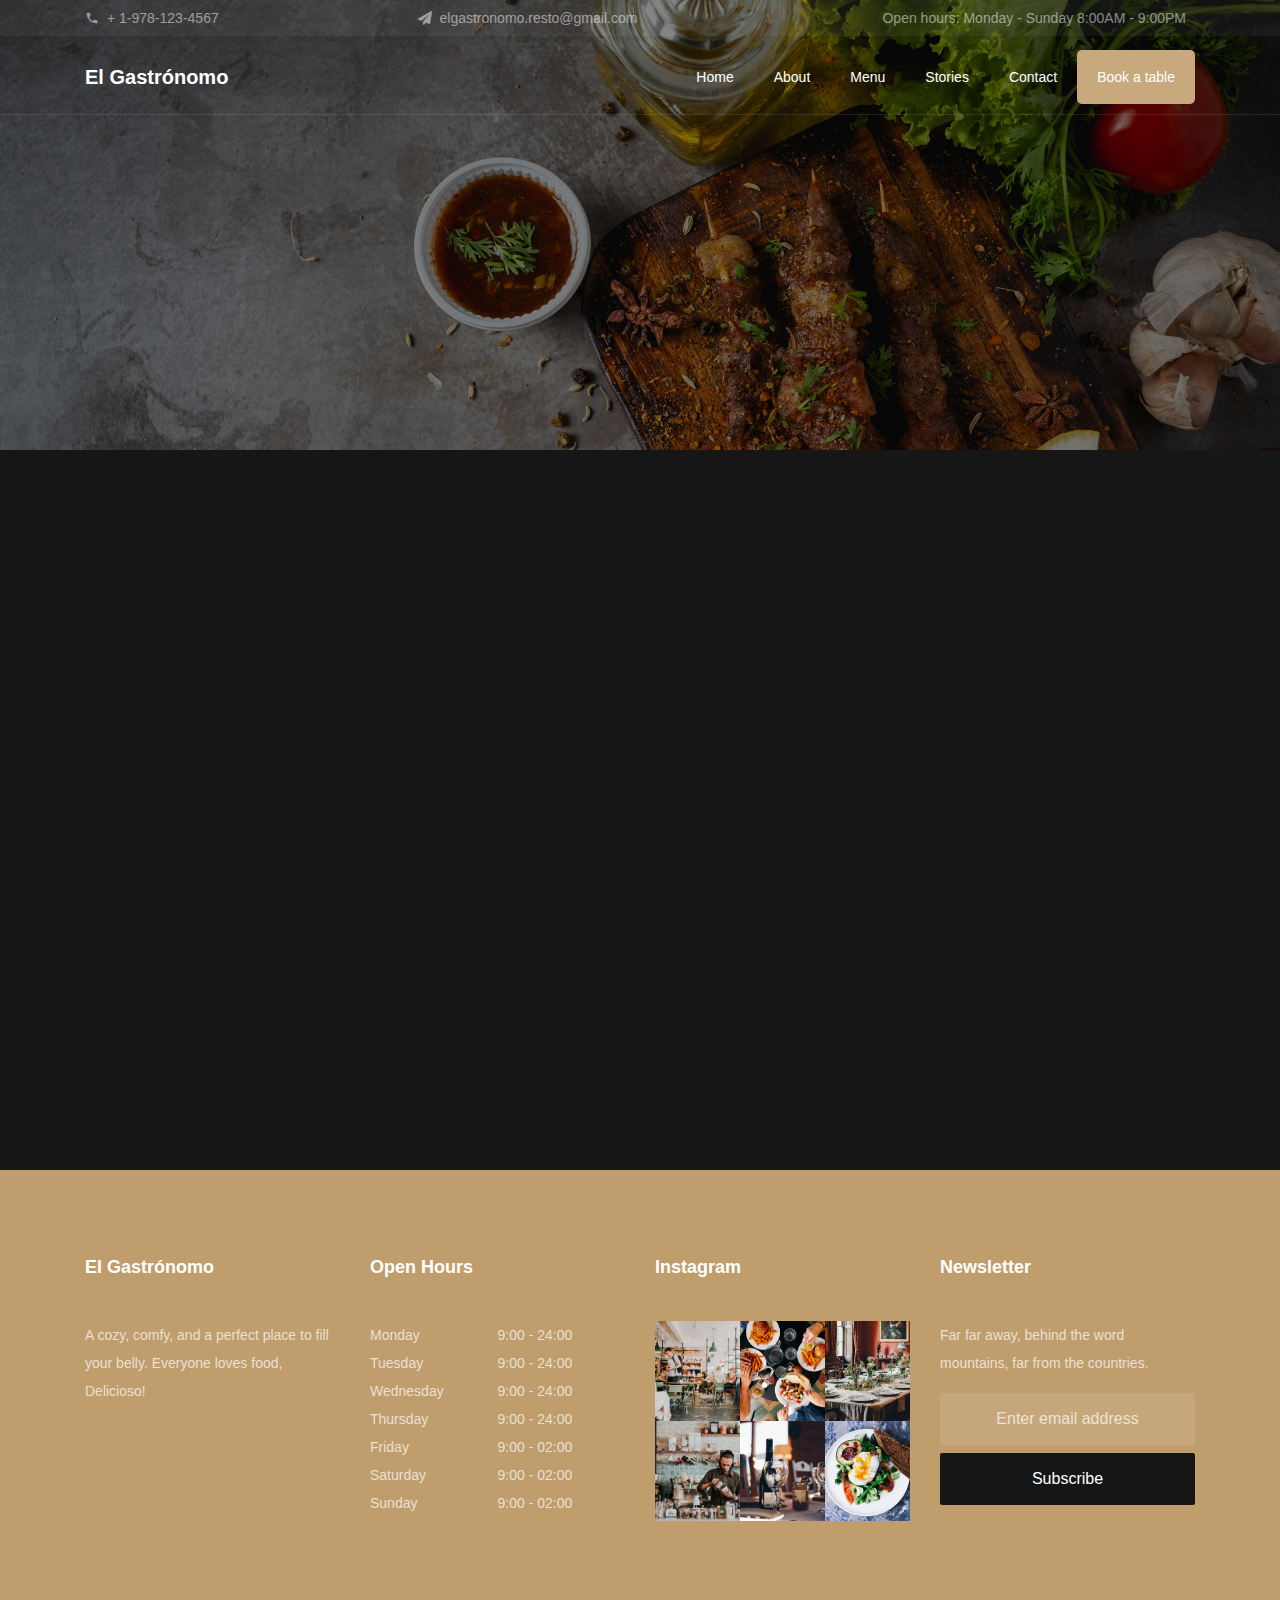
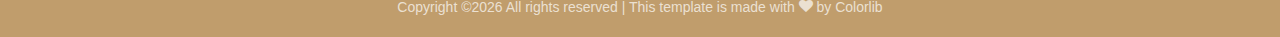
<file: reservation.html>
<!DOCTYPE html>
<html lang="en">
  <head>
    <title>El Gastrónomo - Reservation</title>
    <meta charset="utf-8">
    <meta name="viewport" content="width=device-width, initial-scale=1, shrink-to-fit=no">
	
	<link rel="manifest" href="/manifest.json">
    
    <link href="https://fonts.googleapis.com/css?family=Poppins:100,200,300,400,500,600,700,800,900" rel="stylesheet">

    <link rel="stylesheet" href="css/open-iconic-bootstrap.min.css">
    <link rel="stylesheet" href="css/animate.css">
    
    <link rel="stylesheet" href="css/owl.carousel.min.css">
    <link rel="stylesheet" href="css/owl.theme.default.min.css">
    <link rel="stylesheet" href="css/magnific-popup.css">

    <link rel="stylesheet" href="css/aos.css">

    <link rel="stylesheet" href="css/ionicons.min.css">

    <link rel="stylesheet" href="css/bootstrap-datepicker.css">
    <link rel="stylesheet" href="css/jquery.timepicker.css">

    
    <link rel="stylesheet" href="css/flaticon.css">
	<link rel="stylesheet" href="css/icomoon.css">
	<link rel="stylesheet" href="css/great-vibes.css">
    <link rel="stylesheet" href="css/style.css">
  </head>
  <body>
    <div class="py-1 bg-black top">
    	<div class="container">
    		<div class="row no-gutters d-flex align-items-start align-items-center px-md-0">
	    		<div class="col-lg-12 d-block">
		    		<div class="row d-flex">
		    			<div class="col-md pr-4 d-flex topper align-items-center">
					    	<div class="icon mr-2 d-flex justify-content-center align-items-center"><span class="icon-phone2"></span></div>
						    <span class="text">+ 1-978-123-4567</span>
					    </div>
					    <div class="col-md pr-4 d-flex topper align-items-center">
					    	<div class="icon mr-2 d-flex justify-content-center align-items-center"><span class="icon-paper-plane"></span></div>
						    <span class="text">elgastronomo.resto@gmail.com</span>
					    </div>
					    <div class="col-md-5 pr-4 d-flex topper align-items-center text-lg-right justify-content-end">
						    <p class="mb-0 register-link"><span>Open hours:</span> <span>Monday - Sunday</span> <span>8:00AM - 9:00PM</span></p>
					    </div>
				    </div>
			    </div>
		    </div>
		  </div>
    </div>
	<nav class="navbar navbar-expand-lg navbar-dark ftco_navbar bg-dark ftco-navbar-light" id="ftco-navbar">
	    <div class="container">
	      <a class="navbar-brand" href="index.html">El Gastrónomo</a>
	      <button class="navbar-toggler" type="button" data-toggle="collapse" data-target="#ftco-nav" aria-controls="ftco-nav" aria-expanded="false" aria-label="Toggle navigation">
	        <span class="oi oi-menu"></span> Menu
	      </button>

	      <div class="collapse navbar-collapse" id="ftco-nav">
	        <ul class="navbar-nav ml-auto">
	        	<li class="nav-item"><a href="index.html" class="nav-link">Home</a></li>
	        	<li class="nav-item"><a href="about.html" class="nav-link">About</a></li>
	        	<li class="nav-item"><a href="menu.html" class="nav-link">Menu</a></li>
	        	<li class="nav-item"><a href="blog.html" class="nav-link">Stories</a></li>
	          <li class="nav-item"><a href="contact.html" class="nav-link">Contact</a></li>
	          <li class="nav-item cta"><a href="reservation.html" class="nav-link">Book a table</a></li>
	        </ul>
	      </div>
	    </div>
	  </nav>
    <!-- END nav -->
    
    <section class="hero-wrap hero-wrap-2" style="background-image: url('images/bg_3.jpg');" data-stellar-background-ratio="0.5">
      <div class="overlay"></div>
      <div class="container">
        <div class="row no-gutters slider-text align-items-end justify-content-center">
          <div class="col-md-9 ftco-animate text-center mb-4">
            <h1 class="mb-2 bread">Book a Table</h1>
            <p class="breadcrumbs"><span class="mr-2"><a href="index.html">Home <i class="ion-ios-arrow-forward"></i></a></span> <span>Reservation <i class="ion-ios-arrow-forward"></i></span></p>
          </div>
        </div>
      </div>
    </section>
		
		<section class="ftco-section ftco-no-pt ftco-no-pb bg-dark-custom">
			<div class="container-fluid px-0">
				<div class="row d-flex no-gutters">
          <div class="col-md-6 order-md-last ftco-animate makereservation p-4 p-md-5 pt-5 bg-transparent">
          	<div class="py-md-5">
	          	<div class="heading-section ftco-animate mb-5">
		          	<span class="subheading">Book a table</span>
		            <h2 class="mb-4 text-white">Make Reservation</h2>
		          </div>
	            <form action="#">
	              <div class="row">
	                <div class="col-md-6">
	                  <div class="form-group">
	                    <label for="" class="text-white">Name</label>
	                    <input type="text" class="form-control" placeholder="Your Name">
	                  </div>
	                </div>
	                <div class="col-md-6">
	                  <div class="form-group">
	                    <label for="" class="text-white">Email</label>
	                    <input type="text" class="form-control" placeholder="Your Email">
	                  </div>
	                </div>
	                <div class="col-md-6">
	                  <div class="form-group">
	                    <label for="" class="text-white">Phone</label>
	                    <input type="text" class="form-control" placeholder="Phone">
	                  </div>
	                </div>
	                <div class="col-md-6">
	                  <div class="form-group">
	                    <label for="" class="text-white">Phone</label>
	                    <input type="text" class="form-control" id="book_date" placeholder="Date">
	                  </div>
	                </div>
	                <div class="col-md-6">
	                  <div class="form-group">
	                    <label for="" class="text-white">Time</label>
	                    <input type="text" class="form-control" id="book_time" placeholder="Time">
	                  </div>
	                </div>
	                <div class="col-md-6">
	                  <div class="form-group">
	                    <label for="" class="text-white">Person</label>
	                    <div class="select-wrap one-third">
	                      <div class="icon"><span class="ion-ios-arrow-down"></span></div>
	                      <select name="" id="" class="form-control">
	                        <option value="">Person</option>
	                        <option value="">1</option>
	                        <option value="">2</option>
	                        <option value="">3</option>
	                        <option value="">4+</option>
	                      </select>
	                    </div>
	                  </div>
	                </div>
	                <div class="col-md-12 mt-3">
	                  <div class="form-group">
	                    <input type="submit" value="Make a Reservation" class="btn btn-primary py-3 px-5">
	                  </div>
	                </div>
	              </div>
	            </form>
	          </div>
          </div>
          <div class="col-md-6 d-flex align-items-stretch pb-5 pb-md-0">
						<div id="map"></div>
					</div>
        </div>
			</div>
		</section>
		
		<footer class="ftco-footer ftco-bg-dark ftco-section bg-light-custom">
			<div class="container">
			  <div class="row mb-5">
				<div class="col-md-6 col-lg-3">
				  <div class="ftco-footer-widget mb-4">
					<h2 class="ftco-heading-2">El Gastrónomo</h2>
					<p>A cozy, comfy, and a perfect place to fill your belly. Everyone loves food, Delicioso!</p>
					<ul class="ftco-footer-social list-unstyled float-md-left float-lft mt-3">
					  <li class="ftco-animate"><a href="#"><span class="icon-twitter"></span></a></li>
					  <li class="ftco-animate"><a href="#"><span class="icon-facebook"></span></a></li>
					  <li class="ftco-animate"><a href="#"><span class="icon-instagram"></span></a></li>
					</ul>
				  </div>
				</div>
				<div class="col-md-6 col-lg-3">
				  <div class="ftco-footer-widget mb-4">
					<h2 class="ftco-heading-2">Open Hours</h2>
					<ul class="list-unstyled open-hours">
					  <li class="d-flex"><span>Monday</span><span>9:00 - 24:00</span></li>
					  <li class="d-flex"><span>Tuesday</span><span>9:00 - 24:00</span></li>
					  <li class="d-flex"><span>Wednesday</span><span>9:00 - 24:00</span></li>
					  <li class="d-flex"><span>Thursday</span><span>9:00 - 24:00</span></li>
					  <li class="d-flex"><span>Friday</span><span>9:00 - 02:00</span></li>
					  <li class="d-flex"><span>Saturday</span><span>9:00 - 02:00</span></li>
					  <li class="d-flex"><span>Sunday</span><span> 9:00 - 02:00</span></li>
					</ul>
				  </div>
				</div>
				<div class="col-md-6 col-lg-3">
				   <div class="ftco-footer-widget mb-4">
					<h2 class="ftco-heading-2">Instagram</h2>
					<div class="thumb d-sm-flex">
						  <a href="#" class="thumb-menu img" style="background-image: url(images/insta-1.jpg);">
						  </a>
						  <a href="#" class="thumb-menu img" style="background-image: url(images/insta-2.jpg);">
						  </a>
						  <a href="#" class="thumb-menu img" style="background-image: url(images/insta-3.jpg);">
						  </a>
					  </div>
					  <div class="thumb d-flex">
						  <a href="#" class="thumb-menu img" style="background-image: url(images/insta-4.jpg);">
						  </a>
						  <a href="#" class="thumb-menu img" style="background-image: url(images/insta-5.jpg);">
						  </a>
						  <a href="#" class="thumb-menu img" style="background-image: url(images/insta-6.jpg);">
						  </a>
					  </div>
				  </div>
				</div>
				<div class="col-md-6 col-lg-3">
				  <div class="ftco-footer-widget mb-4">
					  <h2 class="ftco-heading-2">Newsletter</h2>
					  <p>Far far away, behind the word mountains, far from the countries.</p>
					<form action="#" class="subscribe-form">
					  <div class="form-group">
						<input type="text" class="form-control mb-2 text-center" placeholder="Enter email address">
						<input type="submit" value="Subscribe" class="form-control submit px-3" style="background: #161616 !important;">
					  </div>
					</form>
				  </div>
				</div>
			  </div>
			  <div class="row">
				<div class="col-md-12 text-center">
	  
				  <p><!-- Link back to Colorlib can't be removed. Template is licensed under CC BY 3.0. -->
		Copyright &copy;<script>document.write(new Date().getFullYear());</script> All rights reserved | This template is made with <i class="icon-heart" aria-hidden="true"></i> by <a href="https://colorlib.com" target="_blank">Colorlib</a>
		<!-- Link back to Colorlib can't be removed. Template is licensed under CC BY 3.0. --></p>
				</div>
			  </div>
			</div>
		  </footer>
		
	  
		<!-- loader -->
		<div id="ftco-loader" class="show fullscreen"><svg class="circular" width="48px" height="48px"><circle class="path-bg" cx="24" cy="24" r="22" fill="none" stroke-width="4" stroke="#eeeeee"/><circle class="path" cx="24" cy="24" r="22" fill="none" stroke-width="4" stroke-miterlimit="10" stroke="#F96D00"/></svg></div>
	  
		<script src="js/jquery.min.js"></script>
		<script src="js/jquery-migrate-3.0.1.min.js"></script>
		<script src="js/popper.min.js"></script>
		<script src="js/bootstrap.min.js"></script>
		<script src="js/jquery.easing.1.3.js"></script>
		<script src="js/jquery.waypoints.min.js"></script>
		<script src="js/jquery.stellar.min.js"></script>
		<script src="js/owl.carousel.min.js"></script>
		<script src="js/jquery.magnific-popup.min.js"></script>
		<script src="js/aos.js"></script>
		<script src="js/jquery.animateNumber.min.js"></script>
		<script src="js/bootstrap-datepicker.js"></script>
		<script src="js/jquery.timepicker.min.js"></script>
		<script src="js/scrollax.min.js"></script>
		<script src="js/google-map.js"></script>
		<script src="js/main.js"></script>
	  
		<script src="sw-resources/js/app.js"></script>
		
		<script src="https://maps.googleapis.com/maps/api/js?key=AIzaSyBVWaKrjvy3MaE7SQ74_uJiULgl1JY0H2s&sensor=false"></script>
		  
		</body>
	  </html>
</file>
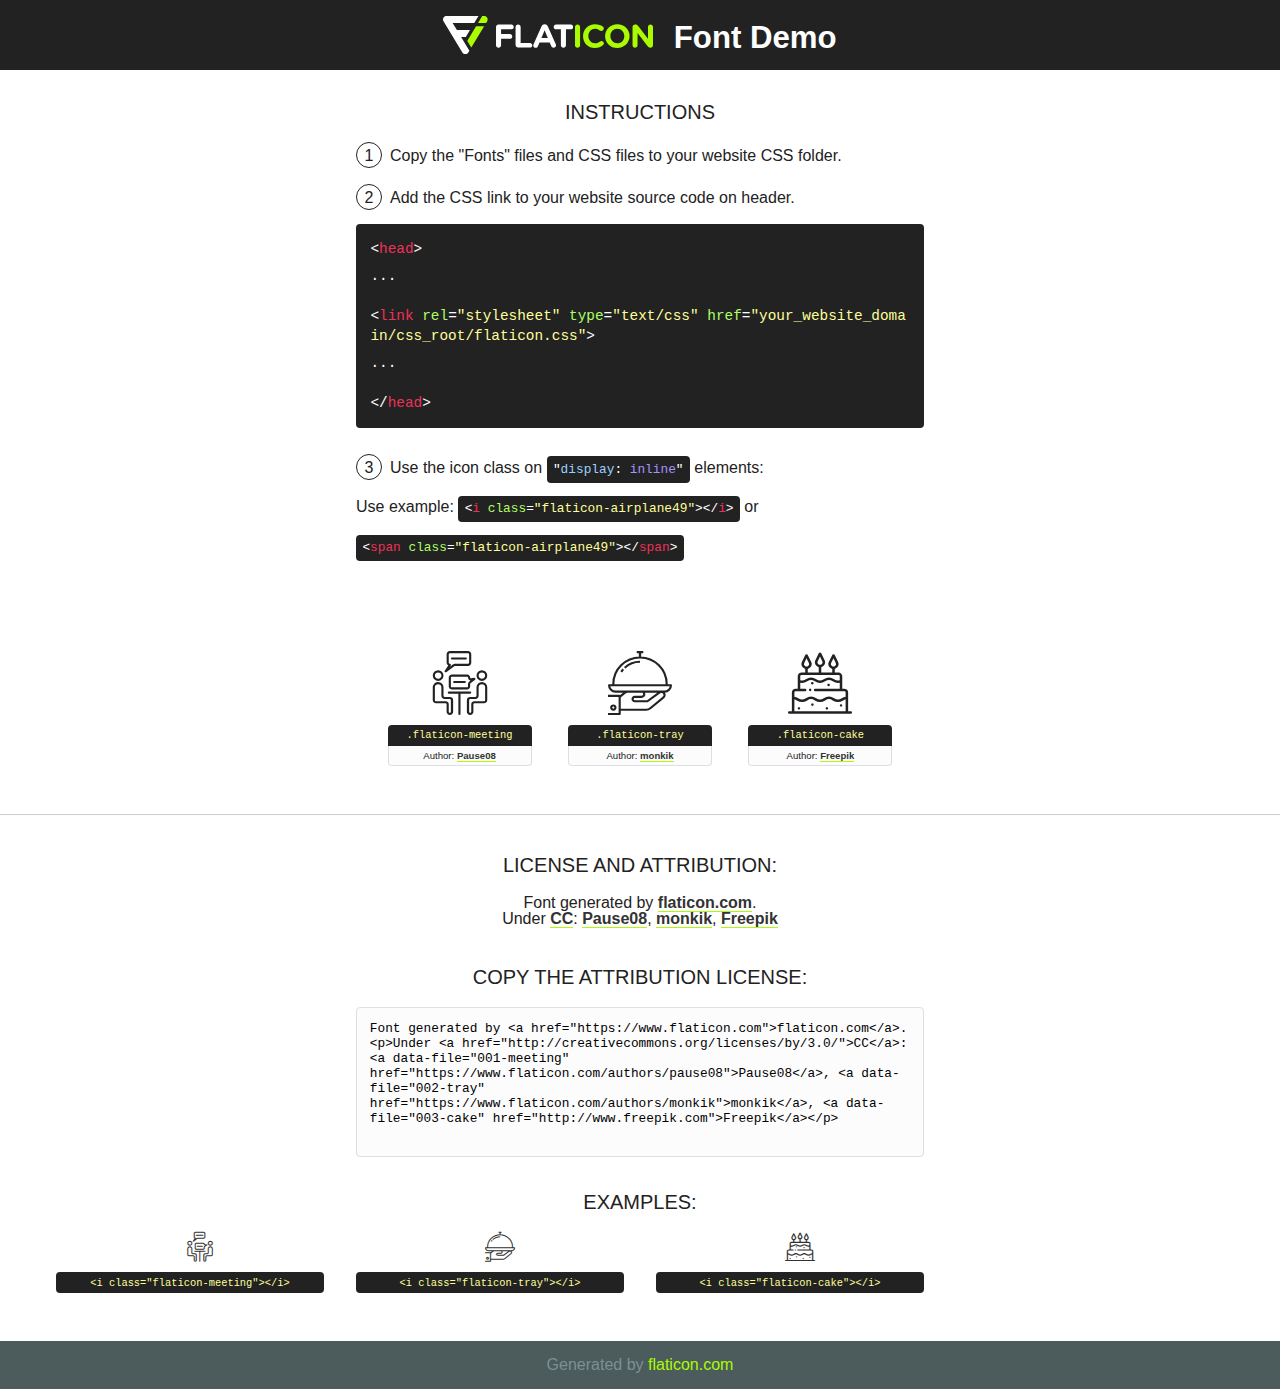
<file: fonts/flaticon/font/flaticon.html>
<!DOCTYPE html>
<!--
  Flaticon icon font: Flaticon
  Creation date: 25/06/2019 04:34
-->
<html>
<!DOCTYPE html>
<html>

<head>
    <title>Flaticon WebFont</title>
    <link href="http://fonts.googleapis.com/css?family=Varela+Round" rel="stylesheet" type="text/css" />
    <link rel="stylesheet" type="text/css" href="flaticon.css">
    <meta charset="UTF-8">
    <style>
    html, body, div, span, applet, object, iframe,
    h1, h2, h3, h4, h5, h6, p, blockquote, pre,
    a, abbr, acronym, address, big, cite, code,
    del, dfn, em, img, ins, kbd, q, s, samp,
    small, strike, strong, sub, sup, tt, var,
    b, u, i, center,
    dl, dt, dd, ol, ul, li,
    fieldset, form, label, legend,
    table, caption, tbody, tfoot, thead, tr, th, td,
    article, aside, canvas, details, embed, 
    figure, figcaption, footer, header, hgroup, 
    menu, nav, output, ruby, section, summary,
    time, mark, audio, video {
        margin: 0;
        padding: 0;
        border: 0;
        font-size: 100%;
        font: inherit;
        vertical-align: baseline;
    }
    /* HTML5 display-role reset for older browsers */
    article, aside, details, figcaption, figure, 
    footer, header, hgroup, menu, nav, section {
        display: block;
    }
    body {
        line-height: 1;
    }
    ol, ul {
        list-style: none;
    }
    blockquote, q {
        quotes: none;
    }
    blockquote:before, blockquote:after,
    q:before, q:after {
        content: '';
        content: none;
    }
    table {
        border-collapse: collapse;
        border-spacing: 0;
    }
    body {
        font-family: 'Varela Round', Helvetica, Arial, sans-serif;
        font-size: 16px;
        color: #222;
    }
    a {
        color: #333;
        border-bottom: 1px solid #a9fd00;
        font-weight: bold;
        text-decoration: none;
    }
    * {
        -moz-box-sizing: border-box;
        -webkit-box-sizing: border-box;
        box-sizing: border-box;
        margin: 0;
        padding: 0;
    }
    [class^="flaticon-"]:before, [class*=" flaticon-"]:before, [class^="flaticon-"]:after, [class*=" flaticon-"]:after {
        font-family: Flaticon;
        font-size: 30px;
        font-style: normal;
        margin-left: 20px;
        color: #333;
    }
    .wrapper {
        max-width: 600px;
        margin: auto;
        padding: 0 1em;
    }
    .title {
        font-size: 1.25em;
        text-align: center;
        margin-bottom: 1em;
        text-transform: uppercase;
    }
    header {
        text-align: center;
        background-color: #222;
        color: #fff;
        padding: 1em;
    }
    header .logo {
        width: 210px;
        height: 38px;
        display: inline-block;
        vertical-align: middle;
        margin-right: 1em;
        border: none;
    }
    header strong {
        font-size: 1.95em;
        font-weight: bold;
        vertical-align: middle;
        margin-top: 5px;
        display: inline-block;
    }
    .demo {
        margin: 2em auto;
        line-height: 1.25em;
    }
    .demo ul li {
        margin-bottom: 1em;
    }
    .demo ul li .num {
        color: #222;
        border-radius: 20px;
        display: inline-block;
        width: 26px;
        padding: 3px;
        height: 26px;
        text-align: center;
        margin-right: 0.5em;
        border: 1px solid #222;
    }
    .demo ul li code {
        background-color: #222;
        border-radius: 4px;
        padding: 0.25em 0.5em;
        display: inline-block;
        color: #fff;
        font-family: Consolas,Monaco,Lucida Console,Liberation Mono,DejaVu Sans Mono,Bitstream Vera Sans Mono,Courier New, monospace;
        font-weight: lighter;
        margin-top: 1em;
        font-size: 0.8em;
        word-break: break-all;
    }
    .demo ul li code.big {
        padding: 1em;
        font-size: 0.9em;
    }
    .demo ul li code .red {
        color: #EF3159;
    }
    .demo ul li code .green {
        color: #ACFF65;
    }
    .demo ul li code .yellow {
        color: #FFFF99;
    }
    .demo ul li code .blue {
        color: #99D3FF;
    }
    .demo ul li code .purple {
        color: #A295FF;
    }
    .demo ul li code .dots {
        margin-top: 0.5em;
        display: block;
    }
    #glyphs {
        border-bottom: 1px solid #ccc;
        padding: 2em 0;
        text-align: center;
    }
    .glyph {
        display: inline-block;
        width: 9em;
        margin: 1em;
        text-align: center;
        vertical-align: top;
        background: #FFF;
    }
    .glyph .glyph-icon {
        padding: 10px;
        display: block;
        font-family:"Flaticon";
        font-size: 64px;
        line-height: 1;
    }
    .glyph .glyph-icon:before {
        font-size: 64px;
        color: #222;
        margin-left: 0;
    }
    .class-name {
        font-size: 0.65em;
        background-color: #222;
        color: #fff;
        border-radius: 4px 4px 0 0;
        padding: 0.5em;
        color: #FFFF99;
        font-family: Consolas,Monaco,Lucida Console,Liberation Mono,DejaVu Sans Mono,Bitstream Vera Sans Mono,Courier New, monospace;
    }
    .author-name {
        font-size: 0.6em;
        background-color: #fcfcfd;
        border: 1px solid #DEDEE4;
        border-top: 0;
        border-radius: 0 0 4px 4px;
        padding: 0.5em;
    }
    .class-name:last-child {
        font-size: 10px;
        color:#888;
    }
    .class-name:last-child a {
        font-size: 10px;
        color:#555;
    }
    .class-name:last-child a:hover {
        color:#a9fd00;
    }
    .glyph > input {
        display: block;
        width: 100px;
        margin: 5px auto;
        text-align: center;
        font-size: 12px;
        cursor: text;
    }
    .glyph > input.icon-input {
        font-family:"Flaticon";
        font-size: 16px;
        margin-bottom: 10px;
    }
    .attribution .title {
        margin-top: 2em;
    }
    .attribution textarea {
        background-color: #fcfcfd;
        padding: 1em;
        border: none;
        box-shadow: none;
        border: 1px solid #DEDEE4;
        border-radius: 4px;
        resize: none;
        width: 100%;
        height: 150px;
        font-size: 0.8em;
        font-family: Consolas,Monaco,Lucida Console,Liberation Mono,DejaVu Sans Mono,Bitstream Vera Sans Mono,Courier New, monospace;
        -webkit-appearance: none;
    }
    .iconsuse {
        margin: 2em auto;
        text-align: center;
        max-width: 1200px;
    }
    .iconsuse:after {
        content: '';
        display: table;
        clear: both;
    }
    .iconsuse .image {
        float: left;
        width: 25%;
        padding: 0 1em;
    }
    .iconsuse .image p {
        margin-bottom: 1em;
    }
    .iconsuse .image span {
        display: block;
        font-size: 0.65em;
        background-color: #222;
        color: #fff;
        border-radius: 4px;
        padding: 0.5em;
        color: #FFFF99;
        margin-top: 1em;
        font-family: Consolas,Monaco,Lucida Console,Liberation Mono,DejaVu Sans Mono,Bitstream Vera Sans Mono,Courier New, monospace;
    }
    #footer {
        text-align: center;
        background-color: #4C5B5C;
        color: #7c9192;
        padding: 1em;
    }
    #footer a {
        border: none;
        color: #a9fd00;
        font-weight: normal;
    }
    @media (max-width: 960px) {
        .iconsuse .image {
            width: 50%;
        }
    }
    @media (max-width: 560px) {
        .iconsuse .image {
            width: 100%;
        }
    }
    </style>
</head>

<body class="characters-off">

    <header>
        <a href="https://www.flaticon.com" target="_blank" class="logo">
            <svg version="1.1" xmlns="http://www.w3.org/2000/svg" xmlns:xlink="http://www.w3.org/1999/xlink" xmlns:a="http://ns.adobe.com/AdobeSVGViewerExtensions/3.0/" viewBox="0 0 560.875 102.036" enable-background="new 0 0 560.875 102.036" xml:space="preserve">
                <defs>
                </defs>
                <g>
                    <g class="letters">
                        <path fill="#ffffff" d="M141.596,29.675c0-3.777,2.985-6.767,6.764-6.767h34.438c3.426,0,6.15,2.728,6.15,6.15
                        c0,3.43-2.724,6.149-6.15,6.149h-27.674v13.091h23.719c3.429,0,6.151,2.724,6.151,6.15c0,3.43-2.723,6.149-6.151,6.149h-23.719
                        v17.574c0,3.773-2.986,6.761-6.764,6.761c-3.779,0-6.764-2.989-6.764-6.761V29.675z"></path>
                        <path fill="#ffffff" d="M193.844,29.149c0-3.781,2.985-6.767,6.764-6.767c3.776,0,6.763,2.985,6.763,6.767v42.957h25.039
                        c3.426,0,6.149,2.726,6.149,6.153c0,3.425-2.723,6.15-6.149,6.15h-31.802c-3.779,0-6.764-2.986-6.764-6.768V29.149z"></path>
                        <path fill="#ffffff" d="M241.891,75.71l21.438-48.407c1.492-3.341,4.215-5.357,7.906-5.357h0.792
                        c3.686,0,6.323,2.017,7.815,5.357l21.439,48.407c0.436,0.967,0.701,1.845,0.701,2.723c0,3.602-2.809,6.501-6.414,6.501
                        c-3.161,0-5.269-1.845-6.499-4.655l-4.132-9.661h-27.059l-4.301,10.102c-1.144,2.631-3.426,4.214-6.237,4.214
                        c-3.517,0-6.24-2.81-6.24-6.325C241.1,77.64,241.451,76.677,241.891,75.71z M279.932,58.666l-8.521-20.297l-8.526,20.297H279.932
                        z"></path>
                        <path fill="#ffffff" d="M314.864,35.387H301.86c-3.429,0-6.239-2.813-6.239-6.238c0-3.429,2.811-6.24,6.239-6.24h39.533
                        c3.426,0,6.237,2.811,6.237,6.24c0,3.425-2.811,6.238-6.237,6.238h-13.001v42.785c0,3.773-2.99,6.761-6.764,6.761
                        c-3.779,0-6.764-2.989-6.764-6.761V35.387z"></path>
                        <path fill="#A9FD00" d="M352.615,29.149c0-3.781,2.985-6.767,6.767-6.767c3.774,0,6.761,2.985,6.761,6.767v49.024
                        c0,3.773-2.987,6.761-6.761,6.761c-3.781,0-6.767-2.989-6.767-6.761V29.149z"></path>
                        <path fill="#A9FD00" d="M374.132,53.836v-0.179c0-17.481,13.178-31.801,32.065-31.801c9.22,0,15.459,2.458,20.557,6.238
                        c1.402,1.054,2.637,2.985,2.637,5.357c0,3.692-2.985,6.59-6.681,6.59c-1.845,0-3.071-0.702-4.044-1.319
                        c-3.776-2.813-7.729-4.393-12.562-4.393c-10.364,0-17.831,8.611-17.831,19.154v0.173c0,10.542,7.291,19.329,17.831,19.329
                        c5.715,0,9.492-1.756,13.359-4.834c1.049-0.874,2.458-1.491,4.039-1.491c3.429,0,6.325,2.813,6.325,6.236
                        c0,2.106-1.056,3.78-2.282,4.834c-5.539,4.834-12.036,7.733-21.878,7.733C387.572,85.464,374.132,71.493,374.132,53.836z"></path>
                        <path fill="#A9FD00" d="M433.009,53.836v-0.179c0-17.481,13.79-31.801,32.766-31.801c18.981,0,32.592,14.143,32.592,31.628v0.173
                        c0,17.483-13.785,31.807-32.769,31.807C446.625,85.464,433.009,71.32,433.009,53.836z M484.224,53.836v-0.179
                        c0-10.539-7.725-19.326-18.626-19.326c-10.893,0-18.449,8.611-18.449,19.154v0.173c0,10.542,7.73,19.329,18.626,19.329
                        C476.676,72.986,484.224,64.378,484.224,53.836z"></path>
                        <path fill="#A9FD00" d="M506.233,29.321c0-3.774,2.99-6.763,6.767-6.763h1.401c3.252,0,5.183,1.583,7.029,3.953l26.093,34.265
                        V29.059c0-3.692,2.99-6.677,6.681-6.677c3.683,0,6.671,2.985,6.671,6.677v48.934c0,3.78-2.987,6.765-6.764,6.765h-0.436
                        c-3.257,0-5.188-1.581-7.034-3.953l-27.056-35.492v32.944c0,3.687-2.985,6.676-6.678,6.676c-3.683,0-6.673-2.989-6.673-6.676
                        V29.321z"></path>
                    </g>
                    <g class="insignia">
                        <path fill="#ffffff" d="M48.372,56.137h12.517l11.156-18.537H37.186L25.688,18.539h57.825L94.668,0H9.271
                        C5.925,0,2.842,1.801,1.198,4.716c-1.644,2.907-1.593,6.482,0.134,9.343l50.38,83.501c1.678,2.781,4.689,4.476,7.938,4.476
                        c3.246,0,6.257-1.695,7.935-4.476l2.898-4.804L48.372,56.137z"></path>
                        <g class="i">
                            <path fill="#A9FD00" d="M93.575,18.539h0.031v0.004l21.652,0.004l2.705-4.488c1.727-2.861,1.778-6.436,0.133-9.343
                            C116.454,1.801,113.371,0,110.026,0h-5.294L93.575,18.539z"></path>
                            <polygon fill="#A9FD00" points="88.291,27.356 64.725,66.486 75.519,84.404 109.942,27.356"></polygon>
                        </g>
                    </g>
                </g>
            </svg>
        </a>
        <strong>Font Demo</strong>
    </header>


    <section class="demo wrapper">

        <p class="title">Instructions</p>

        <ul>
            <li>
                <span class="num">1</span>Copy the "Fonts" files and CSS files to your website CSS folder.
            </li>
            <li>
                <span class="num">2</span>Add the CSS link to your website source code on header.
                <code class="big">
                    &lt;<span class="red">head</span>&gt;
                    <br/><span class="dots">...</span>
                    <br/>&lt;<span class="red">link</span> <span class="green">rel</span>=<span class="yellow">"stylesheet"</span> <span class="green">type</span>=<span class="yellow">"text/css"</span> <span class="green">href</span>=<span class="yellow">"your_website_domain/css_root/flaticon.css"</span>&gt;
                    <br/><span class="dots">...</span>
                    <br/>&lt;/<span class="red">head</span>&gt;
                </code>
            </li>

            <li>
                <p>
                    <span class="num">3</span>Use the icon class on <code>"<span class="blue">display</span>:<span class="purple"> inline</span>"</code> elements:
                    <br />
                    Use example: <code>&lt;<span class="red">i</span> <span class="green">class</span>=<span class="yellow">&quot;flaticon-airplane49&quot;</span>&gt;&lt;/<span class="red">i</span>&gt;</code> or <code>&lt;<span class="red">span</span> <span class="green">class</span>=<span class="yellow">&quot;flaticon-airplane49&quot;</span>&gt;&lt;/<span class="red">span</span>&gt;</code>
            </li>
        </ul>

    </section>




   <section id="glyphs">          
    
      
        <div class="glyph"><div class="glyph-icon flaticon-meeting"></div>
            <div class="class-name">.flaticon-meeting</div>
            <div class="author-name">Author: <a data-file="001-meeting" href="https://www.flaticon.com/authors/pause08">Pause08</a> </div> 
        </div>        
        
        <div class="glyph"><div class="glyph-icon flaticon-tray"></div>
            <div class="class-name">.flaticon-tray</div>
            <div class="author-name">Author: <a data-file="002-tray" href="https://www.flaticon.com/authors/monkik">monkik</a> </div> 
        </div>        
        
        <div class="glyph"><div class="glyph-icon flaticon-cake"></div>
            <div class="class-name">.flaticon-cake</div>
            <div class="author-name">Author: <a data-file="003-cake" href="http://www.freepik.com">Freepik</a> </div> 
        </div>        
        

    </section>



    <section class="attribution wrapper"   style="text-align:center;">

      <div class="title">License and attribution:</div><div class="attrDiv">Font generated by <a href="https://www.flaticon.com">flaticon.com</a>. <div><p>Under <a href="http://creativecommons.org/licenses/by/3.0/">CC</a>: <a data-file="001-meeting" href="https://www.flaticon.com/authors/pause08">Pause08</a>, <a data-file="002-tray" href="https://www.flaticon.com/authors/monkik">monkik</a>, <a data-file="003-cake" href="http://www.freepik.com">Freepik</a></p>  </div>
      </div>
      <div class="title">Copy the Attribution License:</div>

    <textarea onclick="this.focus();this.select();">Font generated by &lt;a href=&quot;https://www.flaticon.com&quot;&gt;flaticon.com&lt;/a&gt;. <p>Under <a href="http://creativecommons.org/licenses/by/3.0/">CC</a>: <a data-file="001-meeting" href="https://www.flaticon.com/authors/pause08">Pause08</a>, <a data-file="002-tray" href="https://www.flaticon.com/authors/monkik">monkik</a>, <a data-file="003-cake" href="http://www.freepik.com">Freepik</a></p>  
     </textarea>

    </section>

    <section class="iconsuse">

          <div class="title">Examples:</div>            
             
            <div class="image">
                <p>
                    <i class="glyph-icon flaticon-meeting"></i> 
                    <span>&lt;i class=&quot;flaticon-meeting&quot;&gt;&lt;/i&gt;</span>
                </p>
            </div>
            
            <div class="image">
                <p>
                    <i class="glyph-icon flaticon-tray"></i> 
                    <span>&lt;i class=&quot;flaticon-tray&quot;&gt;&lt;/i&gt;</span>
                </p>
            </div>
            
            <div class="image">
                <p>
                    <i class="glyph-icon flaticon-cake"></i> 
                    <span>&lt;i class=&quot;flaticon-cake&quot;&gt;&lt;/i&gt;</span>
                </p>
            </div>
                       
        </div>
                            
    </section>

<div id="footer">
    <div>Generated by <a href="https://www.flaticon.com">flaticon.com</a>
    </div>
</div>



</body>
</html>
</file>
<file: css/flaticon.css>
/*
  	Flaticon icon font: Flaticon
  	Creation date: 06/10/2018 08:32
  	*/


@font-face {
  font-family: "Flaticon";
  src: url("../fonts/flaticon/font/Flaticon.eot");
  src: url("../fonts/flaticon/font/Flaticon.eot?#iefix") format("embedded-opentype"),
       url("../fonts/flaticon/font/Flaticon.woff") format("woff"),
       url("../fonts/flaticon/font/Flaticon.ttf") format("truetype"),
       url("../fonts/flaticon/font/Flaticon.svg#Flaticon") format("svg");
  font-weight: normal;
  font-style: normal;
}

@media screen and (-webkit-min-device-pixel-ratio:0) {
  @font-face {
    font-family: "Flaticon";
    src: url("../fonts/flaticon/font/Flaticon.svg#Flaticon") format("svg");
  }
}

[class^="flaticon-"]:before, [class*=" flaticon-"]:before,
[class^="flaticon-"]:after, [class*=" flaticon-"]:after {   
  font-family: Flaticon;
  font-style: normal;
  font-weight: normal;
  font-variant: normal;
  text-transform: none;
  line-height: 1;

  /* Better Font Rendering =========== */
  -webkit-font-smoothing: antialiased;
  -moz-osx-font-smoothing: grayscale;
}


.flaticon-meeting:before { content: "\f100"; }
.flaticon-tray:before { content: "\f101"; }
.flaticon-cake:before { content: "\f102"; }
</file>
<file: css/icomoon.css>
@font-face {
  font-family: 'icomoon';
  src:  url('../fonts/icomoon/icomoon.eot?6tt51o');
  src:  url('../fonts/icomoon/icomoon.eot?6tt51o#iefix') format('embedded-opentype'),
    url('../fonts/icomoon/icomoon.ttf?6tt51o') format('truetype'),
    url('../fonts/icomoon/icomoon.woff?6tt51o') format('woff'),
    url('../fonts/icomoon/icomoon.svg?6tt51o#icomoon') format('svg');
  font-weight: normal;
  font-style: normal;
}

[class^="icon-"], [class*=" icon-"] {
  /* use !important to prevent issues with browser extensions that change fonts */
  font-family: 'icomoon' !important;
  speak: none;
  font-style: normal;
  font-weight: normal;
  font-variant: normal;
  text-transform: none;
  line-height: 1;

  /* Better Font Rendering =========== */
  -webkit-font-smoothing: antialiased;
  -moz-osx-font-smoothing: grayscale;
}

.icon-asterisk:before {
  content: "\f069";
}
.icon-plus:before {
  content: "\f067";
}
.icon-question:before {
  content: "\f128";
}
.icon-minus:before {
  content: "\f068";
}
.icon-glass:before {
  content: "\f000";
}
.icon-music:before {
  content: "\f001";
}
.icon-search:before {
  content: "\f002";
}
.icon-envelope-o:before {
  content: "\f003";
}
.icon-heart:before {
  content: "\f004";
}
.icon-star:before {
  content: "\f005";
}
.icon-star-o:before {
  content: "\f006";
}
.icon-user:before {
  content: "\f007";
}
.icon-film:before {
  content: "\f008";
}
.icon-th-large:before {
  content: "\f009";
}
.icon-th:before {
  content: "\f00a";
}
.icon-th-list:before {
  content: "\f00b";
}
.icon-check:before {
  content: "\f00c";
}
.icon-close:before {
  content: "\f00d";
}
.icon-remove:before {
  content: "\f00d";
}
.icon-times:before {
  content: "\f00d";
}
.icon-search-plus:before {
  content: "\f00e";
}
.icon-search-minus:before {
  content: "\f010";
}
.icon-power-off:before {
  content: "\f011";
}
.icon-signal:before {
  content: "\f012";
}
.icon-cog:before {
  content: "\f013";
}
.icon-gear:before {
  content: "\f013";
}
.icon-trash-o:before {
  content: "\f014";
}
.icon-home:before {
  content: "\f015";
}
.icon-file-o:before {
  content: "\f016";
}
.icon-clock-o:before {
  content: "\f017";
}
.icon-road:before {
  content: "\f018";
}
.icon-download:before {
  content: "\f019";
}
.icon-arrow-circle-o-down:before {
  content: "\f01a";
}
.icon-arrow-circle-o-up:before {
  content: "\f01b";
}
.icon-inbox:before {
  content: "\f01c";
}
.icon-play-circle-o:before {
  content: "\f01d";
}
.icon-repeat:before {
  content: "\f01e";
}
.icon-rotate-right:before {
  content: "\f01e";
}
.icon-refresh:before {
  content: "\f021";
}
.icon-list-alt:before {
  content: "\f022";
}
.icon-lock:before {
  content: "\f023";
}
.icon-flag:before {
  content: "\f024";
}
.icon-headphones:before {
  content: "\f025";
}
.icon-volume-off:before {
  content: "\f026";
}
.icon-volume-down:before {
  content: "\f027";
}
.icon-volume-up:before {
  content: "\f028";
}
.icon-qrcode:before {
  content: "\f029";
}
.icon-barcode:before {
  content: "\f02a";
}
.icon-tag:before {
  content: "\f02b";
}
.icon-tags:before {
  content: "\f02c";
}
.icon-book:before {
  content: "\f02d";
}
.icon-bookmark:before {
  content: "\f02e";
}
.icon-print:before {
  content: "\f02f";
}
.icon-camera:before {
  content: "\f030";
}
.icon-font:before {
  content: "\f031";
}
.icon-bold:before {
  content: "\f032";
}
.icon-italic:before {
  content: "\f033";
}
.icon-text-height:before {
  content: "\f034";
}
.icon-text-width:before {
  content: "\f035";
}
.icon-align-left:before {
  content: "\f036";
}
.icon-align-center:before {
  content: "\f037";
}
.icon-align-right:before {
  content: "\f038";
}
.icon-align-justify:before {
  content: "\f039";
}
.icon-list:before {
  content: "\f03a";
}
.icon-dedent:before {
  content: "\f03b";
}
.icon-outdent:before {
  content: "\f03b";
}
.icon-indent:before {
  content: "\f03c";
}
.icon-video-camera:before {
  content: "\f03d";
}
.icon-image:before {
  content: "\f03e";
}
.icon-photo:before {
  content: "\f03e";
}
.icon-picture-o:before {
  content: "\f03e";
}
.icon-pencil:before {
  content: "\f040";
}
.icon-map-marker:before {
  content: "\f041";
}
.icon-adjust:before {
  content: "\f042";
}
.icon-tint:before {
  content: "\f043";
}
.icon-edit:before {
  content: "\f044";
}
.icon-pencil-square-o:before {
  content: "\f044";
}
.icon-share-square-o:before {
  content: "\f045";
}
.icon-check-square-o:before {
  content: "\f046";
}
.icon-arrows:before {
  content: "\f047";
}
.icon-step-backward:before {
  content: "\f048";
}
.icon-fast-backward:before {
  content: "\f049";
}
.icon-backward:before {
  content: "\f04a";
}
.icon-play:before {
  content: "\f04b";
}
.icon-pause:before {
  content: "\f04c";
}
.icon-stop:before {
  content: "\f04d";
}
.icon-forward:before {
  content: "\f04e";
}
.icon-fast-forward:before {
  content: "\f050";
}
.icon-step-forward:before {
  content: "\f051";
}
.icon-eject:before {
  content: "\f052";
}
.icon-chevron-left:before {
  content: "\f053";
}
.icon-chevron-right:before {
  content: "\f054";
}
.icon-plus-circle:before {
  content: "\f055";
}
.icon-minus-circle:before {
  content: "\f056";
}
.icon-times-circle:before {
  content: "\f057";
}
.icon-check-circle:before {
  content: "\f058";
}
.icon-question-circle:before {
  content: "\f059";
}
.icon-info-circle:before {
  content: "\f05a";
}
.icon-crosshairs:before {
  content: "\f05b";
}
.icon-times-circle-o:before {
  content: "\f05c";
}
.icon-check-circle-o:before {
  content: "\f05d";
}
.icon-ban:before {
  content: "\f05e";
}
.icon-arrow-left:before {
  content: "\f060";
}
.icon-arrow-right:before {
  content: "\f061";
}
.icon-arrow-up:before {
  content: "\f062";
}
.icon-arrow-down:before {
  content: "\f063";
}
.icon-mail-forward:before {
  content: "\f064";
}
.icon-share:before {
  content: "\f064";
}
.icon-expand:before {
  content: "\f065";
}
.icon-compress:before {
  content: "\f066";
}
.icon-exclamation-circle:before {
  content: "\f06a";
}
.icon-gift:before {
  content: "\f06b";
}
.icon-leaf:before {
  content: "\f06c";
}
.icon-fire:before {
  content: "\f06d";
}
.icon-eye:before {
  content: "\f06e";
}
.icon-eye-slash:before {
  content: "\f070";
}
.icon-exclamation-triangle:before {
  content: "\f071";
}
.icon-warning:before {
  content: "\f071";
}
.icon-plane:before {
  content: "\f072";
}
.icon-calendar:before {
  content: "\f073";
}
.icon-random:before {
  content: "\f074";
}
.icon-comment:before {
  content: "\f075";
}
.icon-magnet:before {
  content: "\f076";
}
.icon-chevron-up:before {
  content: "\f077";
}
.icon-chevron-down:before {
  content: "\f078";
}
.icon-retweet:before {
  content: "\f079";
}
.icon-shopping-cart:before {
  content: "\f07a";
}
.icon-folder:before {
  content: "\f07b";
}
.icon-folder-open:before {
  content: "\f07c";
}
.icon-arrows-v:before {
  content: "\f07d";
}
.icon-arrows-h:before {
  content: "\f07e";
}
.icon-bar-chart:before {
  content: "\f080";
}
.icon-bar-chart-o:before {
  content: "\f080";
}
.icon-twitter-square:before {
  content: "\f081";
}
.icon-facebook-square:before {
  content: "\f082";
}
.icon-camera-retro:before {
  content: "\f083";
}
.icon-key:before {
  content: "\f084";
}
.icon-cogs:before {
  content: "\f085";
}
.icon-gears:before {
  content: "\f085";
}
.icon-comments:before {
  content: "\f086";
}
.icon-thumbs-o-up:before {
  content: "\f087";
}
.icon-thumbs-o-down:before {
  content: "\f088";
}
.icon-star-half:before {
  content: "\f089";
}
.icon-heart-o:before {
  content: "\f08a";
}
.icon-sign-out:before {
  content: "\f08b";
}
.icon-linkedin-square:before {
  content: "\f08c";
}
.icon-thumb-tack:before {
  content: "\f08d";
}
.icon-external-link:before {
  content: "\f08e";
}
.icon-sign-in:before {
  content: "\f090";
}
.icon-trophy:before {
  content: "\f091";
}
.icon-github-square:before {
  content: "\f092";
}
.icon-upload:before {
  content: "\f093";
}
.icon-lemon-o:before {
  content: "\f094";
}
.icon-phone:before {
  content: "\f095";
}
.icon-square-o:before {
  content: "\f096";
}
.icon-bookmark-o:before {
  content: "\f097";
}
.icon-phone-square:before {
  content: "\f098";
}
.icon-twitter:before {
  content: "\f099";
}
.icon-facebook:before {
  content: "\f09a";
}
.icon-facebook-f:before {
  content: "\f09a";
}
.icon-github:before {
  content: "\f09b";
}
.icon-unlock:before {
  content: "\f09c";
}
.icon-credit-card:before {
  content: "\f09d";
}
.icon-feed:before {
  content: "\f09e";
}
.icon-rss:before {
  content: "\f09e";
}
.icon-hdd-o:before {
  content: "\f0a0";
}
.icon-bullhorn:before {
  content: "\f0a1";
}
.icon-bell-o:before {
  content: "\f0a2";
}
.icon-certificate:before {
  content: "\f0a3";
}
.icon-hand-o-right:before {
  content: "\f0a4";
}
.icon-hand-o-left:before {
  content: "\f0a5";
}
.icon-hand-o-up:before {
  content: "\f0a6";
}
.icon-hand-o-down:before {
  content: "\f0a7";
}
.icon-arrow-circle-left:before {
  content: "\f0a8";
}
.icon-arrow-circle-right:before {
  content: "\f0a9";
}
.icon-arrow-circle-up:before {
  content: "\f0aa";
}
.icon-arrow-circle-down:before {
  content: "\f0ab";
}
.icon-globe:before {
  content: "\f0ac";
}
.icon-wrench:before {
  content: "\f0ad";
}
.icon-tasks:before {
  content: "\f0ae";
}
.icon-filter:before {
  content: "\f0b0";
}
.icon-briefcase:before {
  content: "\f0b1";
}
.icon-arrows-alt:before {
  content: "\f0b2";
}
.icon-group:before {
  content: "\f0c0";
}
.icon-users:before {
  content: "\f0c0";
}
.icon-chain:before {
  content: "\f0c1";
}
.icon-link:before {
  content: "\f0c1";
}
.icon-cloud:before {
  content: "\f0c2";
}
.icon-flask:before {
  content: "\f0c3";
}
.icon-cut:before {
  content: "\f0c4";
}
.icon-scissors:before {
  content: "\f0c4";
}
.icon-copy:before {
  content: "\f0c5";
}
.icon-files-o:before {
  content: "\f0c5";
}
.icon-paperclip:before {
  content: "\f0c6";
}
.icon-floppy-o:before {
  content: "\f0c7";
}
.icon-save:before {
  content: "\f0c7";
}
.icon-square:before {
  content: "\f0c8";
}
.icon-bars:before {
  content: "\f0c9";
}
.icon-navicon:before {
  content: "\f0c9";
}
.icon-reorder:before {
  content: "\f0c9";
}
.icon-list-ul:before {
  content: "\f0ca";
}
.icon-list-ol:before {
  content: "\f0cb";
}
.icon-strikethrough:before {
  content: "\f0cc";
}
.icon-underline:before {
  content: "\f0cd";
}
.icon-table:before {
  content: "\f0ce";
}
.icon-magic:before {
  content: "\f0d0";
}
.icon-truck:before {
  content: "\f0d1";
}
.icon-pinterest:before {
  content: "\f0d2";
}
.icon-pinterest-square:before {
  content: "\f0d3";
}
.icon-google-plus-square:before {
  content: "\f0d4";
}
.icon-google-plus:before {
  content: "\f0d5";
}
.icon-money:before {
  content: "\f0d6";
}
.icon-caret-down:before {
  content: "\f0d7";
}
.icon-caret-up:before {
  content: "\f0d8";
}
.icon-caret-left:before {
  content: "\f0d9";
}
.icon-caret-right:before {
  content: "\f0da";
}
.icon-columns:before {
  content: "\f0db";
}
.icon-sort:before {
  content: "\f0dc";
}
.icon-unsorted:before {
  content: "\f0dc";
}
.icon-sort-desc:before {
  content: "\f0dd";
}
.icon-sort-down:before {
  content: "\f0dd";
}
.icon-sort-asc:before {
  content: "\f0de";
}
.icon-sort-up:before {
  content: "\f0de";
}
.icon-envelope:before {
  content: "\f0e0";
}
.icon-linkedin:before {
  content: "\f0e1";
}
.icon-rotate-left:before {
  content: "\f0e2";
}
.icon-undo:before {
  content: "\f0e2";
}
.icon-gavel:before {
  content: "\f0e3";
}
.icon-legal:before {
  content: "\f0e3";
}
.icon-dashboard:before {
  content: "\f0e4";
}
.icon-tachometer:before {
  content: "\f0e4";
}
.icon-comment-o:before {
  content: "\f0e5";
}
.icon-comments-o:before {
  content: "\f0e6";
}
.icon-bolt:before {
  content: "\f0e7";
}
.icon-flash:before {
  content: "\f0e7";
}
.icon-sitemap:before {
  content: "\f0e8";
}
.icon-umbrella:before {
  content: "\f0e9";
}
.icon-clipboard:before {
  content: "\f0ea";
}
.icon-paste:before {
  content: "\f0ea";
}
.icon-lightbulb-o:before {
  content: "\f0eb";
}
.icon-exchange:before {
  content: "\f0ec";
}
.icon-cloud-download:before {
  content: "\f0ed";
}
.icon-cloud-upload:before {
  content: "\f0ee";
}
.icon-user-md:before {
  content: "\f0f0";
}
.icon-stethoscope:before {
  content: "\f0f1";
}
.icon-suitcase:before {
  content: "\f0f2";
}
.icon-bell:before {
  content: "\f0f3";
}
.icon-coffee:before {
  content: "\f0f4";
}
.icon-cutlery:before {
  content: "\f0f5";
}
.icon-file-text-o:before {
  content: "\f0f6";
}
.icon-building-o:before {
  content: "\f0f7";
}
.icon-hospital-o:before {
  content: "\f0f8";
}
.icon-ambulance:before {
  content: "\f0f9";
}
.icon-medkit:before {
  content: "\f0fa";
}
.icon-fighter-jet:before {
  content: "\f0fb";
}
.icon-beer:before {
  content: "\f0fc";
}
.icon-h-square:before {
  content: "\f0fd";
}
.icon-plus-square:before {
  content: "\f0fe";
}
.icon-angle-double-left:before {
  content: "\f100";
}
.icon-angle-double-right:before {
  content: "\f101";
}
.icon-angle-double-up:before {
  content: "\f102";
}
.icon-angle-double-down:before {
  content: "\f103";
}
.icon-angle-left:before {
  content: "\f104";
}
.icon-angle-right:before {
  content: "\f105";
}
.icon-angle-up:before {
  content: "\f106";
}
.icon-angle-down:before {
  content: "\f107";
}
.icon-desktop:before {
  content: "\f108";
}
.icon-laptop:before {
  content: "\f109";
}
.icon-tablet:before {
  content: "\f10a";
}
.icon-mobile:before {
  content: "\f10b";
}
.icon-mobile-phone:before {
  content: "\f10b";
}
.icon-circle-o:before {
  content: "\f10c";
}
.icon-quote-left:before {
  content: "\f10d";
}
.icon-quote-right:before {
  content: "\f10e";
}
.icon-spinner:before {
  content: "\f110";
}
.icon-circle:before {
  content: "\f111";
}
.icon-mail-reply:before {
  content: "\f112";
}
.icon-reply:before {
  content: "\f112";
}
.icon-github-alt:before {
  content: "\f113";
}
.icon-folder-o:before {
  content: "\f114";
}
.icon-folder-open-o:before {
  content: "\f115";
}
.icon-smile-o:before {
  content: "\f118";
}
.icon-frown-o:before {
  content: "\f119";
}
.icon-meh-o:before {
  content: "\f11a";
}
.icon-gamepad:before {
  content: "\f11b";
}
.icon-keyboard-o:before {
  content: "\f11c";
}
.icon-flag-o:before {
  content: "\f11d";
}
.icon-flag-checkered:before {
  content: "\f11e";
}
.icon-terminal:before {
  content: "\f120";
}
.icon-code:before {
  content: "\f121";
}
.icon-mail-reply-all:before {
  content: "\f122";
}
.icon-reply-all:before {
  content: "\f122";
}
.icon-star-half-empty:before {
  content: "\f123";
}
.icon-star-half-full:before {
  content: "\f123";
}
.icon-star-half-o:before {
  content: "\f123";
}
.icon-location-arrow:before {
  content: "\f124";
}
.icon-crop:before {
  content: "\f125";
}
.icon-code-fork:before {
  content: "\f126";
}
.icon-chain-broken:before {
  content: "\f127";
}
.icon-unlink:before {
  content: "\f127";
}
.icon-info:before {
  content: "\f129";
}
.icon-exclamation:before {
  content: "\f12a";
}
.icon-superscript:before {
  content: "\f12b";
}
.icon-subscript:before {
  content: "\f12c";
}
.icon-eraser:before {
  content: "\f12d";
}
.icon-puzzle-piece:before {
  content: "\f12e";
}
.icon-microphone:before {
  content: "\f130";
}
.icon-microphone-slash:before {
  content: "\f131";
}
.icon-shield:before {
  content: "\f132";
}
.icon-calendar-o:before {
  content: "\f133";
}
.icon-fire-extinguisher:before {
  content: "\f134";
}
.icon-rocket:before {
  content: "\f135";
}
.icon-maxcdn:before {
  content: "\f136";
}
.icon-chevron-circle-left:before {
  content: "\f137";
}
.icon-chevron-circle-right:before {
  content: "\f138";
}
.icon-chevron-circle-up:before {
  content: "\f139";
}
.icon-chevron-circle-down:before {
  content: "\f13a";
}
.icon-html5:before {
  content: "\f13b";
}
.icon-css3:before {
  content: "\f13c";
}
.icon-anchor:before {
  content: "\f13d";
}
.icon-unlock-alt:before {
  content: "\f13e";
}
.icon-bullseye:before {
  content: "\f140";
}
.icon-ellipsis-h:before {
  content: "\f141";
}
.icon-ellipsis-v:before {
  content: "\f142";
}
.icon-rss-square:before {
  content: "\f143";
}
.icon-play-circle:before {
  content: "\f144";
}
.icon-ticket:before {
  content: "\f145";
}
.icon-minus-square:before {
  content: "\f146";
}
.icon-minus-square-o:before {
  content: "\f147";
}
.icon-level-up:before {
  content: "\f148";
}
.icon-level-down:before {
  content: "\f149";
}
.icon-check-square:before {
  content: "\f14a";
}
.icon-pencil-square:before {
  content: "\f14b";
}
.icon-external-link-square:before {
  content: "\f14c";
}
.icon-share-square:before {
  content: "\f14d";
}
.icon-compass:before {
  content: "\f14e";
}
.icon-caret-square-o-down:before {
  content: "\f150";
}
.icon-toggle-down:before {
  content: "\f150";
}
.icon-caret-square-o-up:before {
  content: "\f151";
}
.icon-toggle-up:before {
  content: "\f151";
}
.icon-caret-square-o-right:before {
  content: "\f152";
}
.icon-toggle-right:before {
  content: "\f152";
}
.icon-eur:before {
  content: "\f153";
}
.icon-euro:before {
  content: "\f153";
}
.icon-gbp:before {
  content: "\f154";
}
.icon-dollar:before {
  content: "\f155";
}
.icon-usd:before {
  content: "\f155";
}
.icon-inr:before {
  content: "\f156";
}
.icon-rupee:before {
  content: "\f156";
}
.icon-cny:before {
  content: "\f157";
}
.icon-jpy:before {
  content: "\f157";
}
.icon-rmb:before {
  content: "\f157";
}
.icon-yen:before {
  content: "\f157";
}
.icon-rouble:before {
  content: "\f158";
}
.icon-rub:before {
  content: "\f158";
}
.icon-ruble:before {
  content: "\f158";
}
.icon-krw:before {
  content: "\f159";
}
.icon-won:before {
  content: "\f159";
}
.icon-bitcoin:before {
  content: "\f15a";
}
.icon-btc:before {
  content: "\f15a";
}
.icon-file:before {
  content: "\f15b";
}
.icon-file-text:before {
  content: "\f15c";
}
.icon-sort-alpha-asc:before {
  content: "\f15d";
}
.icon-sort-alpha-desc:before {
  content: "\f15e";
}
.icon-sort-amount-asc:before {
  content: "\f160";
}
.icon-sort-amount-desc:before {
  content: "\f161";
}
.icon-sort-numeric-asc:before {
  content: "\f162";
}
.icon-sort-numeric-desc:before {
  content: "\f163";
}
.icon-thumbs-up:before {
  content: "\f164";
}
.icon-thumbs-down:before {
  content: "\f165";
}
.icon-youtube-square:before {
  content: "\f166";
}
.icon-youtube:before {
  content: "\f167";
}
.icon-xing:before {
  content: "\f168";
}
.icon-xing-square:before {
  content: "\f169";
}
.icon-youtube-play:before {
  content: "\f16a";
}
.icon-dropbox:before {
  content: "\f16b";
}
.icon-stack-overflow:before {
  content: "\f16c";
}
.icon-instagram:before {
  content: "\f16d";
}
.icon-flickr:before {
  content: "\f16e";
}
.icon-adn:before {
  content: "\f170";
}
.icon-bitbucket:before {
  content: "\f171";
}
.icon-bitbucket-square:before {
  content: "\f172";
}
.icon-tumblr:before {
  content: "\f173";
}
.icon-tumblr-square:before {
  content: "\f174";
}
.icon-long-arrow-down:before {
  content: "\f175";
}
.icon-long-arrow-up:before {
  content: "\f176";
}
.icon-long-arrow-left:before {
  content: "\f177";
}
.icon-long-arrow-right:before {
  content: "\f178";
}
.icon-apple:before {
  content: "\f179";
}
.icon-windows:before {
  content: "\f17a";
}
.icon-android:before {
  content: "\f17b";
}
.icon-linux:before {
  content: "\f17c";
}
.icon-dribbble:before {
  content: "\f17d";
}
.icon-skype:before {
  content: "\f17e";
}
.icon-foursquare:before {
  content: "\f180";
}
.icon-trello:before {
  content: "\f181";
}
.icon-female:before {
  content: "\f182";
}
.icon-male:before {
  content: "\f183";
}
.icon-gittip:before {
  content: "\f184";
}
.icon-gratipay:before {
  content: "\f184";
}
.icon-sun-o:before {
  content: "\f185";
}
.icon-moon-o:before {
  content: "\f186";
}
.icon-archive:before {
  content: "\f187";
}
.icon-bug:before {
  content: "\f188";
}
.icon-vk:before {
  content: "\f189";
}
.icon-weibo:before {
  content: "\f18a";
}
.icon-renren:before {
  content: "\f18b";
}
.icon-pagelines:before {
  content: "\f18c";
}
.icon-stack-exchange:before {
  content: "\f18d";
}
.icon-arrow-circle-o-right:before {
  content: "\f18e";
}
.icon-arrow-circle-o-left:before {
  content: "\f190";
}
.icon-caret-square-o-left:before {
  content: "\f191";
}
.icon-toggle-left:before {
  content: "\f191";
}
.icon-dot-circle-o:before {
  content: "\f192";
}
.icon-wheelchair:before {
  content: "\f193";
}
.icon-vimeo-square:before {
  content: "\f194";
}
.icon-try:before {
  content: "\f195";
}
.icon-turkish-lira:before {
  content: "\f195";
}
.icon-plus-square-o:before {
  content: "\f196";
}
.icon-space-shuttle:before {
  content: "\f197";
}
.icon-slack:before {
  content: "\f198";
}
.icon-envelope-square:before {
  content: "\f199";
}
.icon-wordpress:before {
  content: "\f19a";
}
.icon-openid:before {
  content: "\f19b";
}
.icon-bank:before {
  content: "\f19c";
}
.icon-institution:before {
  content: "\f19c";
}
.icon-university:before {
  content: "\f19c";
}
.icon-graduation-cap:before {
  content: "\f19d";
}
.icon-mortar-board:before {
  content: "\f19d";
}
.icon-yahoo:before {
  content: "\f19e";
}
.icon-google:before {
  content: "\f1a0";
}
.icon-reddit:before {
  content: "\f1a1";
}
.icon-reddit-square:before {
  content: "\f1a2";
}
.icon-stumbleupon-circle:before {
  content: "\f1a3";
}
.icon-stumbleupon:before {
  content: "\f1a4";
}
.icon-delicious:before {
  content: "\f1a5";
}
.icon-digg:before {
  content: "\f1a6";
}
.icon-pied-piper-pp:before {
  content: "\f1a7";
}
.icon-pied-piper-alt:before {
  content: "\f1a8";
}
.icon-drupal:before {
  content: "\f1a9";
}
.icon-joomla:before {
  content: "\f1aa";
}
.icon-language:before {
  content: "\f1ab";
}
.icon-fax:before {
  content: "\f1ac";
}
.icon-building:before {
  content: "\f1ad";
}
.icon-child:before {
  content: "\f1ae";
}
.icon-paw:before {
  content: "\f1b0";
}
.icon-spoon:before {
  content: "\f1b1";
}
.icon-cube:before {
  content: "\f1b2";
}
.icon-cubes:before {
  content: "\f1b3";
}
.icon-behance:before {
  content: "\f1b4";
}
.icon-behance-square:before {
  content: "\f1b5";
}
.icon-steam:before {
  content: "\f1b6";
}
.icon-steam-square:before {
  content: "\f1b7";
}
.icon-recycle:before {
  content: "\f1b8";
}
.icon-automobile:before {
  content: "\f1b9";
}
.icon-car:before {
  content: "\f1b9";
}
.icon-cab:before {
  content: "\f1ba";
}
.icon-taxi:before {
  content: "\f1ba";
}
.icon-tree:before {
  content: "\f1bb";
}
.icon-spotify:before {
  content: "\f1bc";
}
.icon-deviantart:before {
  content: "\f1bd";
}
.icon-soundcloud:before {
  content: "\f1be";
}
.icon-database:before {
  content: "\f1c0";
}
.icon-file-pdf-o:before {
  content: "\f1c1";
}
.icon-file-word-o:before {
  content: "\f1c2";
}
.icon-file-excel-o:before {
  content: "\f1c3";
}
.icon-file-powerpoint-o:before {
  content: "\f1c4";
}
.icon-file-image-o:before {
  content: "\f1c5";
}
.icon-file-photo-o:before {
  content: "\f1c5";
}
.icon-file-picture-o:before {
  content: "\f1c5";
}
.icon-file-archive-o:before {
  content: "\f1c6";
}
.icon-file-zip-o:before {
  content: "\f1c6";
}
.icon-file-audio-o:before {
  content: "\f1c7";
}
.icon-file-sound-o:before {
  content: "\f1c7";
}
.icon-file-movie-o:before {
  content: "\f1c8";
}
.icon-file-video-o:before {
  content: "\f1c8";
}
.icon-file-code-o:before {
  content: "\f1c9";
}
.icon-vine:before {
  content: "\f1ca";
}
.icon-codepen:before {
  content: "\f1cb";
}
.icon-jsfiddle:before {
  content: "\f1cc";
}
.icon-life-bouy:before {
  content: "\f1cd";
}
.icon-life-buoy:before {
  content: "\f1cd";
}
.icon-life-ring:before {
  content: "\f1cd";
}
.icon-life-saver:before {
  content: "\f1cd";
}
.icon-support:before {
  content: "\f1cd";
}
.icon-circle-o-notch:before {
  content: "\f1ce";
}
.icon-ra:before {
  content: "\f1d0";
}
.icon-rebel:before {
  content: "\f1d0";
}
.icon-resistance:before {
  content: "\f1d0";
}
.icon-empire:before {
  content: "\f1d1";
}
.icon-ge:before {
  content: "\f1d1";
}
.icon-git-square:before {
  content: "\f1d2";
}
.icon-git:before {
  content: "\f1d3";
}
.icon-hacker-news:before {
  content: "\f1d4";
}
.icon-y-combinator-square:before {
  content: "\f1d4";
}
.icon-yc-square:before {
  content: "\f1d4";
}
.icon-tencent-weibo:before {
  content: "\f1d5";
}
.icon-qq:before {
  content: "\f1d6";
}
.icon-wechat:before {
  content: "\f1d7";
}
.icon-weixin:before {
  content: "\f1d7";
}
.icon-paper-plane:before {
  content: "\f1d8";
}
.icon-send:before {
  content: "\f1d8";
}
.icon-paper-plane-o:before {
  content: "\f1d9";
}
.icon-send-o:before {
  content: "\f1d9";
}
.icon-history:before {
  content: "\f1da";
}
.icon-circle-thin:before {
  content: "\f1db";
}
.icon-header:before {
  content: "\f1dc";
}
.icon-paragraph:before {
  content: "\f1dd";
}
.icon-sliders:before {
  content: "\f1de";
}
.icon-share-alt:before {
  content: "\f1e0";
}
.icon-share-alt-square:before {
  content: "\f1e1";
}
.icon-bomb:before {
  content: "\f1e2";
}
.icon-futbol-o:before {
  content: "\f1e3";
}
.icon-soccer-ball-o:before {
  content: "\f1e3";
}
.icon-tty:before {
  content: "\f1e4";
}
.icon-binoculars:before {
  content: "\f1e5";
}
.icon-plug:before {
  content: "\f1e6";
}
.icon-slideshare:before {
  content: "\f1e7";
}
.icon-twitch:before {
  content: "\f1e8";
}
.icon-yelp:before {
  content: "\f1e9";
}
.icon-newspaper-o:before {
  content: "\f1ea";
}
.icon-wifi:before {
  content: "\f1eb";
}
.icon-calculator:before {
  content: "\f1ec";
}
.icon-paypal:before {
  content: "\f1ed";
}
.icon-google-wallet:before {
  content: "\f1ee";
}
.icon-cc-visa:before {
  content: "\f1f0";
}
.icon-cc-mastercard:before {
  content: "\f1f1";
}
.icon-cc-discover:before {
  content: "\f1f2";
}
.icon-cc-amex:before {
  content: "\f1f3";
}
.icon-cc-paypal:before {
  content: "\f1f4";
}
.icon-cc-stripe:before {
  content: "\f1f5";
}
.icon-bell-slash:before {
  content: "\f1f6";
}
.icon-bell-slash-o:before {
  content: "\f1f7";
}
.icon-trash:before {
  content: "\f1f8";
}
.icon-copyright:before {
  content: "\f1f9";
}
.icon-at:before {
  content: "\f1fa";
}
.icon-eyedropper:before {
  content: "\f1fb";
}
.icon-paint-brush:before {
  content: "\f1fc";
}
.icon-birthday-cake:before {
  content: "\f1fd";
}
.icon-area-chart:before {
  content: "\f1fe";
}
.icon-pie-chart:before {
  content: "\f200";
}
.icon-line-chart:before {
  content: "\f201";
}
.icon-lastfm:before {
  content: "\f202";
}
.icon-lastfm-square:before {
  content: "\f203";
}
.icon-toggle-off:before {
  content: "\f204";
}
.icon-toggle-on:before {
  content: "\f205";
}
.icon-bicycle:before {
  content: "\f206";
}
.icon-bus:before {
  content: "\f207";
}
.icon-ioxhost:before {
  content: "\f208";
}
.icon-angellist:before {
  content: "\f209";
}
.icon-cc:before {
  content: "\f20a";
}
.icon-ils:before {
  content: "\f20b";
}
.icon-shekel:before {
  content: "\f20b";
}
.icon-sheqel:before {
  content: "\f20b";
}
.icon-meanpath:before {
  content: "\f20c";
}
.icon-buysellads:before {
  content: "\f20d";
}
.icon-connectdevelop:before {
  content: "\f20e";
}
.icon-dashcube:before {
  content: "\f210";
}
.icon-forumbee:before {
  content: "\f211";
}
.icon-leanpub:before {
  content: "\f212";
}
.icon-sellsy:before {
  content: "\f213";
}
.icon-shirtsinbulk:before {
  content: "\f214";
}
.icon-simplybuilt:before {
  content: "\f215";
}
.icon-skyatlas:before {
  content: "\f216";
}
.icon-cart-plus:before {
  content: "\f217";
}
.icon-cart-arrow-down:before {
  content: "\f218";
}
.icon-diamond:before {
  content: "\f219";
}
.icon-ship:before {
  content: "\f21a";
}
.icon-user-secret:before {
  content: "\f21b";
}
.icon-motorcycle:before {
  content: "\f21c";
}
.icon-street-view:before {
  content: "\f21d";
}
.icon-heartbeat:before {
  content: "\f21e";
}
.icon-venus:before {
  content: "\f221";
}
.icon-mars:before {
  content: "\f222";
}
.icon-mercury:before {
  content: "\f223";
}
.icon-intersex:before {
  content: "\f224";
}
.icon-transgender:before {
  content: "\f224";
}
.icon-transgender-alt:before {
  content: "\f225";
}
.icon-venus-double:before {
  content: "\f226";
}
.icon-mars-double:before {
  content: "\f227";
}
.icon-venus-mars:before {
  content: "\f228";
}
.icon-mars-stroke:before {
  content: "\f229";
}
.icon-mars-stroke-v:before {
  content: "\f22a";
}
.icon-mars-stroke-h:before {
  content: "\f22b";
}
.icon-neuter:before {
  content: "\f22c";
}
.icon-genderless:before {
  content: "\f22d";
}
.icon-facebook-official:before {
  content: "\f230";
}
.icon-pinterest-p:before {
  content: "\f231";
}
.icon-whatsapp:before {
  content: "\f232";
}
.icon-server:before {
  content: "\f233";
}
.icon-user-plus:before {
  content: "\f234";
}
.icon-user-times:before {
  content: "\f235";
}
.icon-bed:before {
  content: "\f236";
}
.icon-hotel:before {
  content: "\f236";
}
.icon-viacoin:before {
  content: "\f237";
}
.icon-train:before {
  content: "\f238";
}
.icon-subway:before {
  content: "\f239";
}
.icon-medium:before {
  content: "\f23a";
}
.icon-y-combinator:before {
  content: "\f23b";
}
.icon-yc:before {
  content: "\f23b";
}
.icon-optin-monster:before {
  content: "\f23c";
}
.icon-opencart:before {
  content: "\f23d";
}
.icon-expeditedssl:before {
  content: "\f23e";
}
.icon-battery:before {
  content: "\f240";
}
.icon-battery-4:before {
  content: "\f240";
}
.icon-battery-full:before {
  content: "\f240";
}
.icon-battery-3:before {
  content: "\f241";
}
.icon-battery-three-quarters:before {
  content: "\f241";
}
.icon-battery-2:before {
  content: "\f242";
}
.icon-battery-half:before {
  content: "\f242";
}
.icon-battery-1:before {
  content: "\f243";
}
.icon-battery-quarter:before {
  content: "\f243";
}
.icon-battery-0:before {
  content: "\f244";
}
.icon-battery-empty:before {
  content: "\f244";
}
.icon-mouse-pointer:before {
  content: "\f245";
}
.icon-i-cursor:before {
  content: "\f246";
}
.icon-object-group:before {
  content: "\f247";
}
.icon-object-ungroup:before {
  content: "\f248";
}
.icon-sticky-note:before {
  content: "\f249";
}
.icon-sticky-note-o:before {
  content: "\f24a";
}
.icon-cc-jcb:before {
  content: "\f24b";
}
.icon-cc-diners-club:before {
  content: "\f24c";
}
.icon-clone:before {
  content: "\f24d";
}
.icon-balance-scale:before {
  content: "\f24e";
}
.icon-hourglass-o:before {
  content: "\f250";
}
.icon-hourglass-1:before {
  content: "\f251";
}
.icon-hourglass-start:before {
  content: "\f251";
}
.icon-hourglass-2:before {
  content: "\f252";
}
.icon-hourglass-half:before {
  content: "\f252";
}
.icon-hourglass-3:before {
  content: "\f253";
}
.icon-hourglass-end:before {
  content: "\f253";
}
.icon-hourglass:before {
  content: "\f254";
}
.icon-hand-grab-o:before {
  content: "\f255";
}
.icon-hand-rock-o:before {
  content: "\f255";
}
.icon-hand-paper-o:before {
  content: "\f256";
}
.icon-hand-stop-o:before {
  content: "\f256";
}
.icon-hand-scissors-o:before {
  content: "\f257";
}
.icon-hand-lizard-o:before {
  content: "\f258";
}
.icon-hand-spock-o:before {
  content: "\f259";
}
.icon-hand-pointer-o:before {
  content: "\f25a";
}
.icon-hand-peace-o:before {
  content: "\f25b";
}
.icon-trademark:before {
  content: "\f25c";
}
.icon-registered:before {
  content: "\f25d";
}
.icon-creative-commons:before {
  content: "\f25e";
}
.icon-gg:before {
  content: "\f260";
}
.icon-gg-circle:before {
  content: "\f261";
}
.icon-tripadvisor:before {
  content: "\f262";
}
.icon-odnoklassniki:before {
  content: "\f263";
}
.icon-odnoklassniki-square:before {
  content: "\f264";
}
.icon-get-pocket:before {
  content: "\f265";
}
.icon-wikipedia-w:before {
  content: "\f266";
}
.icon-safari:before {
  content: "\f267";
}
.icon-chrome:before {
  content: "\f268";
}
.icon-firefox:before {
  content: "\f269";
}
.icon-opera:before {
  content: "\f26a";
}
.icon-internet-explorer:before {
  content: "\f26b";
}
.icon-television:before {
  content: "\f26c";
}
.icon-tv:before {
  content: "\f26c";
}
.icon-contao:before {
  content: "\f26d";
}
.icon-500px:before {
  content: "\f26e";
}
.icon-amazon:before {
  content: "\f270";
}
.icon-calendar-plus-o:before {
  content: "\f271";
}
.icon-calendar-minus-o:before {
  content: "\f272";
}
.icon-calendar-times-o:before {
  content: "\f273";
}
.icon-calendar-check-o:before {
  content: "\f274";
}
.icon-industry:before {
  content: "\f275";
}
.icon-map-pin:before {
  content: "\f276";
}
.icon-map-signs:before {
  content: "\f277";
}
.icon-map-o:before {
  content: "\f278";
}
.icon-map:before {
  content: "\f279";
}
.icon-commenting:before {
  content: "\f27a";
}
.icon-commenting-o:before {
  content: "\f27b";
}
.icon-houzz:before {
  content: "\f27c";
}
.icon-vimeo:before {
  content: "\f27d";
}
.icon-black-tie:before {
  content: "\f27e";
}
.icon-fonticons:before {
  content: "\f280";
}
.icon-reddit-alien:before {
  content: "\f281";
}
.icon-edge:before {
  content: "\f282";
}
.icon-credit-card-alt:before {
  content: "\f283";
}
.icon-codiepie:before {
  content: "\f284";
}
.icon-modx:before {
  content: "\f285";
}
.icon-fort-awesome:before {
  content: "\f286";
}
.icon-usb:before {
  content: "\f287";
}
.icon-product-hunt:before {
  content: "\f288";
}
.icon-mixcloud:before {
  content: "\f289";
}
.icon-scribd:before {
  content: "\f28a";
}
.icon-pause-circle:before {
  content: "\f28b";
}
.icon-pause-circle-o:before {
  content: "\f28c";
}
.icon-stop-circle:before {
  content: "\f28d";
}
.icon-stop-circle-o:before {
  content: "\f28e";
}
.icon-shopping-bag:before {
  content: "\f290";
}
.icon-shopping-basket:before {
  content: "\f291";
}
.icon-hashtag:before {
  content: "\f292";
}
.icon-bluetooth:before {
  content: "\f293";
}
.icon-bluetooth-b:before {
  content: "\f294";
}
.icon-percent:before {
  content: "\f295";
}
.icon-gitlab:before {
  content: "\f296";
}
.icon-wpbeginner:before {
  content: "\f297";
}
.icon-wpforms:before {
  content: "\f298";
}
.icon-envira:before {
  content: "\f299";
}
.icon-universal-access:before {
  content: "\f29a";
}
.icon-wheelchair-alt:before {
  content: "\f29b";
}
.icon-question-circle-o:before {
  content: "\f29c";
}
.icon-blind:before {
  content: "\f29d";
}
.icon-audio-description:before {
  content: "\f29e";
}
.icon-volume-control-phone:before {
  content: "\f2a0";
}
.icon-braille:before {
  content: "\f2a1";
}
.icon-assistive-listening-systems:before {
  content: "\f2a2";
}
.icon-american-sign-language-interpreting:before {
  content: "\f2a3";
}
.icon-asl-interpreting:before {
  content: "\f2a3";
}
.icon-deaf:before {
  content: "\f2a4";
}
.icon-deafness:before {
  content: "\f2a4";
}
.icon-hard-of-hearing:before {
  content: "\f2a4";
}
.icon-glide:before {
  content: "\f2a5";
}
.icon-glide-g:before {
  content: "\f2a6";
}
.icon-sign-language:before {
  content: "\f2a7";
}
.icon-signing:before {
  content: "\f2a7";
}
.icon-low-vision:before {
  content: "\f2a8";
}
.icon-viadeo:before {
  content: "\f2a9";
}
.icon-viadeo-square:before {
  content: "\f2aa";
}
.icon-snapchat:before {
  content: "\f2ab";
}
.icon-snapchat-ghost:before {
  content: "\f2ac";
}
.icon-snapchat-square:before {
  content: "\f2ad";
}
.icon-pied-piper:before {
  content: "\f2ae";
}
.icon-first-order:before {
  content: "\f2b0";
}
.icon-yoast:before {
  content: "\f2b1";
}
.icon-themeisle:before {
  content: "\f2b2";
}
.icon-google-plus-circle:before {
  content: "\f2b3";
}
.icon-google-plus-official:before {
  content: "\f2b3";
}
.icon-fa:before {
  content: "\f2b4";
}
.icon-font-awesome:before {
  content: "\f2b4";
}
.icon-handshake-o:before {
  content: "\f2b5";
}
.icon-envelope-open:before {
  content: "\f2b6";
}
.icon-envelope-open-o:before {
  content: "\f2b7";
}
.icon-linode:before {
  content: "\f2b8";
}
.icon-address-book:before {
  content: "\f2b9";
}
.icon-address-book-o:before {
  content: "\f2ba";
}
.icon-address-card:before {
  content: "\f2bb";
}
.icon-vcard:before {
  content: "\f2bb";
}
.icon-address-card-o:before {
  content: "\f2bc";
}
.icon-vcard-o:before {
  content: "\f2bc";
}
.icon-user-circle:before {
  content: "\f2bd";
}
.icon-user-circle-o:before {
  content: "\f2be";
}
.icon-user-o:before {
  content: "\f2c0";
}
.icon-id-badge:before {
  content: "\f2c1";
}
.icon-drivers-license:before {
  content: "\f2c2";
}
.icon-id-card:before {
  content: "\f2c2";
}
.icon-drivers-license-o:before {
  content: "\f2c3";
}
.icon-id-card-o:before {
  content: "\f2c3";
}
.icon-quora:before {
  content: "\f2c4";
}
.icon-free-code-camp:before {
  content: "\f2c5";
}
.icon-telegram:before {
  content: "\f2c6";
}
.icon-thermometer:before {
  content: "\f2c7";
}
.icon-thermometer-4:before {
  content: "\f2c7";
}
.icon-thermometer-full:before {
  content: "\f2c7";
}
.icon-thermometer-3:before {
  content: "\f2c8";
}
.icon-thermometer-three-quarters:before {
  content: "\f2c8";
}
.icon-thermometer-2:before {
  content: "\f2c9";
}
.icon-thermometer-half:before {
  content: "\f2c9";
}
.icon-thermometer-1:before {
  content: "\f2ca";
}
.icon-thermometer-quarter:before {
  content: "\f2ca";
}
.icon-thermometer-0:before {
  content: "\f2cb";
}
.icon-thermometer-empty:before {
  content: "\f2cb";
}
.icon-shower:before {
  content: "\f2cc";
}
.icon-bath:before {
  content: "\f2cd";
}
.icon-bathtub:before {
  content: "\f2cd";
}
.icon-s15:before {
  content: "\f2cd";
}
.icon-podcast:before {
  content: "\f2ce";
}
.icon-window-maximize:before {
  content: "\f2d0";
}
.icon-window-minimize:before {
  content: "\f2d1";
}
.icon-window-restore:before {
  content: "\f2d2";
}
.icon-times-rectangle:before {
  content: "\f2d3";
}
.icon-window-close:before {
  content: "\f2d3";
}
.icon-times-rectangle-o:before {
  content: "\f2d4";
}
.icon-window-close-o:before {
  content: "\f2d4";
}
.icon-bandcamp:before {
  content: "\f2d5";
}
.icon-grav:before {
  content: "\f2d6";
}
.icon-etsy:before {
  content: "\f2d7";
}
.icon-imdb:before {
  content: "\f2d8";
}
.icon-ravelry:before {
  content: "\f2d9";
}
.icon-eercast:before {
  content: "\f2da";
}
.icon-microchip:before {
  content: "\f2db";
}
.icon-snowflake-o:before {
  content: "\f2dc";
}
.icon-superpowers:before {
  content: "\f2dd";
}
.icon-wpexplorer:before {
  content: "\f2de";
}
.icon-meetup:before {
  content: "\f2e0";
}
.icon-3d_rotation:before {
  content: "\e84d";
}
.icon-ac_unit:before {
  content: "\eb3b";
}
.icon-alarm:before {
  content: "\e855";
}
.icon-access_alarms:before {
  content: "\e191";
}
.icon-schedule:before {
  content: "\e8b5";
}
.icon-accessibility:before {
  content: "\e84e";
}
.icon-accessible:before {
  content: "\e914";
}
.icon-account_balance:before {
  content: "\e84f";
}
.icon-account_balance_wallet:before {
  content: "\e850";
}
.icon-account_box:before {
  content: "\e851";
}
.icon-account_circle:before {
  content: "\e853";
}
.icon-adb:before {
  content: "\e60e";
}
.icon-add:before {
  content: "\e145";
}
.icon-add_a_photo:before {
  content: "\e439";
}
.icon-alarm_add:before {
  content: "\e856";
}
.icon-add_alert:before {
  content: "\e003";
}
.icon-add_box:before {
  content: "\e146";
}
.icon-add_circle:before {
  content: "\e147";
}
.icon-control_point:before {
  content: "\e3ba";
}
.icon-add_location:before {
  content: "\e567";
}
.icon-add_shopping_cart:before {
  content: "\e854";
}
.icon-queue:before {
  content: "\e03c";
}
.icon-add_to_queue:before {
  content: "\e05c";
}
.icon-adjust2:before {
  content: "\e39e";
}
.icon-airline_seat_flat:before {
  content: "\e630";
}
.icon-airline_seat_flat_angled:before {
  content: "\e631";
}
.icon-airline_seat_individual_suite:before {
  content: "\e632";
}
.icon-airline_seat_legroom_extra:before {
  content: "\e633";
}
.icon-airline_seat_legroom_normal:before {
  content: "\e634";
}
.icon-airline_seat_legroom_reduced:before {
  content: "\e635";
}
.icon-airline_seat_recline_extra:before {
  content: "\e636";
}
.icon-airline_seat_recline_normal:before {
  content: "\e637";
}
.icon-flight:before {
  content: "\e539";
}
.icon-airplanemode_inactive:before {
  content: "\e194";
}
.icon-airplay:before {
  content: "\e055";
}
.icon-airport_shuttle:before {
  content: "\eb3c";
}
.icon-alarm_off:before {
  content: "\e857";
}
.icon-alarm_on:before {
  content: "\e858";
}
.icon-album:before {
  content: "\e019";
}
.icon-all_inclusive:before {
  content: "\eb3d";
}
.icon-all_out:before {
  content: "\e90b";
}
.icon-android2:before {
  content: "\e859";
}
.icon-announcement:before {
  content: "\e85a";
}
.icon-apps:before {
  content: "\e5c3";
}
.icon-archive2:before {
  content: "\e149";
}
.icon-arrow_back:before {
  content: "\e5c4";
}
.icon-arrow_downward:before {
  content: "\e5db";
}
.icon-arrow_drop_down:before {
  content: "\e5c5";
}
.icon-arrow_drop_down_circle:before {
  content: "\e5c6";
}
.icon-arrow_drop_up:before {
  content: "\e5c7";
}
.icon-arrow_forward:before {
  content: "\e5c8";
}
.icon-arrow_upward:before {
  content: "\e5d8";
}
.icon-art_track:before {
  content: "\e060";
}
.icon-aspect_ratio:before {
  content: "\e85b";
}
.icon-poll:before {
  content: "\e801";
}
.icon-assignment:before {
  content: "\e85d";
}
.icon-assignment_ind:before {
  content: "\e85e";
}
.icon-assignment_late:before {
  content: "\e85f";
}
.icon-assignment_return:before {
  content: "\e860";
}
.icon-assignment_returned:before {
  content: "\e861";
}
.icon-assignment_turned_in:before {
  content: "\e862";
}
.icon-assistant:before {
  content: "\e39f";
}
.icon-flag2:before {
  content: "\e153";
}
.icon-attach_file:before {
  content: "\e226";
}
.icon-attach_money:before {
  content: "\e227";
}
.icon-attachment:before {
  content: "\e2bc";
}
.icon-audiotrack:before {
  content: "\e3a1";
}
.icon-autorenew:before {
  content: "\e863";
}
.icon-av_timer:before {
  content: "\e01b";
}
.icon-backspace:before {
  content: "\e14a";
}
.icon-cloud_upload:before {
  content: "\e2c3";
}
.icon-battery_alert:before {
  content: "\e19c";
}
.icon-battery_charging_full:before {
  content: "\e1a3";
}
.icon-battery_std:before {
  content: "\e1a5";
}
.icon-battery_unknown:before {
  content: "\e1a6";
}
.icon-beach_access:before {
  content: "\eb3e";
}
.icon-beenhere:before {
  content: "\e52d";
}
.icon-block:before {
  content: "\e14b";
}
.icon-bluetooth2:before {
  content: "\e1a7";
}
.icon-bluetooth_searching:before {
  content: "\e1aa";
}
.icon-bluetooth_connected:before {
  content: "\e1a8";
}
.icon-bluetooth_disabled:before {
  content: "\e1a9";
}
.icon-blur_circular:before {
  content: "\e3a2";
}
.icon-blur_linear:before {
  content: "\e3a3";
}
.icon-blur_off:before {
  content: "\e3a4";
}
.icon-blur_on:before {
  content: "\e3a5";
}
.icon-class:before {
  content: "\e86e";
}
.icon-turned_in:before {
  content: "\e8e6";
}
.icon-turned_in_not:before {
  content: "\e8e7";
}
.icon-border_all:before {
  content: "\e228";
}
.icon-border_bottom:before {
  content: "\e229";
}
.icon-border_clear:before {
  content: "\e22a";
}
.icon-border_color:before {
  content: "\e22b";
}
.icon-border_horizontal:before {
  content: "\e22c";
}
.icon-border_inner:before {
  content: "\e22d";
}
.icon-border_left:before {
  content: "\e22e";
}
.icon-border_outer:before {
  content: "\e22f";
}
.icon-border_right:before {
  content: "\e230";
}
.icon-border_style:before {
  content: "\e231";
}
.icon-border_top:before {
  content: "\e232";
}
.icon-border_vertical:before {
  content: "\e233";
}
.icon-branding_watermark:before {
  content: "\e06b";
}
.icon-brightness_1:before {
  content: "\e3a6";
}
.icon-brightness_2:before {
  content: "\e3a7";
}
.icon-brightness_3:before {
  content: "\e3a8";
}
.icon-brightness_4:before {
  content: "\e3a9";
}
.icon-brightness_low:before {
  content: "\e1ad";
}
.icon-brightness_medium:before {
  content: "\e1ae";
}
.icon-brightness_high:before {
  content: "\e1ac";
}
.icon-brightness_auto:before {
  content: "\e1ab";
}
.icon-broken_image:before {
  content: "\e3ad";
}
.icon-brush:before {
  content: "\e3ae";
}
.icon-bubble_chart:before {
  content: "\e6dd";
}
.icon-bug_report:before {
  content: "\e868";
}
.icon-build:before {
  content: "\e869";
}
.icon-burst_mode:before {
  content: "\e43c";
}
.icon-domain:before {
  content: "\e7ee";
}
.icon-business_center:before {
  content: "\eb3f";
}
.icon-cached:before {
  content: "\e86a";
}
.icon-cake:before {
  content: "\e7e9";
}
.icon-phone2:before {
  content: "\e0cd";
}
.icon-call_end:before {
  content: "\e0b1";
}
.icon-call_made:before {
  content: "\e0b2";
}
.icon-merge_type:before {
  content: "\e252";
}
.icon-call_missed:before {
  content: "\e0b4";
}
.icon-call_missed_outgoing:before {
  content: "\e0e4";
}
.icon-call_received:before {
  content: "\e0b5";
}
.icon-call_split:before {
  content: "\e0b6";
}
.icon-call_to_action:before {
  content: "\e06c";
}
.icon-camera2:before {
  content: "\e3af";
}
.icon-photo_camera:before {
  content: "\e412";
}
.icon-camera_enhance:before {
  content: "\e8fc";
}
.icon-camera_front:before {
  content: "\e3b1";
}
.icon-camera_rear:before {
  content: "\e3b2";
}
.icon-camera_roll:before {
  content: "\e3b3";
}
.icon-cancel:before {
  content: "\e5c9";
}
.icon-redeem:before {
  content: "\e8b1";
}
.icon-card_membership:before {
  content: "\e8f7";
}
.icon-card_travel:before {
  content: "\e8f8";
}
.icon-casino:before {
  content: "\eb40";
}
.icon-cast:before {
  content: "\e307";
}
.icon-cast_connected:before {
  content: "\e308";
}
.icon-center_focus_strong:before {
  content: "\e3b4";
}
.icon-center_focus_weak:before {
  content: "\e3b5";
}
.icon-change_history:before {
  content: "\e86b";
}
.icon-chat:before {
  content: "\e0b7";
}
.icon-chat_bubble:before {
  content: "\e0ca";
}
.icon-chat_bubble_outline:before {
  content: "\e0cb";
}
.icon-check2:before {
  content: "\e5ca";
}
.icon-check_box:before {
  content: "\e834";
}
.icon-check_box_outline_blank:before {
  content: "\e835";
}
.icon-check_circle:before {
  content: "\e86c";
}
.icon-navigate_before:before {
  content: "\e408";
}
.icon-navigate_next:before {
  content: "\e409";
}
.icon-child_care:before {
  content: "\eb41";
}
.icon-child_friendly:before {
  content: "\eb42";
}
.icon-chrome_reader_mode:before {
  content: "\e86d";
}
.icon-close2:before {
  content: "\e5cd";
}
.icon-clear_all:before {
  content: "\e0b8";
}
.icon-closed_caption:before {
  content: "\e01c";
}
.icon-wb_cloudy:before {
  content: "\e42d";
}
.icon-cloud_circle:before {
  content: "\e2be";
}
.icon-cloud_done:before {
  content: "\e2bf";
}
.icon-cloud_download:before {
  content: "\e2c0";
}
.icon-cloud_off:before {
  content: "\e2c1";
}
.icon-cloud_queue:before {
  content: "\e2c2";
}
.icon-code2:before {
  content: "\e86f";
}
.icon-photo_library:before {
  content: "\e413";
}
.icon-collections_bookmark:before {
  content: "\e431";
}
.icon-palette:before {
  content: "\e40a";
}
.icon-colorize:before {
  content: "\e3b8";
}
.icon-comment2:before {
  content: "\e0b9";
}
.icon-compare:before {
  content: "\e3b9";
}
.icon-compare_arrows:before {
  content: "\e915";
}
.icon-laptop2:before {
  content: "\e31e";
}
.icon-confirmation_number:before {
  content: "\e638";
}
.icon-contact_mail:before {
  content: "\e0d0";
}
.icon-contact_phone:before {
  content: "\e0cf";
}
.icon-contacts:before {
  content: "\e0ba";
}
.icon-content_copy:before {
  content: "\e14d";
}
.icon-content_cut:before {
  content: "\e14e";
}
.icon-content_paste:before {
  content: "\e14f";
}
.icon-control_point_duplicate:before {
  content: "\e3bb";
}
.icon-copyright2:before {
  content: "\e90c";
}
.icon-mode_edit:before {
  content: "\e254";
}
.icon-create_new_folder:before {
  content: "\e2cc";
}
.icon-payment:before {
  content: "\e8a1";
}
.icon-crop2:before {
  content: "\e3be";
}
.icon-crop_16_9:before {
  content: "\e3bc";
}
.icon-crop_3_2:before {
  content: "\e3bd";
}
.icon-crop_landscape:before {
  content: "\e3c3";
}
.icon-crop_7_5:before {
  content: "\e3c0";
}
.icon-crop_din:before {
  content: "\e3c1";
}
.icon-crop_free:before {
  content: "\e3c2";
}
.icon-crop_original:before {
  content: "\e3c4";
}
.icon-crop_portrait:before {
  content: "\e3c5";
}
.icon-crop_rotate:before {
  content: "\e437";
}
.icon-crop_square:before {
  content: "\e3c6";
}
.icon-dashboard2:before {
  content: "\e871";
}
.icon-data_usage:before {
  content: "\e1af";
}
.icon-date_range:before {
  content: "\e916";
}
.icon-dehaze:before {
  content: "\e3c7";
}
.icon-delete:before {
  content: "\e872";
}
.icon-delete_forever:before {
  content: "\e92b";
}
.icon-delete_sweep:before {
  content: "\e16c";
}
.icon-description:before {
  content: "\e873";
}
.icon-desktop_mac:before {
  content: "\e30b";
}
.icon-desktop_windows:before {
  content: "\e30c";
}
.icon-details:before {
  content: "\e3c8";
}
.icon-developer_board:before {
  content: "\e30d";
}
.icon-developer_mode:before {
  content: "\e1b0";
}
.icon-device_hub:before {
  content: "\e335";
}
.icon-phonelink:before {
  content: "\e326";
}
.icon-devices_other:before {
  content: "\e337";
}
.icon-dialer_sip:before {
  content: "\e0bb";
}
.icon-dialpad:before {
  content: "\e0bc";
}
.icon-directions:before {
  content: "\e52e";
}
.icon-directions_bike:before {
  content: "\e52f";
}
.icon-directions_boat:before {
  content: "\e532";
}
.icon-directions_bus:before {
  content: "\e530";
}
.icon-directions_car:before {
  content: "\e531";
}
.icon-directions_railway:before {
  content: "\e534";
}
.icon-directions_run:before {
  content: "\e566";
}
.icon-directions_transit:before {
  content: "\e535";
}
.icon-directions_walk:before {
  content: "\e536";
}
.icon-disc_full:before {
  content: "\e610";
}
.icon-dns:before {
  content: "\e875";
}
.icon-not_interested:before {
  content: "\e033";
}
.icon-do_not_disturb_alt:before {
  content: "\e611";
}
.icon-do_not_disturb_off:before {
  content: "\e643";
}
.icon-remove_circle:before {
  content: "\e15c";
}
.icon-dock:before {
  content: "\e30e";
}
.icon-done:before {
  content: "\e876";
}
.icon-done_all:before {
  content: "\e877";
}
.icon-donut_large:before {
  content: "\e917";
}
.icon-donut_small:before {
  content: "\e918";
}
.icon-drafts:before {
  content: "\e151";
}
.icon-drag_handle:before {
  content: "\e25d";
}
.icon-time_to_leave:before {
  content: "\e62c";
}
.icon-dvr:before {
  content: "\e1b2";
}
.icon-edit_location:before {
  content: "\e568";
}
.icon-eject2:before {
  content: "\e8fb";
}
.icon-markunread:before {
  content: "\e159";
}
.icon-enhanced_encryption:before {
  content: "\e63f";
}
.icon-equalizer:before {
  content: "\e01d";
}
.icon-error:before {
  content: "\e000";
}
.icon-error_outline:before {
  content: "\e001";
}
.icon-euro_symbol:before {
  content: "\e926";
}
.icon-ev_station:before {
  content: "\e56d";
}
.icon-insert_invitation:before {
  content: "\e24f";
}
.icon-event_available:before {
  content: "\e614";
}
.icon-event_busy:before {
  content: "\e615";
}
.icon-event_note:before {
  content: "\e616";
}
.icon-event_seat:before {
  content: "\e903";
}
.icon-exit_to_app:before {
  content: "\e879";
}
.icon-expand_less:before {
  content: "\e5ce";
}
.icon-expand_more:before {
  content: "\e5cf";
}
.icon-explicit:before {
  content: "\e01e";
}
.icon-explore:before {
  content: "\e87a";
}
.icon-exposure:before {
  content: "\e3ca";
}
.icon-exposure_neg_1:before {
  content: "\e3cb";
}
.icon-exposure_neg_2:before {
  content: "\e3cc";
}
.icon-exposure_plus_1:before {
  content: "\e3cd";
}
.icon-exposure_plus_2:before {
  content: "\e3ce";
}
.icon-exposure_zero:before {
  content: "\e3cf";
}
.icon-extension:before {
  content: "\e87b";
}
.icon-face:before {
  content: "\e87c";
}
.icon-fast_forward:before {
  content: "\e01f";
}
.icon-fast_rewind:before {
  content: "\e020";
}
.icon-favorite:before {
  content: "\e87d";
}
.icon-favorite_border:before {
  content: "\e87e";
}
.icon-featured_play_list:before {
  content: "\e06d";
}
.icon-featured_video:before {
  content: "\e06e";
}
.icon-sms_failed:before {
  content: "\e626";
}
.icon-fiber_dvr:before {
  content: "\e05d";
}
.icon-fiber_manual_record:before {
  content: "\e061";
}
.icon-fiber_new:before {
  content: "\e05e";
}
.icon-fiber_pin:before {
  content: "\e06a";
}
.icon-fiber_smart_record:before {
  content: "\e062";
}
.icon-get_app:before {
  content: "\e884";
}
.icon-file_upload:before {
  content: "\e2c6";
}
.icon-filter2:before {
  content: "\e3d3";
}
.icon-filter_1:before {
  content: "\e3d0";
}
.icon-filter_2:before {
  content: "\e3d1";
}
.icon-filter_3:before {
  content: "\e3d2";
}
.icon-filter_4:before {
  content: "\e3d4";
}
.icon-filter_5:before {
  content: "\e3d5";
}
.icon-filter_6:before {
  content: "\e3d6";
}
.icon-filter_7:before {
  content: "\e3d7";
}
.icon-filter_8:before {
  content: "\e3d8";
}
.icon-filter_9:before {
  content: "\e3d9";
}
.icon-filter_9_plus:before {
  content: "\e3da";
}
.icon-filter_b_and_w:before {
  content: "\e3db";
}
.icon-filter_center_focus:before {
  content: "\e3dc";
}
.icon-filter_drama:before {
  content: "\e3dd";
}
.icon-filter_frames:before {
  content: "\e3de";
}
.icon-terrain:before {
  content: "\e564";
}
.icon-filter_list:before {
  content: "\e152";
}
.icon-filter_none:before {
  content: "\e3e0";
}
.icon-filter_tilt_shift:before {
  content: "\e3e2";
}
.icon-filter_vintage:before {
  content: "\e3e3";
}
.icon-find_in_page:before {
  content: "\e880";
}
.icon-find_replace:before {
  content: "\e881";
}
.icon-fingerprint:before {
  content: "\e90d";
}
.icon-first_page:before {
  content: "\e5dc";
}
.icon-fitness_center:before {
  content: "\eb43";
}
.icon-flare:before {
  content: "\e3e4";
}
.icon-flash_auto:before {
  content: "\e3e5";
}
.icon-flash_off:before {
  content: "\e3e6";
}
.icon-flash_on:before {
  content: "\e3e7";
}
.icon-flight_land:before {
  content: "\e904";
}
.icon-flight_takeoff:before {
  content: "\e905";
}
.icon-flip:before {
  content: "\e3e8";
}
.icon-flip_to_back:before {
  content: "\e882";
}
.icon-flip_to_front:before {
  content: "\e883";
}
.icon-folder2:before {
  content: "\e2c7";
}
.icon-folder_open:before {
  content: "\e2c8";
}
.icon-folder_shared:before {
  content: "\e2c9";
}
.icon-folder_special:before {
  content: "\e617";
}
.icon-font_download:before {
  content: "\e167";
}
.icon-format_align_center:before {
  content: "\e234";
}
.icon-format_align_justify:before {
  content: "\e235";
}
.icon-format_align_left:before {
  content: "\e236";
}
.icon-format_align_right:before {
  content: "\e237";
}
.icon-format_bold:before {
  content: "\e238";
}
.icon-format_clear:before {
  content: "\e239";
}
.icon-format_color_fill:before {
  content: "\e23a";
}
.icon-format_color_reset:before {
  content: "\e23b";
}
.icon-format_color_text:before {
  content: "\e23c";
}
.icon-format_indent_decrease:before {
  content: "\e23d";
}
.icon-format_indent_increase:before {
  content: "\e23e";
}
.icon-format_italic:before {
  content: "\e23f";
}
.icon-format_line_spacing:before {
  content: "\e240";
}
.icon-format_list_bulleted:before {
  content: "\e241";
}
.icon-format_list_numbered:before {
  content: "\e242";
}
.icon-format_paint:before {
  content: "\e243";
}
.icon-format_quote:before {
  content: "\e244";
}
.icon-format_shapes:before {
  content: "\e25e";
}
.icon-format_size:before {
  content: "\e245";
}
.icon-format_strikethrough:before {
  content: "\e246";
}
.icon-format_textdirection_l_to_r:before {
  content: "\e247";
}
.icon-format_textdirection_r_to_l:before {
  content: "\e248";
}
.icon-format_underlined:before {
  content: "\e249";
}
.icon-question_answer:before {
  content: "\e8af";
}
.icon-forward2:before {
  content: "\e154";
}
.icon-forward_10:before {
  content: "\e056";
}
.icon-forward_30:before {
  content: "\e057";
}
.icon-forward_5:before {
  content: "\e058";
}
.icon-free_breakfast:before {
  content: "\eb44";
}
.icon-fullscreen:before {
  content: "\e5d0";
}
.icon-fullscreen_exit:before {
  content: "\e5d1";
}
.icon-functions:before {
  content: "\e24a";
}
.icon-g_translate:before {
  content: "\e927";
}
.icon-games:before {
  content: "\e021";
}
.icon-gavel2:before {
  content: "\e90e";
}
.icon-gesture:before {
  content: "\e155";
}
.icon-gif:before {
  content: "\e908";
}
.icon-goat:before {
  content: "\e900";
}
.icon-golf_course:before {
  content: "\eb45";
}
.icon-my_location:before {
  content: "\e55c";
}
.icon-location_searching:before {
  content: "\e1b7";
}
.icon-location_disabled:before {
  content: "\e1b6";
}
.icon-star2:before {
  content: "\e838";
}
.icon-gradient:before {
  content: "\e3e9";
}
.icon-grain:before {
  content: "\e3ea";
}
.icon-graphic_eq:before {
  content: "\e1b8";
}
.icon-grid_off:before {
  content: "\e3eb";
}
.icon-grid_on:before {
  content: "\e3ec";
}
.icon-people:before {
  content: "\e7fb";
}
.icon-group_add:before {
  content: "\e7f0";
}
.icon-group_work:before {
  content: "\e886";
}
.icon-hd:before {
  content: "\e052";
}
.icon-hdr_off:before {
  content: "\e3ed";
}
.icon-hdr_on:before {
  content: "\e3ee";
}
.icon-hdr_strong:before {
  content: "\e3f1";
}
.icon-hdr_weak:before {
  content: "\e3f2";
}
.icon-headset:before {
  content: "\e310";
}
.icon-headset_mic:before {
  content: "\e311";
}
.icon-healing:before {
  content: "\e3f3";
}
.icon-hearing:before {
  content: "\e023";
}
.icon-help:before {
  content: "\e887";
}
.icon-help_outline:before {
  content: "\e8fd";
}
.icon-high_quality:before {
  content: "\e024";
}
.icon-highlight:before {
  content: "\e25f";
}
.icon-highlight_off:before {
  content: "\e888";
}
.icon-restore:before {
  content: "\e8b3";
}
.icon-home2:before {
  content: "\e88a";
}
.icon-hot_tub:before {
  content: "\eb46";
}
.icon-local_hotel:before {
  content: "\e549";
}
.icon-hourglass_empty:before {
  content: "\e88b";
}
.icon-hourglass_full:before {
  content: "\e88c";
}
.icon-http:before {
  content: "\e902";
}
.icon-lock2:before {
  content: "\e897";
}
.icon-photo2:before {
  content: "\e410";
}
.icon-image_aspect_ratio:before {
  content: "\e3f5";
}
.icon-import_contacts:before {
  content: "\e0e0";
}
.icon-import_export:before {
  content: "\e0c3";
}
.icon-important_devices:before {
  content: "\e912";
}
.icon-inbox2:before {
  content: "\e156";
}
.icon-indeterminate_check_box:before {
  content: "\e909";
}
.icon-info2:before {
  content: "\e88e";
}
.icon-info_outline:before {
  content: "\e88f";
}
.icon-input:before {
  content: "\e890";
}
.icon-insert_comment:before {
  content: "\e24c";
}
.icon-insert_drive_file:before {
  content: "\e24d";
}
.icon-tag_faces:before {
  content: "\e420";
}
.icon-link2:before {
  content: "\e157";
}
.icon-invert_colors:before {
  content: "\e891";
}
.icon-invert_colors_off:before {
  content: "\e0c4";
}
.icon-iso:before {
  content: "\e3f6";
}
.icon-keyboard:before {
  content: "\e312";
}
.icon-keyboard_arrow_down:before {
  content: "\e313";
}
.icon-keyboard_arrow_left:before {
  content: "\e314";
}
.icon-keyboard_arrow_right:before {
  content: "\e315";
}
.icon-keyboard_arrow_up:before {
  content: "\e316";
}
.icon-keyboard_backspace:before {
  content: "\e317";
}
.icon-keyboard_capslock:before {
  content: "\e318";
}
.icon-keyboard_hide:before {
  content: "\e31a";
}
.icon-keyboard_return:before {
  content: "\e31b";
}
.icon-keyboard_tab:before {
  content: "\e31c";
}
.icon-keyboard_voice:before {
  content: "\e31d";
}
.icon-kitchen:before {
  content: "\eb47";
}
.icon-label:before {
  content: "\e892";
}
.icon-label_outline:before {
  content: "\e893";
}
.icon-language2:before {
  content: "\e894";
}
.icon-laptop_chromebook:before {
  content: "\e31f";
}
.icon-laptop_mac:before {
  content: "\e320";
}
.icon-laptop_windows:before {
  content: "\e321";
}
.icon-last_page:before {
  content: "\e5dd";
}
.icon-open_in_new:before {
  content: "\e89e";
}
.icon-layers:before {
  content: "\e53b";
}
.icon-layers_clear:before {
  content: "\e53c";
}
.icon-leak_add:before {
  content: "\e3f8";
}
.icon-leak_remove:before {
  content: "\e3f9";
}
.icon-lens:before {
  content: "\e3fa";
}
.icon-library_books:before {
  content: "\e02f";
}
.icon-library_music:before {
  content: "\e030";
}
.icon-lightbulb_outline:before {
  content: "\e90f";
}
.icon-line_style:before {
  content: "\e919";
}
.icon-line_weight:before {
  content: "\e91a";
}
.icon-linear_scale:before {
  content: "\e260";
}
.icon-linked_camera:before {
  content: "\e438";
}
.icon-list2:before {
  content: "\e896";
}
.icon-live_help:before {
  content: "\e0c6";
}
.icon-live_tv:before {
  content: "\e639";
}
.icon-local_play:before {
  content: "\e553";
}
.icon-local_airport:before {
  content: "\e53d";
}
.icon-local_atm:before {
  content: "\e53e";
}
.icon-local_bar:before {
  content: "\e540";
}
.icon-local_cafe:before {
  content: "\e541";
}
.icon-local_car_wash:before {
  content: "\e542";
}
.icon-local_convenience_store:before {
  content: "\e543";
}
.icon-restaurant_menu:before {
  content: "\e561";
}
.icon-local_drink:before {
  content: "\e544";
}
.icon-local_florist:before {
  content: "\e545";
}
.icon-local_gas_station:before {
  content: "\e546";
}
.icon-shopping_cart:before {
  content: "\e8cc";
}
.icon-local_hospital:before {
  content: "\e548";
}
.icon-local_laundry_service:before {
  content: "\e54a";
}
.icon-local_library:before {
  content: "\e54b";
}
.icon-local_mall:before {
  content: "\e54c";
}
.icon-theaters:before {
  content: "\e8da";
}
.icon-local_offer:before {
  content: "\e54e";
}
.icon-local_parking:before {
  content: "\e54f";
}
.icon-local_pharmacy:before {
  content: "\e550";
}
.icon-local_pizza:before {
  content: "\e552";
}
.icon-print2:before {
  content: "\e8ad";
}
.icon-local_shipping:before {
  content: "\e558";
}
.icon-local_taxi:before {
  content: "\e559";
}
.icon-location_city:before {
  content: "\e7f1";
}
.icon-location_off:before {
  content: "\e0c7";
}
.icon-room:before {
  content: "\e8b4";
}
.icon-lock_open:before {
  content: "\e898";
}
.icon-lock_outline:before {
  content: "\e899";
}
.icon-looks:before {
  content: "\e3fc";
}
.icon-looks_3:before {
  content: "\e3fb";
}
.icon-looks_4:before {
  content: "\e3fd";
}
.icon-looks_5:before {
  content: "\e3fe";
}
.icon-looks_6:before {
  content: "\e3ff";
}
.icon-looks_one:before {
  content: "\e400";
}
.icon-looks_two:before {
  content: "\e401";
}
.icon-sync:before {
  content: "\e627";
}
.icon-loupe:before {
  content: "\e402";
}
.icon-low_priority:before {
  content: "\e16d";
}
.icon-loyalty:before {
  content: "\e89a";
}
.icon-mail_outline:before {
  content: "\e0e1";
}
.icon-map2:before {
  content: "\e55b";
}
.icon-markunread_mailbox:before {
  content: "\e89b";
}
.icon-memory:before {
  content: "\e322";
}
.icon-menu:before {
  content: "\e5d2";
}
.icon-message:before {
  content: "\e0c9";
}
.icon-mic:before {
  content: "\e029";
}
.icon-mic_none:before {
  content: "\e02a";
}
.icon-mic_off:before {
  content: "\e02b";
}
.icon-mms:before {
  content: "\e618";
}
.icon-mode_comment:before {
  content: "\e253";
}
.icon-monetization_on:before {
  content: "\e263";
}
.icon-money_off:before {
  content: "\e25c";
}
.icon-monochrome_photos:before {
  content: "\e403";
}
.icon-mood_bad:before {
  content: "\e7f3";
}
.icon-more:before {
  content: "\e619";
}
.icon-more_horiz:before {
  content: "\e5d3";
}
.icon-more_vert:before {
  content: "\e5d4";
}
.icon-motorcycle2:before {
  content: "\e91b";
}
.icon-mouse:before {
  content: "\e323";
}
.icon-move_to_inbox:before {
  content: "\e168";
}
.icon-movie_creation:before {
  content: "\e404";
}
.icon-movie_filter:before {
  content: "\e43a";
}
.icon-multiline_chart:before {
  content: "\e6df";
}
.icon-music_note:before {
  content: "\e405";
}
.icon-music_video:before {
  content: "\e063";
}
.icon-nature:before {
  content: "\e406";
}
.icon-nature_people:before {
  content: "\e407";
}
.icon-navigation:before {
  content: "\e55d";
}
.icon-near_me:before {
  content: "\e569";
}
.icon-network_cell:before {
  content: "\e1b9";
}
.icon-network_check:before {
  content: "\e640";
}
.icon-network_locked:before {
  content: "\e61a";
}
.icon-network_wifi:before {
  content: "\e1ba";
}
.icon-new_releases:before {
  content: "\e031";
}
.icon-next_week:before {
  content: "\e16a";
}
.icon-nfc:before {
  content: "\e1bb";
}
.icon-no_encryption:before {
  content: "\e641";
}
.icon-signal_cellular_no_sim:before {
  content: "\e1ce";
}
.icon-note:before {
  content: "\e06f";
}
.icon-note_add:before {
  content: "\e89c";
}
.icon-notifications:before {
  content: "\e7f4";
}
.icon-notifications_active:before {
  content: "\e7f7";
}
.icon-notifications_none:before {
  content: "\e7f5";
}
.icon-notifications_off:before {
  content: "\e7f6";
}
.icon-notifications_paused:before {
  content: "\e7f8";
}
.icon-offline_pin:before {
  content: "\e90a";
}
.icon-ondemand_video:before {
  content: "\e63a";
}
.icon-opacity:before {
  content: "\e91c";
}
.icon-open_in_browser:before {
  content: "\e89d";
}
.icon-open_with:before {
  content: "\e89f";
}
.icon-pages:before {
  content: "\e7f9";
}
.icon-pageview:before {
  content: "\e8a0";
}
.icon-pan_tool:before {
  content: "\e925";
}
.icon-panorama:before {
  content: "\e40b";
}
.icon-radio_button_unchecked:before {
  content: "\e836";
}
.icon-panorama_horizontal:before {
  content: "\e40d";
}
.icon-panorama_vertical:before {
  content: "\e40e";
}
.icon-panorama_wide_angle:before {
  content: "\e40f";
}
.icon-party_mode:before {
  content: "\e7fa";
}
.icon-pause2:before {
  content: "\e034";
}
.icon-pause_circle_filled:before {
  content: "\e035";
}
.icon-pause_circle_outline:before {
  content: "\e036";
}
.icon-people_outline:before {
  content: "\e7fc";
}
.icon-perm_camera_mic:before {
  content: "\e8a2";
}
.icon-perm_contact_calendar:before {
  content: "\e8a3";
}
.icon-perm_data_setting:before {
  content: "\e8a4";
}
.icon-perm_device_information:before {
  content: "\e8a5";
}
.icon-person_outline:before {
  content: "\e7ff";
}
.icon-perm_media:before {
  content: "\e8a7";
}
.icon-perm_phone_msg:before {
  content: "\e8a8";
}
.icon-perm_scan_wifi:before {
  content: "\e8a9";
}
.icon-person:before {
  content: "\e7fd";
}
.icon-person_add:before {
  content: "\e7fe";
}
.icon-person_pin:before {
  content: "\e55a";
}
.icon-person_pin_circle:before {
  content: "\e56a";
}
.icon-personal_video:before {
  content: "\e63b";
}
.icon-pets:before {
  content: "\e91d";
}
.icon-phone_android:before {
  content: "\e324";
}
.icon-phone_bluetooth_speaker:before {
  content: "\e61b";
}
.icon-phone_forwarded:before {
  content: "\e61c";
}
.icon-phone_in_talk:before {
  content: "\e61d";
}
.icon-phone_iphone:before {
  content: "\e325";
}
.icon-phone_locked:before {
  content: "\e61e";
}
.icon-phone_missed:before {
  content: "\e61f";
}
.icon-phone_paused:before {
  content: "\e620";
}
.icon-phonelink_erase:before {
  content: "\e0db";
}
.icon-phonelink_lock:before {
  content: "\e0dc";
}
.icon-phonelink_off:before {
  content: "\e327";
}
.icon-phonelink_ring:before {
  content: "\e0dd";
}
.icon-phonelink_setup:before {
  content: "\e0de";
}
.icon-photo_album:before {
  content: "\e411";
}
.icon-photo_filter:before {
  content: "\e43b";
}
.icon-photo_size_select_actual:before {
  content: "\e432";
}
.icon-photo_size_select_large:before {
  content: "\e433";
}
.icon-photo_size_select_small:before {
  content: "\e434";
}
.icon-picture_as_pdf:before {
  content: "\e415";
}
.icon-picture_in_picture:before {
  content: "\e8aa";
}
.icon-picture_in_picture_alt:before {
  content: "\e911";
}
.icon-pie_chart:before {
  content: "\e6c4";
}
.icon-pie_chart_outlined:before {
  content: "\e6c5";
}
.icon-pin_drop:before {
  content: "\e55e";
}
.icon-play_arrow:before {
  content: "\e037";
}
.icon-play_circle_filled:before {
  content: "\e038";
}
.icon-play_circle_outline:before {
  content: "\e039";
}
.icon-play_for_work:before {
  content: "\e906";
}
.icon-playlist_add:before {
  content: "\e03b";
}
.icon-playlist_add_check:before {
  content: "\e065";
}
.icon-playlist_play:before {
  content: "\e05f";
}
.icon-plus_one:before {
  content: "\e800";
}
.icon-polymer:before {
  content: "\e8ab";
}
.icon-pool:before {
  content: "\eb48";
}
.icon-portable_wifi_off:before {
  content: "\e0ce";
}
.icon-portrait:before {
  content: "\e416";
}
.icon-power:before {
  content: "\e63c";
}
.icon-power_input:before {
  content: "\e336";
}
.icon-power_settings_new:before {
  content: "\e8ac";
}
.icon-pregnant_woman:before {
  content: "\e91e";
}
.icon-present_to_all:before {
  content: "\e0df";
}
.icon-priority_high:before {
  content: "\e645";
}
.icon-public:before {
  content: "\e80b";
}
.icon-publish:before {
  content: "\e255";
}
.icon-queue_music:before {
  content: "\e03d";
}
.icon-queue_play_next:before {
  content: "\e066";
}
.icon-radio:before {
  content: "\e03e";
}
.icon-radio_button_checked:before {
  content: "\e837";
}
.icon-rate_review:before {
  content: "\e560";
}
.icon-receipt:before {
  content: "\e8b0";
}
.icon-recent_actors:before {
  content: "\e03f";
}
.icon-record_voice_over:before {
  content: "\e91f";
}
.icon-redo:before {
  content: "\e15a";
}
.icon-refresh2:before {
  content: "\e5d5";
}
.icon-remove2:before {
  content: "\e15b";
}
.icon-remove_circle_outline:before {
  content: "\e15d";
}
.icon-remove_from_queue:before {
  content: "\e067";
}
.icon-visibility:before {
  content: "\e8f4";
}
.icon-remove_shopping_cart:before {
  content: "\e928";
}
.icon-reorder2:before {
  content: "\e8fe";
}
.icon-repeat2:before {
  content: "\e040";
}
.icon-repeat_one:before {
  content: "\e041";
}
.icon-replay:before {
  content: "\e042";
}
.icon-replay_10:before {
  content: "\e059";
}
.icon-replay_30:before {
  content: "\e05a";
}
.icon-replay_5:before {
  content: "\e05b";
}
.icon-reply2:before {
  content: "\e15e";
}
.icon-reply_all:before {
  content: "\e15f";
}
.icon-report:before {
  content: "\e160";
}
.icon-warning2:before {
  content: "\e002";
}
.icon-restaurant:before {
  content: "\e56c";
}
.icon-restore_page:before {
  content: "\e929";
}
.icon-ring_volume:before {
  content: "\e0d1";
}
.icon-room_service:before {
  content: "\eb49";
}
.icon-rotate_90_degrees_ccw:before {
  content: "\e418";
}
.icon-rotate_left:before {
  content: "\e419";
}
.icon-rotate_right:before {
  content: "\e41a";
}
.icon-rounded_corner:before {
  content: "\e920";
}
.icon-router:before {
  content: "\e328";
}
.icon-rowing:before {
  content: "\e921";
}
.icon-rss_feed:before {
  content: "\e0e5";
}
.icon-rv_hookup:before {
  content: "\e642";
}
.icon-satellite:before {
  content: "\e562";
}
.icon-save2:before {
  content: "\e161";
}
.icon-scanner:before {
  content: "\e329";
}
.icon-school:before {
  content: "\e80c";
}
.icon-screen_lock_landscape:before {
  content: "\e1be";
}
.icon-screen_lock_portrait:before {
  content: "\e1bf";
}
.icon-screen_lock_rotation:before {
  content: "\e1c0";
}
.icon-screen_rotation:before {
  content: "\e1c1";
}
.icon-screen_share:before {
  content: "\e0e2";
}
.icon-sd_storage:before {
  content: "\e1c2";
}
.icon-search2:before {
  content: "\e8b6";
}
.icon-security:before {
  content: "\e32a";
}
.icon-select_all:before {
  content: "\e162";
}
.icon-send2:before {
  content: "\e163";
}
.icon-sentiment_dissatisfied:before {
  content: "\e811";
}
.icon-sentiment_neutral:before {
  content: "\e812";
}
.icon-sentiment_satisfied:before {
  content: "\e813";
}
.icon-sentiment_very_dissatisfied:before {
  content: "\e814";
}
.icon-sentiment_very_satisfied:before {
  content: "\e815";
}
.icon-settings:before {
  content: "\e8b8";
}
.icon-settings_applications:before {
  content: "\e8b9";
}
.icon-settings_backup_restore:before {
  content: "\e8ba";
}
.icon-settings_bluetooth:before {
  content: "\e8bb";
}
.icon-settings_brightness:before {
  content: "\e8bd";
}
.icon-settings_cell:before {
  content: "\e8bc";
}
.icon-settings_ethernet:before {
  content: "\e8be";
}
.icon-settings_input_antenna:before {
  content: "\e8bf";
}
.icon-settings_input_composite:before {
  content: "\e8c1";
}
.icon-settings_input_hdmi:before {
  content: "\e8c2";
}
.icon-settings_input_svideo:before {
  content: "\e8c3";
}
.icon-settings_overscan:before {
  content: "\e8c4";
}
.icon-settings_phone:before {
  content: "\e8c5";
}
.icon-settings_power:before {
  content: "\e8c6";
}
.icon-settings_remote:before {
  content: "\e8c7";
}
.icon-settings_system_daydream:before {
  content: "\e1c3";
}
.icon-settings_voice:before {
  content: "\e8c8";
}
.icon-share2:before {
  content: "\e80d";
}
.icon-shop:before {
  content: "\e8c9";
}
.icon-shop_two:before {
  content: "\e8ca";
}
.icon-shopping_basket:before {
  content: "\e8cb";
}
.icon-short_text:before {
  content: "\e261";
}
.icon-show_chart:before {
  content: "\e6e1";
}
.icon-shuffle:before {
  content: "\e043";
}
.icon-signal_cellular_4_bar:before {
  content: "\e1c8";
}
.icon-signal_cellular_connected_no_internet_4_bar:before {
  content: "\e1cd";
}
.icon-signal_cellular_null:before {
  content: "\e1cf";
}
.icon-signal_cellular_off:before {
  content: "\e1d0";
}
.icon-signal_wifi_4_bar:before {
  content: "\e1d8";
}
.icon-signal_wifi_4_bar_lock:before {
  content: "\e1d9";
}
.icon-signal_wifi_off:before {
  content: "\e1da";
}
.icon-sim_card:before {
  content: "\e32b";
}
.icon-sim_card_alert:before {
  content: "\e624";
}
.icon-skip_next:before {
  content: "\e044";
}
.icon-skip_previous:before {
  content: "\e045";
}
.icon-slideshow:before {
  content: "\e41b";
}
.icon-slow_motion_video:before {
  content: "\e068";
}
.icon-stay_primary_portrait:before {
  content: "\e0d6";
}
.icon-smoke_free:before {
  content: "\eb4a";
}
.icon-smoking_rooms:before {
  content: "\eb4b";
}
.icon-textsms:before {
  content: "\e0d8";
}
.icon-snooze:before {
  content: "\e046";
}
.icon-sort2:before {
  content: "\e164";
}
.icon-sort_by_alpha:before {
  content: "\e053";
}
.icon-spa:before {
  content: "\eb4c";
}
.icon-space_bar:before {
  content: "\e256";
}
.icon-speaker:before {
  content: "\e32d";
}
.icon-speaker_group:before {
  content: "\e32e";
}
.icon-speaker_notes:before {
  content: "\e8cd";
}
.icon-speaker_notes_off:before {
  content: "\e92a";
}
.icon-speaker_phone:before {
  content: "\e0d2";
}
.icon-spellcheck:before {
  content: "\e8ce";
}
.icon-star_border:before {
  content: "\e83a";
}
.icon-star_half:before {
  content: "\e839";
}
.icon-stars:before {
  content: "\e8d0";
}
.icon-stay_primary_landscape:before {
  content: "\e0d5";
}
.icon-stop2:before {
  content: "\e047";
}
.icon-stop_screen_share:before {
  content: "\e0e3";
}
.icon-storage:before {
  content: "\e1db";
}
.icon-store_mall_directory:before {
  content: "\e563";
}
.icon-straighten:before {
  content: "\e41c";
}
.icon-streetview:before {
  content: "\e56e";
}
.icon-strikethrough_s:before {
  content: "\e257";
}
.icon-style:before {
  content: "\e41d";
}
.icon-subdirectory_arrow_left:before {
  content: "\e5d9";
}
.icon-subdirectory_arrow_right:before {
  content: "\e5da";
}
.icon-subject:before {
  content: "\e8d2";
}
.icon-subscriptions:before {
  content: "\e064";
}
.icon-subtitles:before {
  content: "\e048";
}
.icon-subway2:before {
  content: "\e56f";
}
.icon-supervisor_account:before {
  content: "\e8d3";
}
.icon-surround_sound:before {
  content: "\e049";
}
.icon-swap_calls:before {
  content: "\e0d7";
}
.icon-swap_horiz:before {
  content: "\e8d4";
}
.icon-swap_vert:before {
  content: "\e8d5";
}
.icon-swap_vertical_circle:before {
  content: "\e8d6";
}
.icon-switch_camera:before {
  content: "\e41e";
}
.icon-switch_video:before {
  content: "\e41f";
}
.icon-sync_disabled:before {
  content: "\e628";
}
.icon-sync_problem:before {
  content: "\e629";
}
.icon-system_update:before {
  content: "\e62a";
}
.icon-system_update_alt:before {
  content: "\e8d7";
}
.icon-tab:before {
  content: "\e8d8";
}
.icon-tab_unselected:before {
  content: "\e8d9";
}
.icon-tablet2:before {
  content: "\e32f";
}
.icon-tablet_android:before {
  content: "\e330";
}
.icon-tablet_mac:before {
  content: "\e331";
}
.icon-tap_and_play:before {
  content: "\e62b";
}
.icon-text_fields:before {
  content: "\e262";
}
.icon-text_format:before {
  content: "\e165";
}
.icon-texture:before {
  content: "\e421";
}
.icon-thumb_down:before {
  content: "\e8db";
}
.icon-thumb_up:before {
  content: "\e8dc";
}
.icon-thumbs_up_down:before {
  content: "\e8dd";
}
.icon-timelapse:before {
  content: "\e422";
}
.icon-timeline:before {
  content: "\e922";
}
.icon-timer:before {
  content: "\e425";
}
.icon-timer_10:before {
  content: "\e423";
}
.icon-timer_3:before {
  content: "\e424";
}
.icon-timer_off:before {
  content: "\e426";
}
.icon-title:before {
  content: "\e264";
}
.icon-toc:before {
  content: "\e8de";
}
.icon-today:before {
  content: "\e8df";
}
.icon-toll:before {
  content: "\e8e0";
}
.icon-tonality:before {
  content: "\e427";
}
.icon-touch_app:before {
  content: "\e913";
}
.icon-toys:before {
  content: "\e332";
}
.icon-track_changes:before {
  content: "\e8e1";
}
.icon-traffic:before {
  content: "\e565";
}
.icon-train2:before {
  content: "\e570";
}
.icon-tram:before {
  content: "\e571";
}
.icon-transfer_within_a_station:before {
  content: "\e572";
}
.icon-transform:before {
  content: "\e428";
}
.icon-translate:before {
  content: "\e8e2";
}
.icon-trending_down:before {
  content: "\e8e3";
}
.icon-trending_flat:before {
  content: "\e8e4";
}
.icon-trending_up:before {
  content: "\e8e5";
}
.icon-tune:before {
  content: "\e429";
}
.icon-tv2:before {
  content: "\e333";
}
.icon-unarchive:before {
  content: "\e169";
}
.icon-undo2:before {
  content: "\e166";
}
.icon-unfold_less:before {
  content: "\e5d6";
}
.icon-unfold_more:before {
  content: "\e5d7";
}
.icon-update:before {
  content: "\e923";
}
.icon-usb2:before {
  content: "\e1e0";
}
.icon-verified_user:before {
  content: "\e8e8";
}
.icon-vertical_align_bottom:before {
  content: "\e258";
}
.icon-vertical_align_center:before {
  content: "\e259";
}
.icon-vertical_align_top:before {
  content: "\e25a";
}
.icon-vibration:before {
  content: "\e62d";
}
.icon-video_call:before {
  content: "\e070";
}
.icon-video_label:before {
  content: "\e071";
}
.icon-video_library:before {
  content: "\e04a";
}
.icon-videocam:before {
  content: "\e04b";
}
.icon-videocam_off:before {
  content: "\e04c";
}
.icon-videogame_asset:before {
  content: "\e338";
}
.icon-view_agenda:before {
  content: "\e8e9";
}
.icon-view_array:before {
  content: "\e8ea";
}
.icon-view_carousel:before {
  content: "\e8eb";
}
.icon-view_column:before {
  content: "\e8ec";
}
.icon-view_comfy:before {
  content: "\e42a";
}
.icon-view_compact:before {
  content: "\e42b";
}
.icon-view_day:before {
  content: "\e8ed";
}
.icon-view_headline:before {
  content: "\e8ee";
}
.icon-view_list:before {
  content: "\e8ef";
}
.icon-view_module:before {
  content: "\e8f0";
}
.icon-view_quilt:before {
  content: "\e8f1";
}
.icon-view_stream:before {
  content: "\e8f2";
}
.icon-view_week:before {
  content: "\e8f3";
}
.icon-vignette:before {
  content: "\e435";
}
.icon-visibility_off:before {
  content: "\e8f5";
}
.icon-voice_chat:before {
  content: "\e62e";
}
.icon-voicemail:before {
  content: "\e0d9";
}
.icon-volume_down:before {
  content: "\e04d";
}
.icon-volume_mute:before {
  content: "\e04e";
}
.icon-volume_off:before {
  content: "\e04f";
}
.icon-volume_up:before {
  content: "\e050";
}
.icon-vpn_key:before {
  content: "\e0da";
}
.icon-vpn_lock:before {
  content: "\e62f";
}
.icon-wallpaper:before {
  content: "\e1bc";
}
.icon-watch:before {
  content: "\e334";
}
.icon-watch_later:before {
  content: "\e924";
}
.icon-wb_auto:before {
  content: "\e42c";
}
.icon-wb_incandescent:before {
  content: "\e42e";
}
.icon-wb_iridescent:before {
  content: "\e436";
}
.icon-wb_sunny:before {
  content: "\e430";
}
.icon-wc:before {
  content: "\e63d";
}
.icon-web:before {
  content: "\e051";
}
.icon-web_asset:before {
  content: "\e069";
}
.icon-weekend:before {
  content: "\e16b";
}
.icon-whatshot:before {
  content: "\e80e";
}
.icon-widgets:before {
  content: "\e1bd";
}
.icon-wifi2:before {
  content: "\e63e";
}
.icon-wifi_lock:before {
  content: "\e1e1";
}
.icon-wifi_tethering:before {
  content: "\e1e2";
}
.icon-work:before {
  content: "\e8f9";
}
.icon-wrap_text:before {
  content: "\e25b";
}
.icon-youtube_searched_for:before {
  content: "\e8fa";
}
.icon-zoom_in:before {
  content: "\e8ff";
}
.icon-zoom_out:before {
  content: "\e901";
}
.icon-zoom_out_map:before {
  content: "\e56b";
}
</file>
<file: css/great-vibes.css>
/* latin-ext */
@font-face {
    font-family: 'Great Vibes';
    src: url('../fonts/great-vibes/great-vibes.ttf')  format('truetype'),
         url('../fonts/great-vibes/great-vibes.woff2') format('woff2'),
         url('../fonts/great-vibes/great-vibes.woff') format('woff');
    font-weight: 400;
    font-display: block;
    font-style: normal;
    unicode-range: U+0100-024F, U+0259, U+1E00-1EFF, U+2020, U+20A0-20AB, U+20AD-20CF, U+2113, U+2C60-2C7F, U+A720-A7FF;
}
/* latin */
@font-face {
    font-family: 'Great Vibes';
    src: url('../fonts/great-vibes/great-vibes.ttf')  format('truetype'),
         url('../fonts/great-vibes/great-vibes.woff2') format('woff2'),
         url('../fonts/great-vibes/great-vibes.woff') format('woff');
    font-weight: 400;
    font-display: block;
    font-style: normal;
    unicode-range: U+0000-00FF, U+0131, U+0152-0153, U+02BB-02BC, U+02C6, U+02DA, U+02DC, U+2000-206F, U+2074, U+20AC, U+2122, U+2191, U+2193, U+2212, U+2215, U+FEFF, U+FFFD;
}
</file>
<file: fonts/flaticon/font/flaticon.css>
/*
  	Flaticon icon font: Flaticon
  	Creation date: 25/06/2019 04:34
  	*/

@font-face {
  font-family: "Flaticon";
  src: url("./Flaticon.eot");
  src: url("./Flaticon.eot?#iefix") format("embedded-opentype"),
       url("./Flaticon.woff2") format("woff2"),
       url("./Flaticon.woff") format("woff"),
       url("./Flaticon.ttf") format("truetype"),
       url("./Flaticon.svg#Flaticon") format("svg");
  font-weight: normal;
  font-style: normal;
}

@media screen and (-webkit-min-device-pixel-ratio:0) {
  @font-face {
    font-family: "Flaticon";
    src: url("./Flaticon.svg#Flaticon") format("svg");
  }
}

[class^="flaticon-"]:before, [class*=" flaticon-"]:before,
[class^="flaticon-"]:after, [class*=" flaticon-"]:after {   
  font-family: Flaticon;
        font-size: 20px;
font-style: normal;
margin-left: 20px;
}

.flaticon-meeting:before { content: "\f100"; }
.flaticon-tray:before { content: "\f101"; }
.flaticon-cake:before { content: "\f102"; }
</file>
